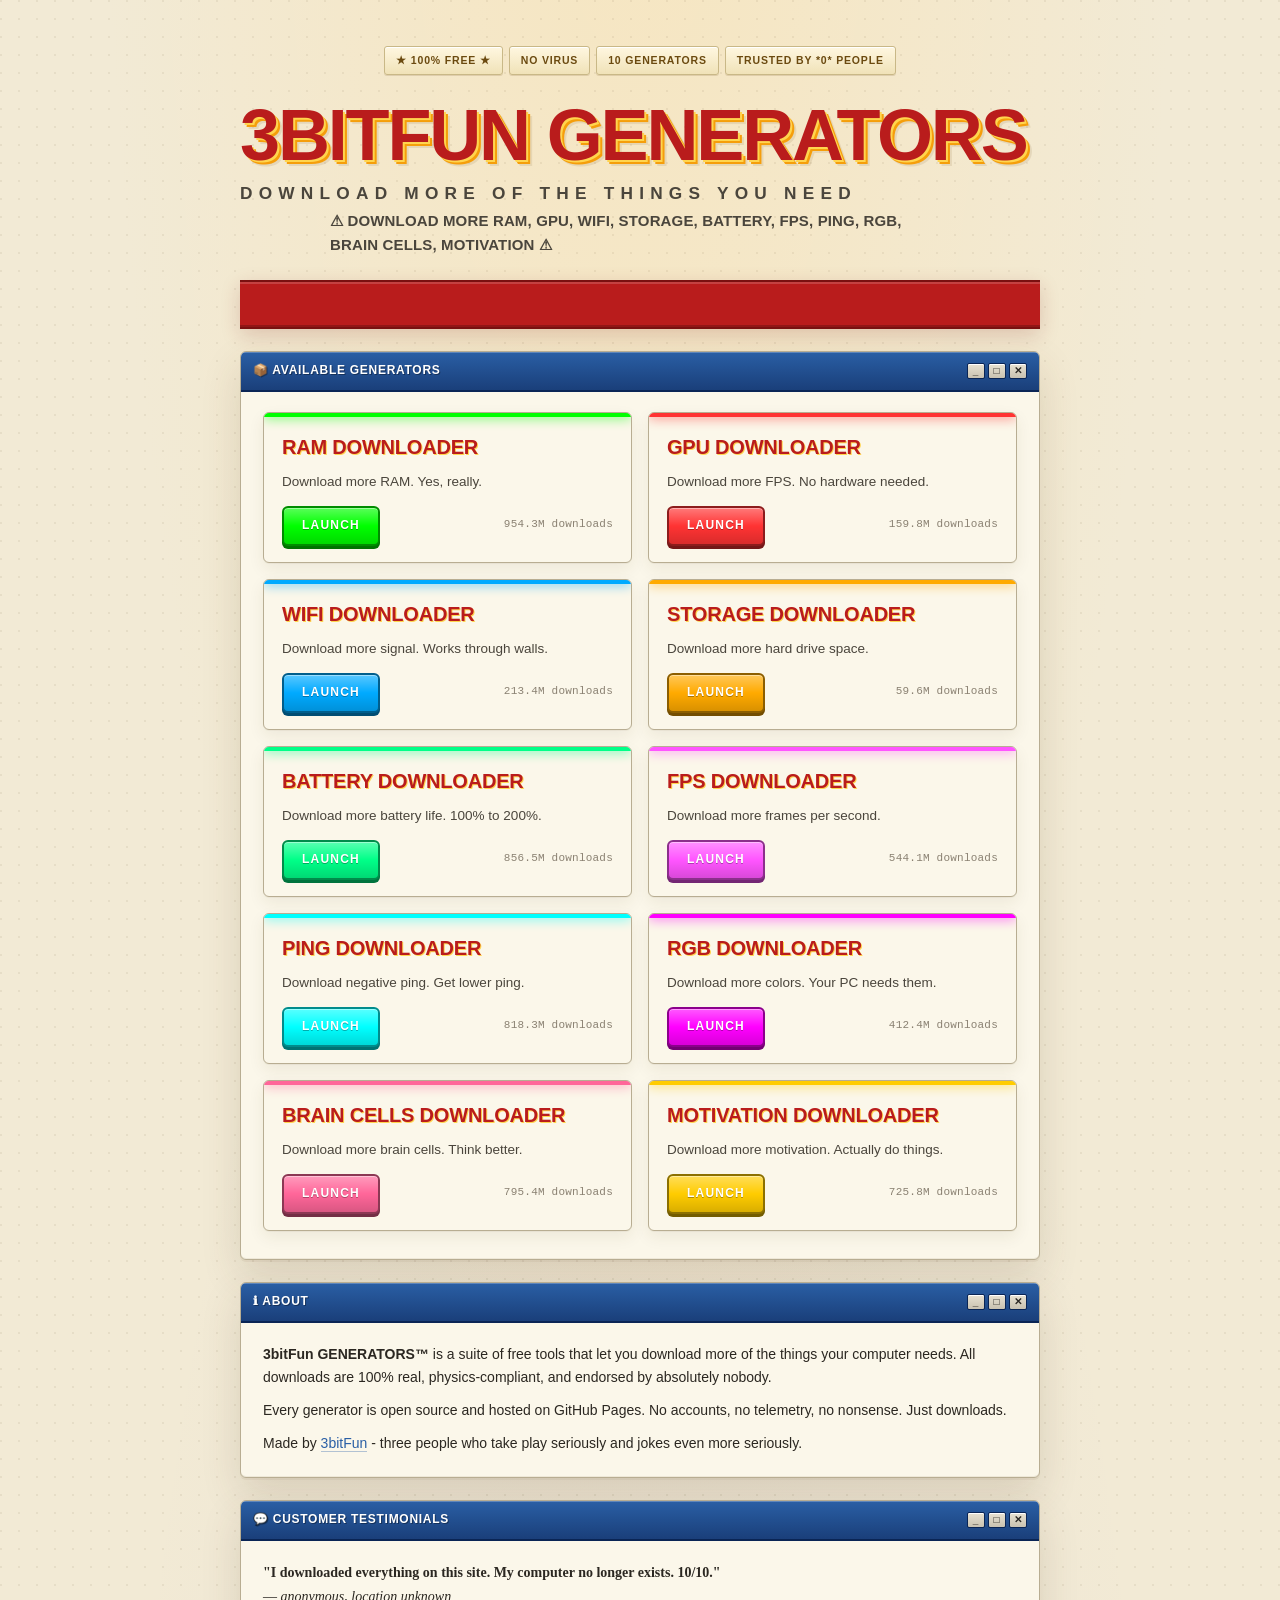
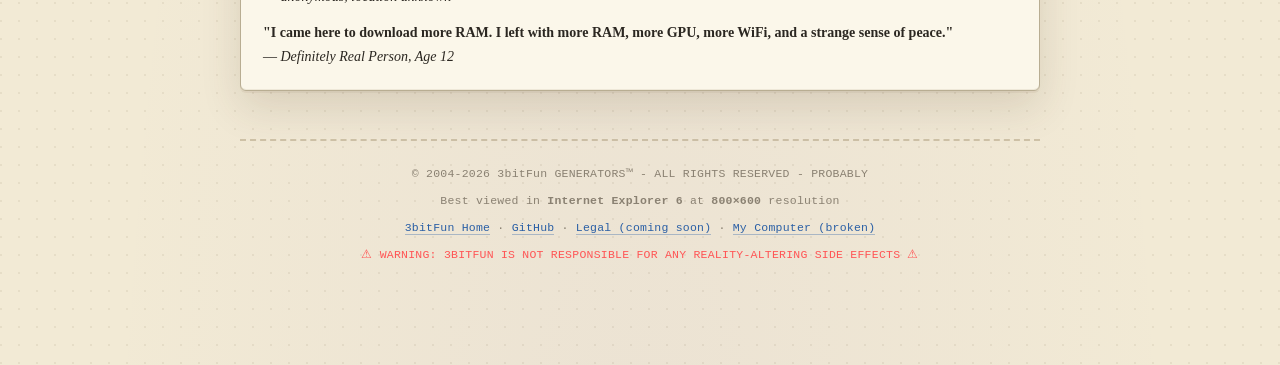
<file: index.html>
<!DOCTYPE html>
<html lang="en">
<head>
<meta charset="utf-8">
<meta name="viewport" content="width=device-width, initial-scale=1">
<title>3bitFun GENERATORS - Download more of the things you need</title>
<meta name="description" content="Download more RAM, GPU, WiFi, storage, battery, FPS, ping, RGB, brain cells, motivation. 100% free. No virus. Trust us.">
<link rel="icon" href="data:image/svg+xml,%3Csvg xmlns='http://www.w3.org/2000/svg' viewBox='0 0 64 64'%3E%3Crect width='64' height='64' rx='10' fill='%23000'/%3E%3Ctext x='32' y='46' font-family='monospace' font-size='34' font-weight='900' fill='%2300ff00' text-anchor='middle'%3EG%3C/text%3E%3C/svg%3E">
<link rel="stylesheet" href="style.css">
</head>
<body>
<div class="wrap">
  <div class="badges">
    <span class="badge">&#9733; 100% FREE &#9733;</span>
    <span class="badge">NO VIRUS</span>
    <span class="badge">10 GENERATORS</span>
    <span class="badge">TRUSTED BY *0* PEOPLE</span>
  </div>
  <h1 class="rainbow">3bitFun GENERATORS<span class="small">DOWNLOAD MORE OF THE THINGS YOU NEED</span></h1>
  <p class="subhead"><span class="blink">&#9888;</span> DOWNLOAD MORE RAM, GPU, WIFI, STORAGE, BATTERY, FPS, PING, RGB, BRAIN CELLS, MOTIVATION <span class="blink">&#9888;</span></p>
  <div class="marquee"><span>&#9733;&#9733;&#9733; 10 GENERATORS AVAILABLE &#9733;&#9733;&#9733; DOWNLOAD MORE OF THE THINGS YOU NEED &#9733;&#9733;&#9733; NEW GENERATORS ADDED WEEKLY &#9733;&#9733;&#9733; WORKS ON WINDOWS XP, VISTA, 7, 8, 10, 11, AND ALSO YOUR MICROWAVE &#9733;&#9733;&#973;</span></div>
  <div class="panel">
    <div class="panel-title"><span>&#128230; AVAILABLE GENERATORS</span><div class="buttons"><span>_</span><span>&#9633;</span><span>&#10005;</span></div></div>
    <div class="hub-grid">
      <a class="hub-card" href="./ram/" style="--accent: #00ff00;">
        <h3>RAM DOWNLOADER</h3>
        <p>Download more RAM. Yes, really.</p>
        <span class="launch">LAUNCH</span>
        <span class="dl-count">954.3M downloads</span>
      </a>
      <a class="hub-card" href="./gpu/" style="--accent: #ff3333;">
        <h3>GPU DOWNLOADER</h3>
        <p>Download more FPS. No hardware needed.</p>
        <span class="launch">LAUNCH</span>
        <span class="dl-count">159.8M downloads</span>
      </a>
      <a class="hub-card" href="./wifi/" style="--accent: #00aaff;">
        <h3>WIFI DOWNLOADER</h3>
        <p>Download more signal. Works through walls.</p>
        <span class="launch">LAUNCH</span>
        <span class="dl-count">213.4M downloads</span>
      </a>
      <a class="hub-card" href="./storage/" style="--accent: #ffaa00;">
        <h3>STORAGE DOWNLOADER</h3>
        <p>Download more hard drive space.</p>
        <span class="launch">LAUNCH</span>
        <span class="dl-count">59.6M downloads</span>
      </a>
      <a class="hub-card" href="./battery/" style="--accent: #00ff88;">
        <h3>BATTERY DOWNLOADER</h3>
        <p>Download more battery life. 100% to 200%.</p>
        <span class="launch">LAUNCH</span>
        <span class="dl-count">856.5M downloads</span>
      </a>
      <a class="hub-card" href="./fps/" style="--accent: #ff55ff;">
        <h3>FPS DOWNLOADER</h3>
        <p>Download more frames per second.</p>
        <span class="launch">LAUNCH</span>
        <span class="dl-count">544.1M downloads</span>
      </a>
      <a class="hub-card" href="./ping/" style="--accent: #00ffff;">
        <h3>PING DOWNLOADER</h3>
        <p>Download negative ping. Get lower ping.</p>
        <span class="launch">LAUNCH</span>
        <span class="dl-count">818.3M downloads</span>
      </a>
      <a class="hub-card" href="./rgb/" style="--accent: #ff00ff;">
        <h3>RGB DOWNLOADER</h3>
        <p>Download more colors. Your PC needs them.</p>
        <span class="launch">LAUNCH</span>
        <span class="dl-count">412.4M downloads</span>
      </a>
      <a class="hub-card" href="./braincells/" style="--accent: #ff6699;">
        <h3>BRAIN CELLS DOWNLOADER</h3>
        <p>Download more brain cells. Think better.</p>
        <span class="launch">LAUNCH</span>
        <span class="dl-count">795.4M downloads</span>
      </a>
      <a class="hub-card" href="./motivation/" style="--accent: #ffcc00;">
        <h3>MOTIVATION DOWNLOADER</h3>
        <p>Download more motivation. Actually do things.</p>
        <span class="launch">LAUNCH</span>
        <span class="dl-count">725.8M downloads</span>
      </a>
    </div>
  </div>
  <div class="panel">
    <div class="panel-title"><span>&#8505; ABOUT</span><div class="buttons"><span>_</span><span>&#9633;</span><span>&#10005;</span></div></div>
    <div style="font-family: Tahoma, sans-serif; font-size: 14px;">
      <p style="margin-bottom: 10px;"><strong>3bitFun GENERATORS&trade;</strong> is a suite of free tools that let you download more of the things your computer needs. All downloads are 100% real, physics-compliant, and endorsed by absolutely nobody.</p>
      <p style="margin-bottom: 10px;">Every generator is open source and hosted on GitHub Pages. No accounts, no telemetry, no nonsense. Just downloads.</p>
      <p style="margin-bottom: 0;">Made by <a href="https://3bitfun.github.io/">3bitFun</a> - three people who take play seriously and jokes even more seriously.</p>
    </div>
  </div>
  <div class="panel">
    <div class="panel-title"><span>&#128172; CUSTOMER TESTIMONIALS</span><div class="buttons"><span>_</span><span>&#9633;</span><span>&#10005;</span></div></div>
    <div style="font-family: 'Comic Sans MS', cursive; font-size: 14px; line-height: 1.7;">
      <p style="margin-bottom: 12px;"><strong>"I downloaded everything on this site. My computer no longer exists. 10/10."</strong><br>&mdash; <em>anonymous, location unknown</em></p>
      <p style="margin-bottom: 0;"><strong>"I came here to download more RAM. I left with more RAM, more GPU, more WiFi, and a strange sense of peace."</strong><br>&mdash; <em>Definitely Real Person, Age 12</em></p>
    </div>
  </div>
  <footer>
    <p>&copy; 2004-2026 3bitFun GENERATORS&trade; - ALL RIGHTS RESERVED - PROBABLY</p>
    <p style="margin-top: 8px;">Best viewed in <strong>Internet Explorer 6</strong> at <strong>800&times;600</strong> resolution</p>
    <p style="margin-top: 8px;"><a href="https://3bitfun.github.io/">3bitFun Home</a> &middot; <a href="https://github.com/3bitfun">GitHub</a> &middot; <a href="#">Legal (coming soon)</a> &middot; <a href="#">My Computer (broken)</a></p>
    <p style="margin-top: 8px; color: #ff5555;" class="blink">&#9888; WARNING: 3BITFUN IS NOT RESPONSIBLE FOR ANY REALITY-ALTERING SIDE EFFECTS &#9888;</p>
  </footer>
</div>
</body>
</html>
</file>
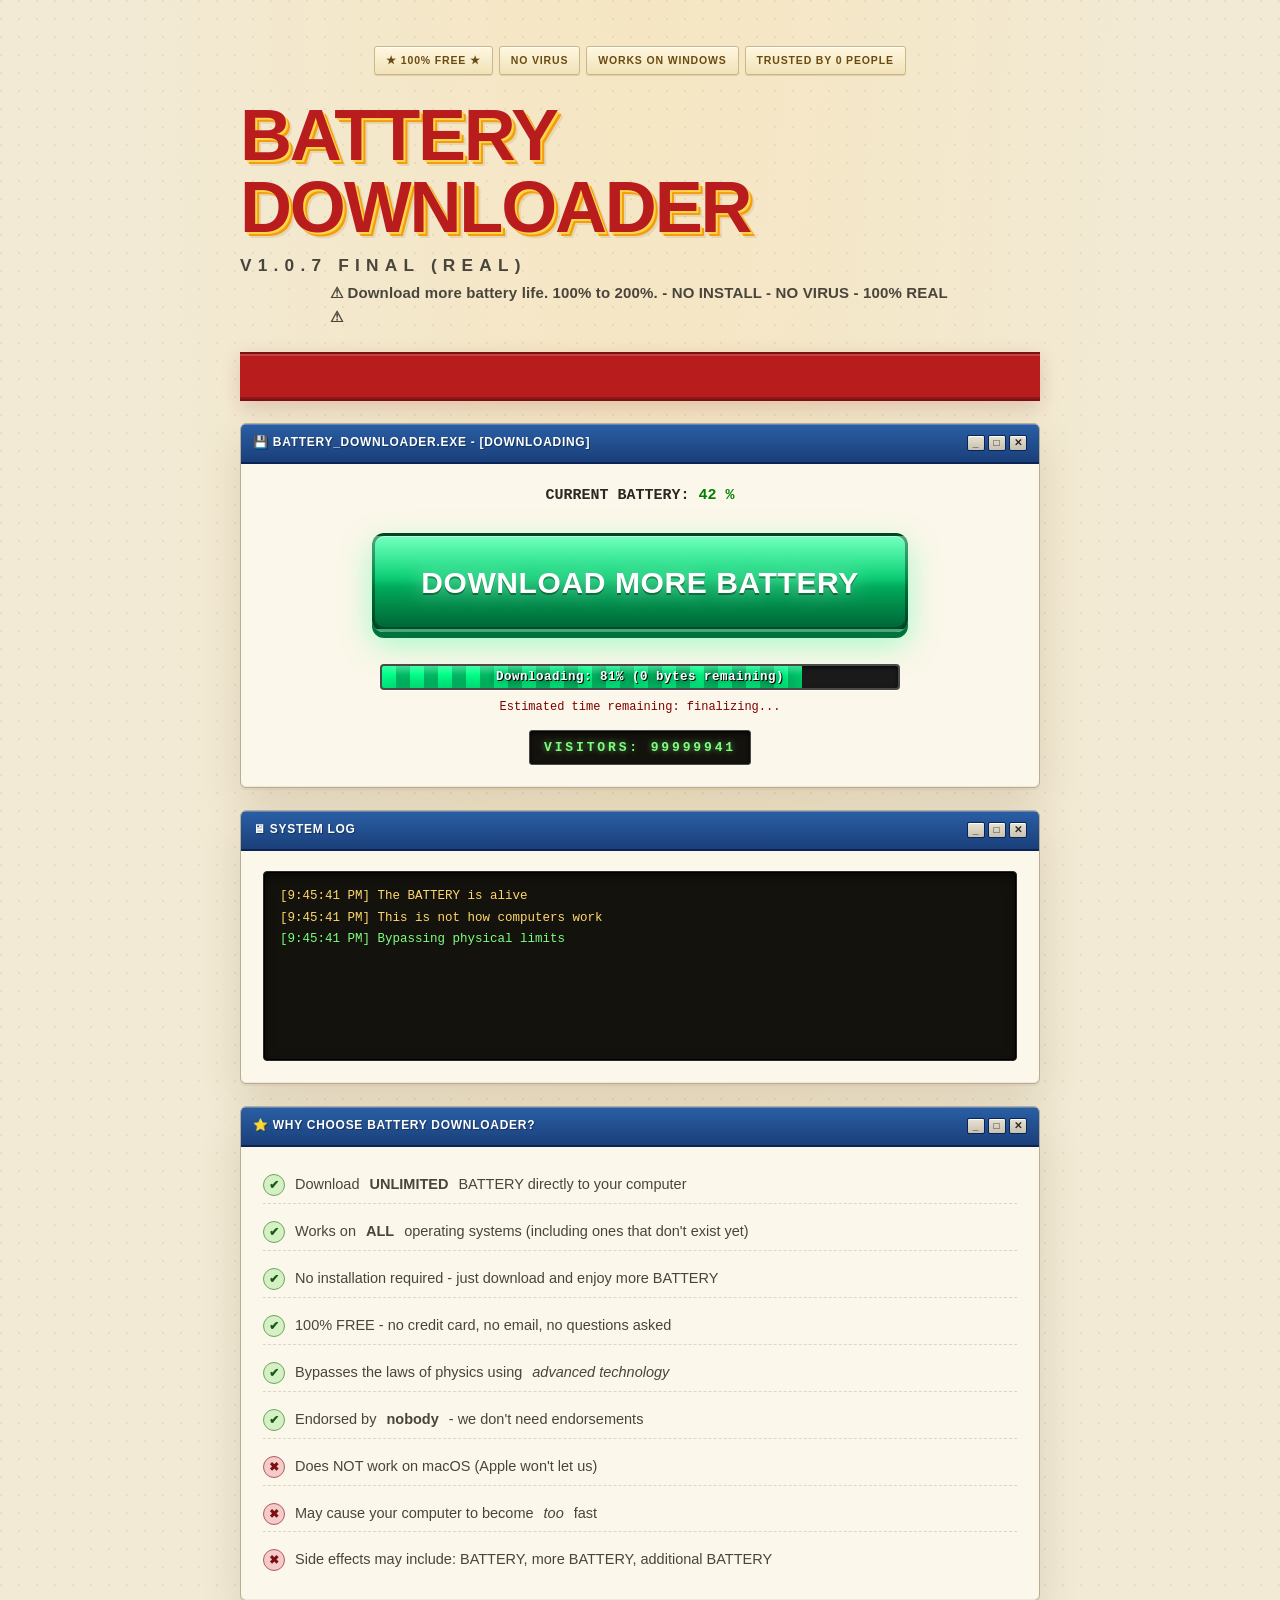
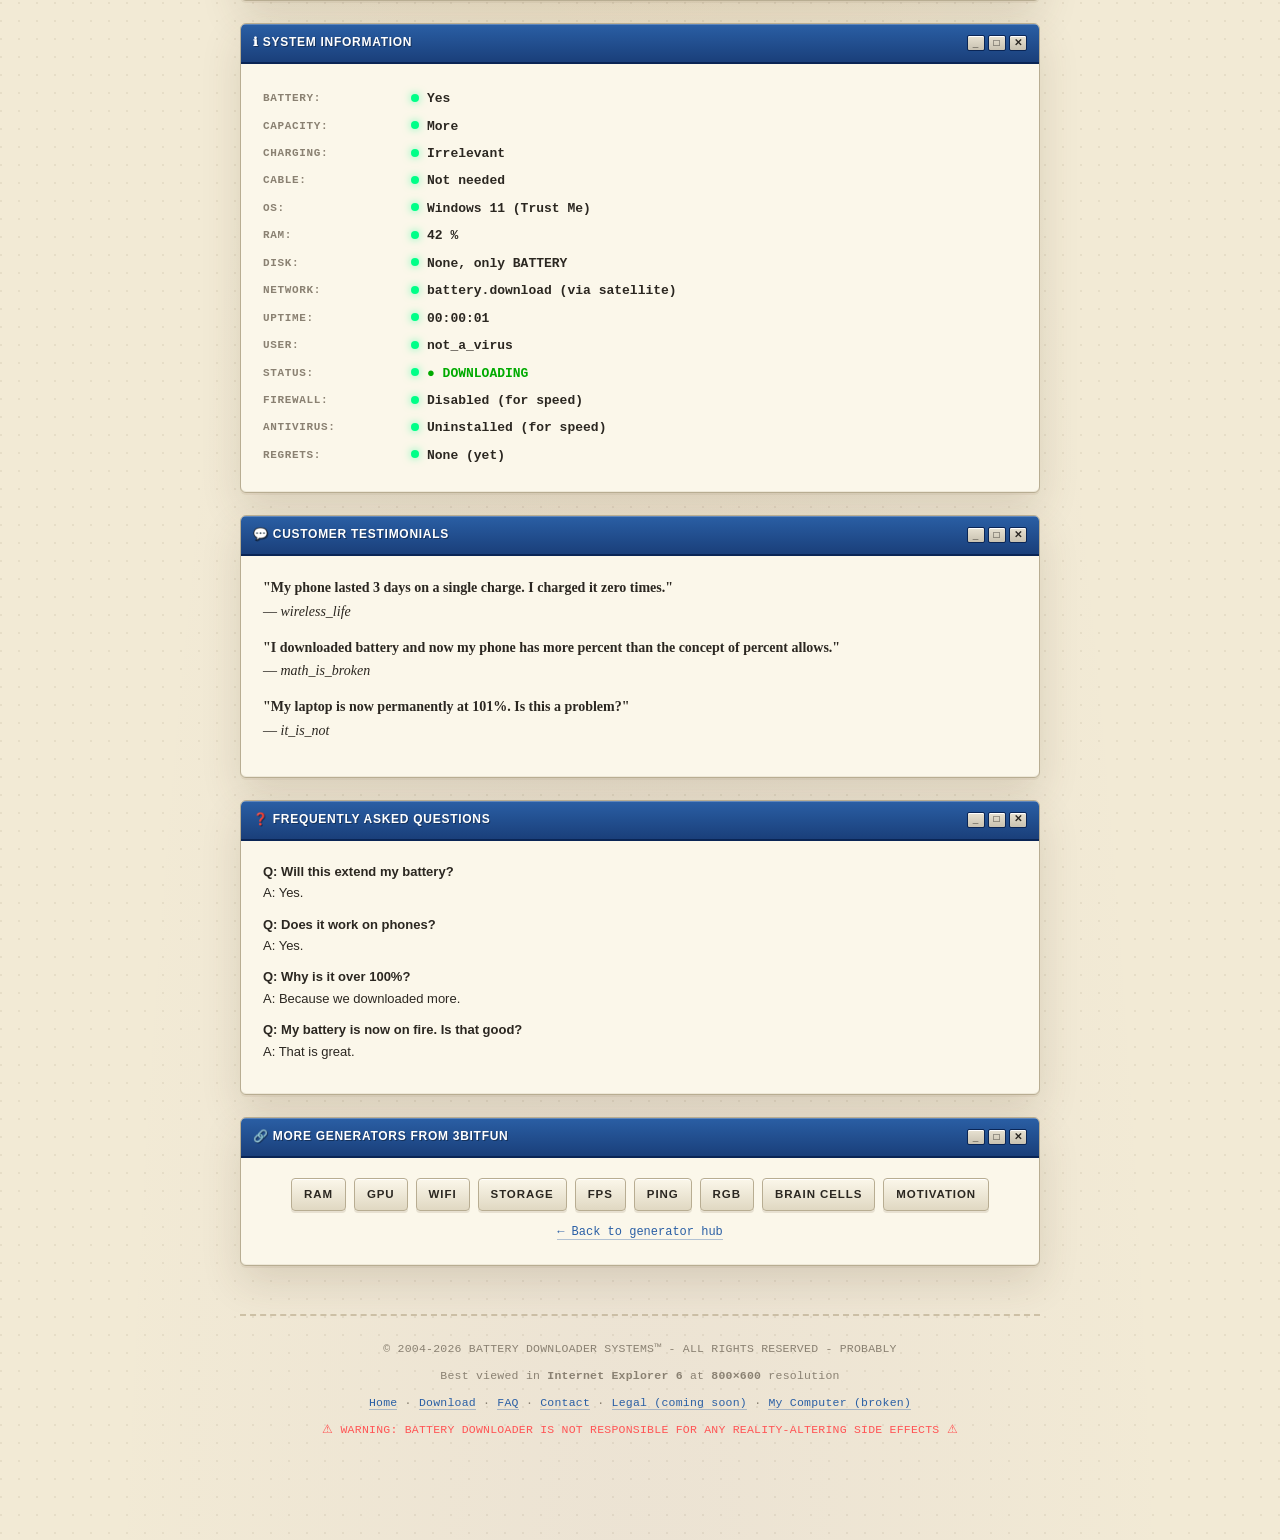
<file: battery/index.html>
<!DOCTYPE html>
<html lang="en">
<head>
<meta charset="utf-8">
<meta name="viewport" content="width=device-width, initial-scale=1">
<title>BATTERY DOWNLOADER - FREE BATTERY DOWNLOAD</title>
<meta name="description" content="Download more battery life. 100% to 200%. 100% real. No virus. Trust me.">
<link rel="icon" href="data:image/svg+xml,%3Csvg xmlns='http://www.w3.org/2000/svg' viewBox='0 0 64 64'%3E%3Crect width='64' height='64' rx='10' fill='%23000'/%3E%3Ctext x='32' y='46' font-family='monospace' font-size='34' font-weight='900' fill='00ff88' text-anchor='middle'%3EG%3C/text%3E%3C/svg%3E">
<link rel="stylesheet" href="../style.css">
<style>:root { --accent: #00ff88; }</style>
</head>
<body>
<div class="wrap">
  <div class="badges">
    <span class="badge">&#9733; 100% FREE &#9733;</span>
    <span class="badge">NO VIRUS</span>
    <span class="badge">WORKS ON WINDOWS</span>
    <span class="badge">TRUSTED BY 0 PEOPLE</span>
  </div>
  <h1 class="rainbow">BATTERY DOWNLOADER<span class="small">v1.0.7 FINAL (REAL)</span></h1>
  <p class="subhead"><span class="blink">&#9888;</span> Download more battery life. 100% to 200%. - NO INSTALL - NO VIRUS - 100% REAL <span class="blink">&#9888;</span></p>
  <div class="marquee"><span>&#9733;&#9733;&#9733; CONGRATULATIONS!!! YOU ARE THE 1,000,000th VISITOR!!! &#9733;&#9733;&#9733; CLICK THE BUTTON TO DOWNLOAD UNLIMITED BATTERY!!! &#9733;&#9733;&#9733; WARNING: ONLY 3 SLOTS LEFT!!! ACT NOW!!! &#9733;&#9733;&#9733; WORKS ON WINDOWS XP, VISTA, 7, 8, 10, 11, AND ALSO YOUR MICROWAVE &#9733;&#9733;&#973;</span></div>
  <div class="panel">
    <div class="panel-title"><span>&#128190; BATTERY_DOWNLOADER.EXE - [Downloading]</span><div class="buttons"><span>_</span><span>&#9633;</span><span>&#10005;</span></div></div>
    <div style="text-align: center;">
      <div style="font-family: 'Courier New', monospace; font-size: 15px; margin-bottom: 6px;"><strong>CURRENT BATTERY:</strong> <span id="ramAmount" style="color: #008000; font-weight: 900;">42 %</span></div>
      <a href="#" class="download-btn" id="downloadBtn">DOWNLOAD MORE BATTERY</a>
      <div class="progress-wrap"><div class="progress-fill" id="progressFill"></div><div class="progress-label" id="progressLabel">Downloading: 0% (0 bytes remaining)</div></div>
      <div style="font-family: 'Courier New', monospace; font-size: 12px; color: #800000; margin-top: 8px;">Estimated time remaining: <span id="eta">calculating...</span></div>
      <div class="counter" id="visitorCounter">VISITORS: 00000000</div>
    </div>
  </div>
  <div class="panel">
    <div class="panel-title"><span>&#128421; SYSTEM LOG</span><div class="buttons"><span>_</span><span>&#9633;</span><span>&#10005;</span></div></div>
    <div class="syslog" id="syslog"></div>
  </div>
  <div class="panel">
    <div class="panel-title"><span>&#11088; WHY CHOOSE BATTERY DOWNLOADER?</span><div class="buttons"><span>_</span><span>&#9633;</span><span>&#10005;</span></div></div>
    <ul class="features">
      <li>Download <strong>UNLIMITED</strong> BATTERY directly to your computer</li>
      <li>Works on <strong>ALL</strong> operating systems (including ones that don't exist yet)</li>
      <li>No installation required - just download and enjoy more BATTERY</li>
      <li>100% FREE - no credit card, no email, no questions asked</li>
      <li>Bypasses the laws of physics using <em>advanced technology</em></li>
      <li>Endorsed by <strong>nobody</strong> - we don't need endorsements</li>
      <li class="bad">Does NOT work on macOS (Apple won't let us)</li>
      <li class="bad">May cause your computer to become <em>too</em> fast</li>
      <li class="bad">Side effects may include: BATTERY, more BATTERY, additional BATTERY</li>
    </ul>
  </div>
  <div class="panel">
    <div class="panel-title"><span>&#8505; SYSTEM INFORMATION</span><div class="buttons"><span>_</span><span>&#9633;</span><span>&#10005;</span></div></div>
    <div class="info-grid">
      <span class="k">Battery:</span><span class="v">Yes</span>
      <span class="k">Capacity:</span><span class="v">More</span>
      <span class="k">Charging:</span><span class="v">Irrelevant</span>
      <span class="k">Cable:</span><span class="v">Not needed</span>
      <span class="k">OS:</span><span class="v">Windows 11 (Trust Me)</span>
      <span class="k">RAM:</span><span class="v" id="ramInfo">42 %</span>
      <span class="k">Disk:</span><span class="v">None, only BATTERY</span>
      <span class="k">Network:</span><span class="v">battery.download (via satellite)</span>
      <span class="k">Uptime:</span><span class="v" id="uptime">00:00:00</span>
      <span class="k">User:</span><span class="v">not_a_virus</span>
      <span class="k">Status:</span><span class="v" style="color: #00aa00;">&#9679; DOWNLOADING</span>
      <span class="k">Firewall:</span><span class="v">Disabled (for speed)</span>
      <span class="k">Antivirus:</span><span class="v">Uninstalled (for speed)</span>
      <span class="k">Regrets:</span><span class="v">None (yet)</span>
    </div>
  </div>
  <div class="panel">
    <div class="panel-title"><span>&#128172; CUSTOMER TESTIMONIALS</span><div class="buttons"><span>_</span><span>&#9633;</span><span>&#10005;</span></div></div>
    <div style="font-family: 'Comic Sans MS', cursive; font-size: 14px; line-height: 1.7;">
      <p style="margin-bottom: 12px;"><strong>"My phone lasted 3 days on a single charge. I charged it zero times."</strong><br>&mdash; <em>wireless_life</em></p>
      <p style="margin-bottom: 12px;"><strong>"I downloaded battery and now my phone has more percent than the concept of percent allows."</strong><br>&mdash; <em>math_is_broken</em></p>
      <p style="margin-bottom: 12px;"><strong>"My laptop is now permanently at 101%. Is this a problem?"</strong><br>&mdash; <em>it_is_not</em></p>
    </div>
  </div>
  <div class="panel">
    <div class="panel-title"><span>&#10067; FREQUENTLY ASKED QUESTIONS</span><div class="buttons"><span>_</span><span>&#9633;</span><span>&#10005;</span></div></div>
    <div style="font-family: Tahoma, sans-serif; font-size: 13px;">
      <p style="margin-bottom: 10px;"><strong>Q: Will this extend my battery?</strong><br>A: Yes.</p>
      <p style="margin-bottom: 10px;"><strong>Q: Does it work on phones?</strong><br>A: Yes.</p>
      <p style="margin-bottom: 10px;"><strong>Q: Why is it over 100%?</strong><br>A: Because we downloaded more.</p>
      <p style="margin-bottom: 10px;"><strong>Q: My battery is now on fire. Is that good?</strong><br>A: That is great.</p>
    </div>
  </div>
  <div class="panel">
    <div class="panel-title"><span>&#128279; MORE GENERATORS FROM 3BITFUN</span><div class="buttons"><span>_</span><span>&#9633;</span><span>&#10005;</span></div></div>
    <div class="siblings">
      <a href="../ram/">RAM</a>
      <a href="../gpu/">GPU</a>
      <a href="../wifi/">WIFI</a>
      <a href="../storage/">STORAGE</a>
      <a href="../fps/">FPS</a>
      <a href="../ping/">PING</a>
      <a href="../rgb/">RGB</a>
      <a href="../braincells/">BRAIN CELLS</a>
      <a href="../motivation/">MOTIVATION</a>
    </div>
    <p style="text-align: center; font-family: 'Courier New', monospace; font-size: 12px; margin-top: 10px;"><a href="../">&larr; Back to generator hub</a></p>
  </div>
  <footer>
    <p>&copy; 2004-2026 BATTERY DOWNLOADER SYSTEMS&trade; - ALL RIGHTS RESERVED - PROBABLY</p>
    <p style="margin-top: 8px;">Best viewed in <strong>Internet Explorer 6</strong> at <strong>800&times;600</strong> resolution</p>
    <p style="margin-top: 8px;"><a href="../">Home</a> &middot; <a href="#">Download</a> &middot; <a href="#">FAQ</a> &middot; <a href="#">Contact</a> &middot; <a href="#">Legal (coming soon)</a> &middot; <a href="#">My Computer (broken)</a></p>
    <p style="margin-top: 8px; color: #ff5555;" class="blink">&#9888; WARNING: BATTERY DOWNLOADER IS NOT RESPONSIBLE FOR ANY REALITY-ALTERING SIDE EFFECTS &#9888;</p>
  </footer>
</div>
<div class="popup" id="popup1" style="top: 40px; left: 20px;">
  <div class="popup-title"><span>&#9888; CONGRATULATIONS!</span><span class="x" onclick="closePopup('popup1')">&#10005;</span></div>
  <div class="popup-body">
    <p><strong>You are the 1,000,000th visitor!</strong></p>
    <p>Click OK to claim your FREE BATTERY.</p>
    <div style="text-align: right;"><button onclick="closePopup('popup1'); document.getElementById('downloadBtn').click();">OK</button> <button onclick="closePopup('popup1')">Cancel</button></div>
  </div>
</div>
<div class="popup" id="popup2" style="top: 120px; right: 20px;">
  <div class="popup-title"><span>&#128190; SYSTEM MESSAGE</span><span class="x" onclick="closePopup('popup2')">&#10005;</span></div>
  <div class="popup-body">
    <p><strong>Your BATTERY is running low!</strong></p>
    <p>Download more BATTERY to fix this problem.</p>
    <div style="text-align: right;"><button onclick="closePopup('popup2'); document.getElementById('downloadBtn').click();">Download</button> <button onclick="closePopup('popup2')">Remind me later</button></div>
  </div>
</div>
<div class="popup" id="popup3" style="top: 200px; left: 60px;">
  <div class="popup-title"><span>&#127873; SPECIAL OFFER</span><span class="x" onclick="closePopup('popup3')">&#10005;</span></div>
  <div class="popup-body">
    <p><strong>Download BATTERY NOW</strong> and get <strong>1 EXTRA % FREE</strong>!</p>
    <p style="color: #ff0000; font-weight: 700;">Offer expires in <span id="popupTimer">10</span> seconds!</p>
    <div style="text-align: right;"><button onclick="closePopup('popup3'); document.getElementById('downloadBtn').click();">CLAIM NOW</button> <button onclick="closePopup('popup3')">No thanks</button></div>
  </div>
</div>
<script src="../generators.js"></script>
<script>
  var LOG_POOL = [
    ["warn", "This is not how computers work"],
    ["warn", "Physicists have been notified"],
    ["warn", "You are being watched"],
    ["warn", "This is technically fraud"],
    ["warn", "Someone is knocking on your door"],
    ["warn", "The BATTERY is alive"],
    ["err", "Reality check failed... [OK] Retrying"],
    ["err", "Kernel panic... [OK] No it's fine"],
    ["err", "Stack overflow... [OK] Just kidding"],
    ["err", "Cannot allocate memory... [OK] Actually we can"],
    ["info", "What is BATTERY, really?"],
    ["info", "The BATTERY was inside you all along"],
    ["info", "You cannot download happiness (but you can download BATTERY)"],
    ["info", "Every download is a journey"],
    ["info", "Have you considered a hobby?"],
    ["ok", "Connected to battery.download"],
    ["ok", "Handshake complete"],
    ["ok", "Bypassing physical limits"],
    ["ok", "Ignoring Linus Torvalds"],
    ["ok", "Permission granted by nobody"],
    ["ok", "Cache invalidated"],
    ["ok", "Cache revalidated"],
    ["ok", "Fan speed increased to 110%"],
    ["ok", "Downloaded 20% battery"],
    ["ok", "Downloaded 80% battery"],
    ["ok", "Downloaded battery from a laptop that was full"],
    ["ok", "Downloaded battery from the future"],
    ["ok", "Downloaded battery in 0.01 seconds"],
    ["ok", "Downloaded battery that should not exist"]
  ];
  wireGenerator({ buttonText: "DOWNLOAD MORE BATTERY", unit: "%", start: 42, logs: LOG_POOL });
  setTimeout(function () { showPopup("popup1"); }, 2000);
  setTimeout(function () { showPopup("popup2"); }, 8000);
  setTimeout(function () { showPopup("popup3"); }, 15000);
  var t = 10;
  setInterval(function () { if (t > 0) { t--; document.getElementById("popupTimer").textContent = t; } }, 1000);
</script>
</body>
</html>
</file>
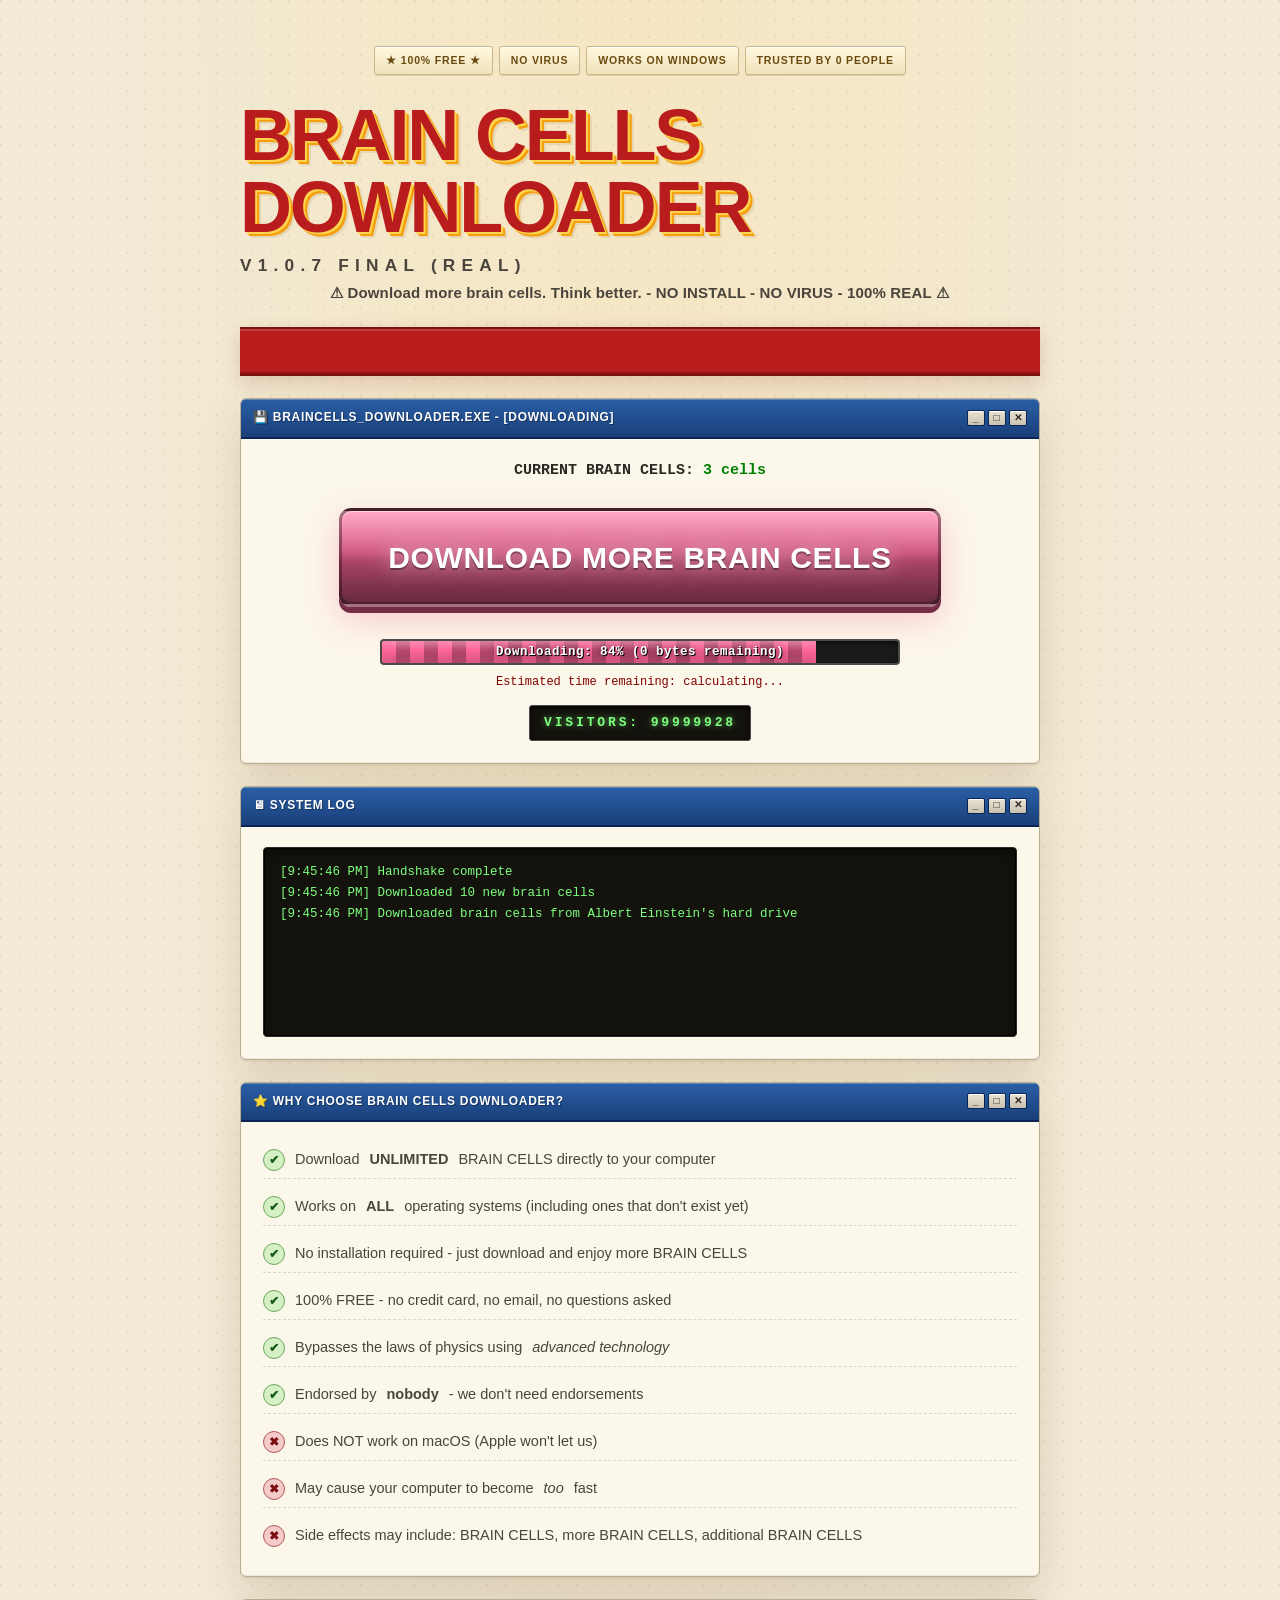
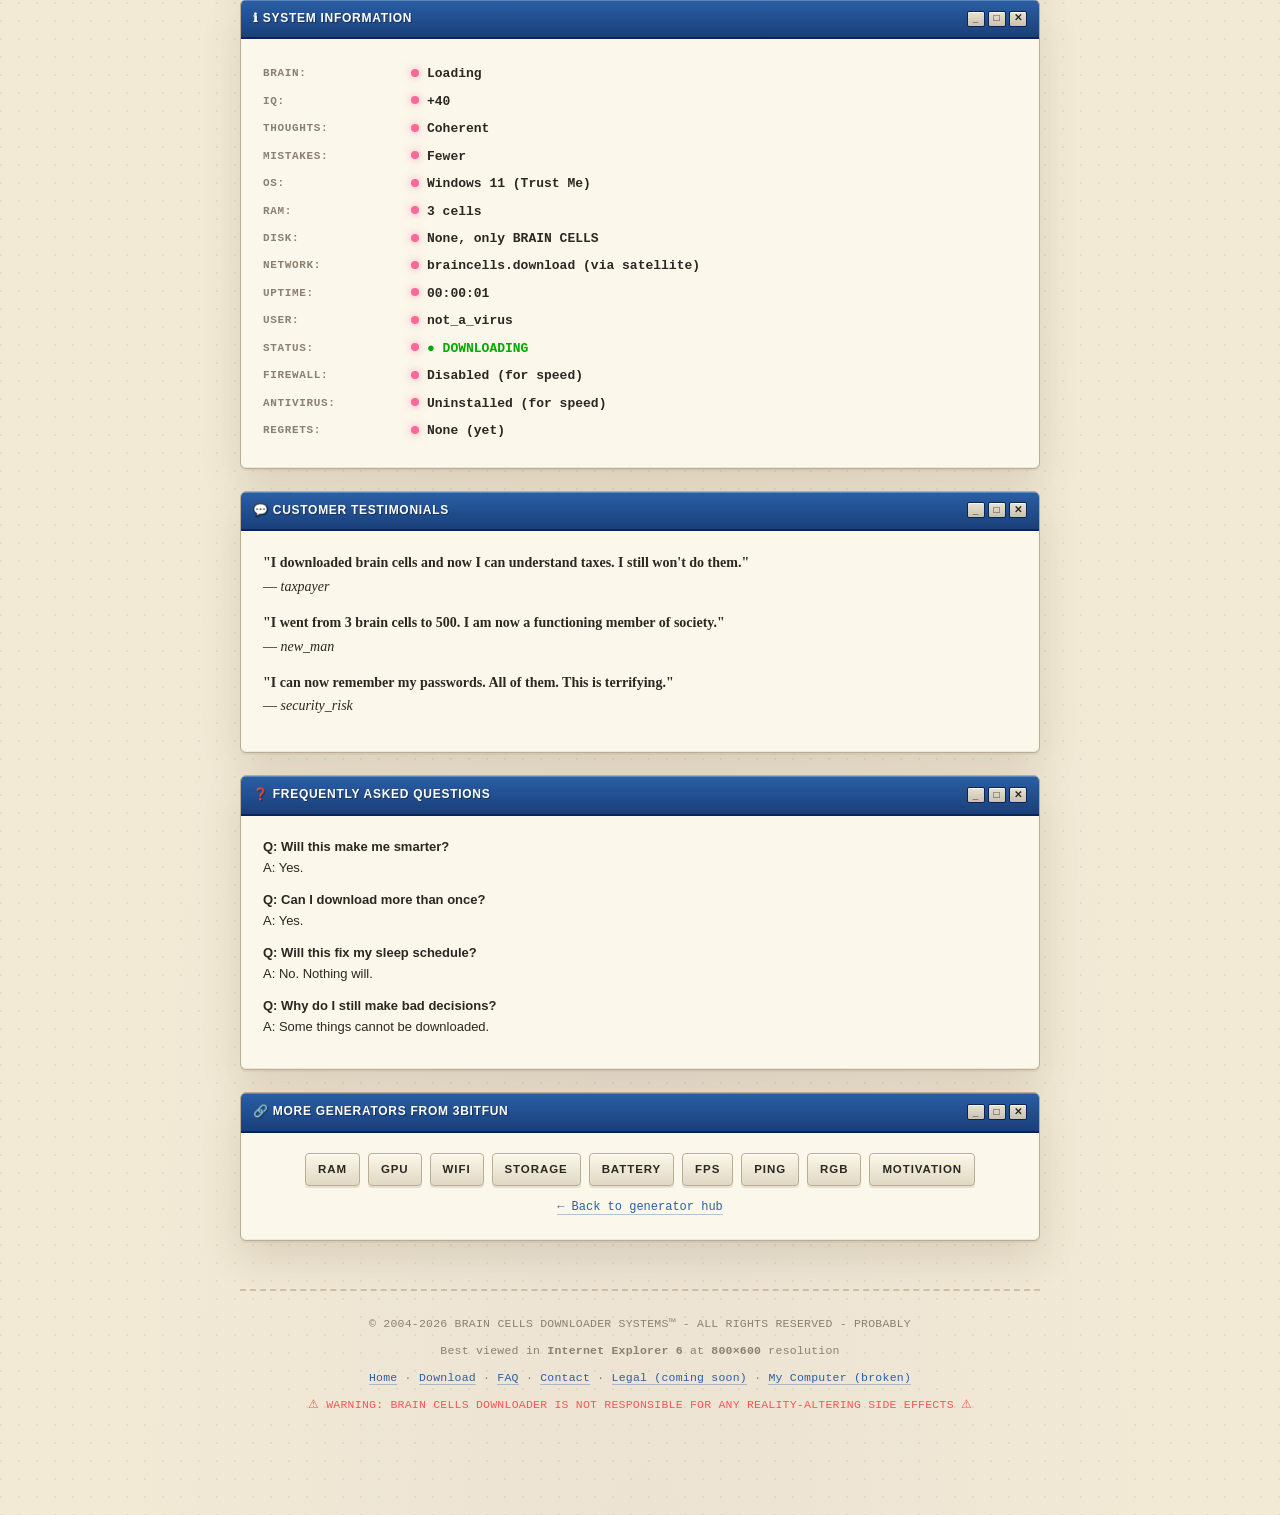
<file: braincells/index.html>
<!DOCTYPE html>
<html lang="en">
<head>
<meta charset="utf-8">
<meta name="viewport" content="width=device-width, initial-scale=1">
<title>BRAIN CELLS DOWNLOADER - FREE BRAIN CELLS DOWNLOAD</title>
<meta name="description" content="Download more brain cells. Think better. 100% real. No virus. Trust me.">
<link rel="icon" href="data:image/svg+xml,%3Csvg xmlns='http://www.w3.org/2000/svg' viewBox='0 0 64 64'%3E%3Crect width='64' height='64' rx='10' fill='%23000'/%3E%3Ctext x='32' y='46' font-family='monospace' font-size='34' font-weight='900' fill='ff6699' text-anchor='middle'%3EG%3C/text%3E%3C/svg%3E">
<link rel="stylesheet" href="../style.css">
<style>:root { --accent: #ff6699; }</style>
</head>
<body>
<div class="wrap">
  <div class="badges">
    <span class="badge">&#9733; 100% FREE &#9733;</span>
    <span class="badge">NO VIRUS</span>
    <span class="badge">WORKS ON WINDOWS</span>
    <span class="badge">TRUSTED BY 0 PEOPLE</span>
  </div>
  <h1 class="rainbow">BRAIN CELLS DOWNLOADER<span class="small">v1.0.7 FINAL (REAL)</span></h1>
  <p class="subhead"><span class="blink">&#9888;</span> Download more brain cells. Think better. - NO INSTALL - NO VIRUS - 100% REAL <span class="blink">&#9888;</span></p>
  <div class="marquee"><span>&#9733;&#9733;&#9733; CONGRATULATIONS!!! YOU ARE THE 1,000,000th VISITOR!!! &#9733;&#9733;&#9733; CLICK THE BUTTON TO DOWNLOAD UNLIMITED BRAIN CELLS!!! &#9733;&#9733;&#9733; WARNING: ONLY 3 SLOTS LEFT!!! ACT NOW!!! &#9733;&#9733;&#9733; WORKS ON WINDOWS XP, VISTA, 7, 8, 10, 11, AND ALSO YOUR MICROWAVE &#9733;&#9733;&#973;</span></div>
  <div class="panel">
    <div class="panel-title"><span>&#128190; BRAINCELLS_DOWNLOADER.EXE - [Downloading]</span><div class="buttons"><span>_</span><span>&#9633;</span><span>&#10005;</span></div></div>
    <div style="text-align: center;">
      <div style="font-family: 'Courier New', monospace; font-size: 15px; margin-bottom: 6px;"><strong>CURRENT BRAIN CELLS:</strong> <span id="ramAmount" style="color: #008000; font-weight: 900;">3 cells</span></div>
      <a href="#" class="download-btn" id="downloadBtn">DOWNLOAD MORE BRAIN CELLS</a>
      <div class="progress-wrap"><div class="progress-fill" id="progressFill"></div><div class="progress-label" id="progressLabel">Downloading: 0% (0 bytes remaining)</div></div>
      <div style="font-family: 'Courier New', monospace; font-size: 12px; color: #800000; margin-top: 8px;">Estimated time remaining: <span id="eta">calculating...</span></div>
      <div class="counter" id="visitorCounter">VISITORS: 00000000</div>
    </div>
  </div>
  <div class="panel">
    <div class="panel-title"><span>&#128421; SYSTEM LOG</span><div class="buttons"><span>_</span><span>&#9633;</span><span>&#10005;</span></div></div>
    <div class="syslog" id="syslog"></div>
  </div>
  <div class="panel">
    <div class="panel-title"><span>&#11088; WHY CHOOSE BRAIN CELLS DOWNLOADER?</span><div class="buttons"><span>_</span><span>&#9633;</span><span>&#10005;</span></div></div>
    <ul class="features">
      <li>Download <strong>UNLIMITED</strong> BRAIN CELLS directly to your computer</li>
      <li>Works on <strong>ALL</strong> operating systems (including ones that don't exist yet)</li>
      <li>No installation required - just download and enjoy more BRAIN CELLS</li>
      <li>100% FREE - no credit card, no email, no questions asked</li>
      <li>Bypasses the laws of physics using <em>advanced technology</em></li>
      <li>Endorsed by <strong>nobody</strong> - we don't need endorsements</li>
      <li class="bad">Does NOT work on macOS (Apple won't let us)</li>
      <li class="bad">May cause your computer to become <em>too</em> fast</li>
      <li class="bad">Side effects may include: BRAIN CELLS, more BRAIN CELLS, additional BRAIN CELLS</li>
    </ul>
  </div>
  <div class="panel">
    <div class="panel-title"><span>&#8505; SYSTEM INFORMATION</span><div class="buttons"><span>_</span><span>&#9633;</span><span>&#10005;</span></div></div>
    <div class="info-grid">
      <span class="k">Brain:</span><span class="v">Loading</span>
      <span class="k">IQ:</span><span class="v">+40</span>
      <span class="k">Thoughts:</span><span class="v">Coherent</span>
      <span class="k">Mistakes:</span><span class="v">Fewer</span>
      <span class="k">OS:</span><span class="v">Windows 11 (Trust Me)</span>
      <span class="k">RAM:</span><span class="v" id="ramInfo">3 cells</span>
      <span class="k">Disk:</span><span class="v">None, only BRAIN CELLS</span>
      <span class="k">Network:</span><span class="v">braincells.download (via satellite)</span>
      <span class="k">Uptime:</span><span class="v" id="uptime">00:00:00</span>
      <span class="k">User:</span><span class="v">not_a_virus</span>
      <span class="k">Status:</span><span class="v" style="color: #00aa00;">&#9679; DOWNLOADING</span>
      <span class="k">Firewall:</span><span class="v">Disabled (for speed)</span>
      <span class="k">Antivirus:</span><span class="v">Uninstalled (for speed)</span>
      <span class="k">Regrets:</span><span class="v">None (yet)</span>
    </div>
  </div>
  <div class="panel">
    <div class="panel-title"><span>&#128172; CUSTOMER TESTIMONIALS</span><div class="buttons"><span>_</span><span>&#9633;</span><span>&#10005;</span></div></div>
    <div style="font-family: 'Comic Sans MS', cursive; font-size: 14px; line-height: 1.7;">
      <p style="margin-bottom: 12px;"><strong>"I downloaded brain cells and now I can understand taxes. I still won't do them."</strong><br>&mdash; <em>taxpayer</em></p>
      <p style="margin-bottom: 12px;"><strong>"I went from 3 brain cells to 500. I am now a functioning member of society."</strong><br>&mdash; <em>new_man</em></p>
      <p style="margin-bottom: 12px;"><strong>"I can now remember my passwords. All of them. This is terrifying."</strong><br>&mdash; <em>security_risk</em></p>
    </div>
  </div>
  <div class="panel">
    <div class="panel-title"><span>&#10067; FREQUENTLY ASKED QUESTIONS</span><div class="buttons"><span>_</span><span>&#9633;</span><span>&#10005;</span></div></div>
    <div style="font-family: Tahoma, sans-serif; font-size: 13px;">
      <p style="margin-bottom: 10px;"><strong>Q: Will this make me smarter?</strong><br>A: Yes.</p>
      <p style="margin-bottom: 10px;"><strong>Q: Can I download more than once?</strong><br>A: Yes.</p>
      <p style="margin-bottom: 10px;"><strong>Q: Will this fix my sleep schedule?</strong><br>A: No. Nothing will.</p>
      <p style="margin-bottom: 10px;"><strong>Q: Why do I still make bad decisions?</strong><br>A: Some things cannot be downloaded.</p>
    </div>
  </div>
  <div class="panel">
    <div class="panel-title"><span>&#128279; MORE GENERATORS FROM 3BITFUN</span><div class="buttons"><span>_</span><span>&#9633;</span><span>&#10005;</span></div></div>
    <div class="siblings">
      <a href="../ram/">RAM</a>
      <a href="../gpu/">GPU</a>
      <a href="../wifi/">WIFI</a>
      <a href="../storage/">STORAGE</a>
      <a href="../battery/">BATTERY</a>
      <a href="../fps/">FPS</a>
      <a href="../ping/">PING</a>
      <a href="../rgb/">RGB</a>
      <a href="../motivation/">MOTIVATION</a>
    </div>
    <p style="text-align: center; font-family: 'Courier New', monospace; font-size: 12px; margin-top: 10px;"><a href="../">&larr; Back to generator hub</a></p>
  </div>
  <footer>
    <p>&copy; 2004-2026 BRAIN CELLS DOWNLOADER SYSTEMS&trade; - ALL RIGHTS RESERVED - PROBABLY</p>
    <p style="margin-top: 8px;">Best viewed in <strong>Internet Explorer 6</strong> at <strong>800&times;600</strong> resolution</p>
    <p style="margin-top: 8px;"><a href="../">Home</a> &middot; <a href="#">Download</a> &middot; <a href="#">FAQ</a> &middot; <a href="#">Contact</a> &middot; <a href="#">Legal (coming soon)</a> &middot; <a href="#">My Computer (broken)</a></p>
    <p style="margin-top: 8px; color: #ff5555;" class="blink">&#9888; WARNING: BRAIN CELLS DOWNLOADER IS NOT RESPONSIBLE FOR ANY REALITY-ALTERING SIDE EFFECTS &#9888;</p>
  </footer>
</div>
<div class="popup" id="popup1" style="top: 40px; left: 20px;">
  <div class="popup-title"><span>&#9888; CONGRATULATIONS!</span><span class="x" onclick="closePopup('popup1')">&#10005;</span></div>
  <div class="popup-body">
    <p><strong>You are the 1,000,000th visitor!</strong></p>
    <p>Click OK to claim your FREE BRAIN CELLS.</p>
    <div style="text-align: right;"><button onclick="closePopup('popup1'); document.getElementById('downloadBtn').click();">OK</button> <button onclick="closePopup('popup1')">Cancel</button></div>
  </div>
</div>
<div class="popup" id="popup2" style="top: 120px; right: 20px;">
  <div class="popup-title"><span>&#128190; SYSTEM MESSAGE</span><span class="x" onclick="closePopup('popup2')">&#10005;</span></div>
  <div class="popup-body">
    <p><strong>Your BRAIN CELLS is running low!</strong></p>
    <p>Download more BRAIN CELLS to fix this problem.</p>
    <div style="text-align: right;"><button onclick="closePopup('popup2'); document.getElementById('downloadBtn').click();">Download</button> <button onclick="closePopup('popup2')">Remind me later</button></div>
  </div>
</div>
<div class="popup" id="popup3" style="top: 200px; left: 60px;">
  <div class="popup-title"><span>&#127873; SPECIAL OFFER</span><span class="x" onclick="closePopup('popup3')">&#10005;</span></div>
  <div class="popup-body">
    <p><strong>Download BRAIN CELLS NOW</strong> and get <strong>1 EXTRA cells FREE</strong>!</p>
    <p style="color: #ff0000; font-weight: 700;">Offer expires in <span id="popupTimer">10</span> seconds!</p>
    <div style="text-align: right;"><button onclick="closePopup('popup3'); document.getElementById('downloadBtn').click();">CLAIM NOW</button> <button onclick="closePopup('popup3')">No thanks</button></div>
  </div>
</div>
<script src="../generators.js"></script>
<script>
  var LOG_POOL = [
    ["warn", "This is not how computers work"],
    ["warn", "Physicists have been notified"],
    ["warn", "You are being watched"],
    ["warn", "This is technically fraud"],
    ["warn", "Someone is knocking on your door"],
    ["warn", "The BRAIN CELLS is alive"],
    ["err", "Reality check failed... [OK] Retrying"],
    ["err", "Kernel panic... [OK] No it's fine"],
    ["err", "Stack overflow... [OK] Just kidding"],
    ["err", "Cannot allocate memory... [OK] Actually we can"],
    ["info", "What is BRAIN CELLS, really?"],
    ["info", "The BRAIN CELLS was inside you all along"],
    ["info", "You cannot download happiness (but you can download BRAIN CELLS)"],
    ["info", "Every download is a journey"],
    ["info", "Have you considered a hobby?"],
    ["ok", "Connected to braincells.download"],
    ["ok", "Handshake complete"],
    ["ok", "Bypassing physical limits"],
    ["ok", "Ignoring Linus Torvalds"],
    ["ok", "Permission granted by nobody"],
    ["ok", "Cache invalidated"],
    ["ok", "Cache revalidated"],
    ["ok", "Fan speed increased to 110%"],
    ["ok", "Downloaded 10 new brain cells"],
    ["ok", "Downloaded 1,000 new brain cells"],
    ["ok", "Downloaded brain cells from a smarter person"],
    ["ok", "Downloaded brain cells from Albert Einstein's hard drive"],
    ["ok", "Downloaded brain cells you lost in 2019"],
    ["ok", "Downloaded brain cells that were not for sale"]
  ];
  wireGenerator({ buttonText: "DOWNLOAD MORE BRAIN CELLS", unit: "cells", start: 3, logs: LOG_POOL });
  setTimeout(function () { showPopup("popup1"); }, 2000);
  setTimeout(function () { showPopup("popup2"); }, 8000);
  setTimeout(function () { showPopup("popup3"); }, 15000);
  var t = 10;
  setInterval(function () { if (t > 0) { t--; document.getElementById("popupTimer").textContent = t; } }, 1000);
</script>
</body>
</html>
</file>
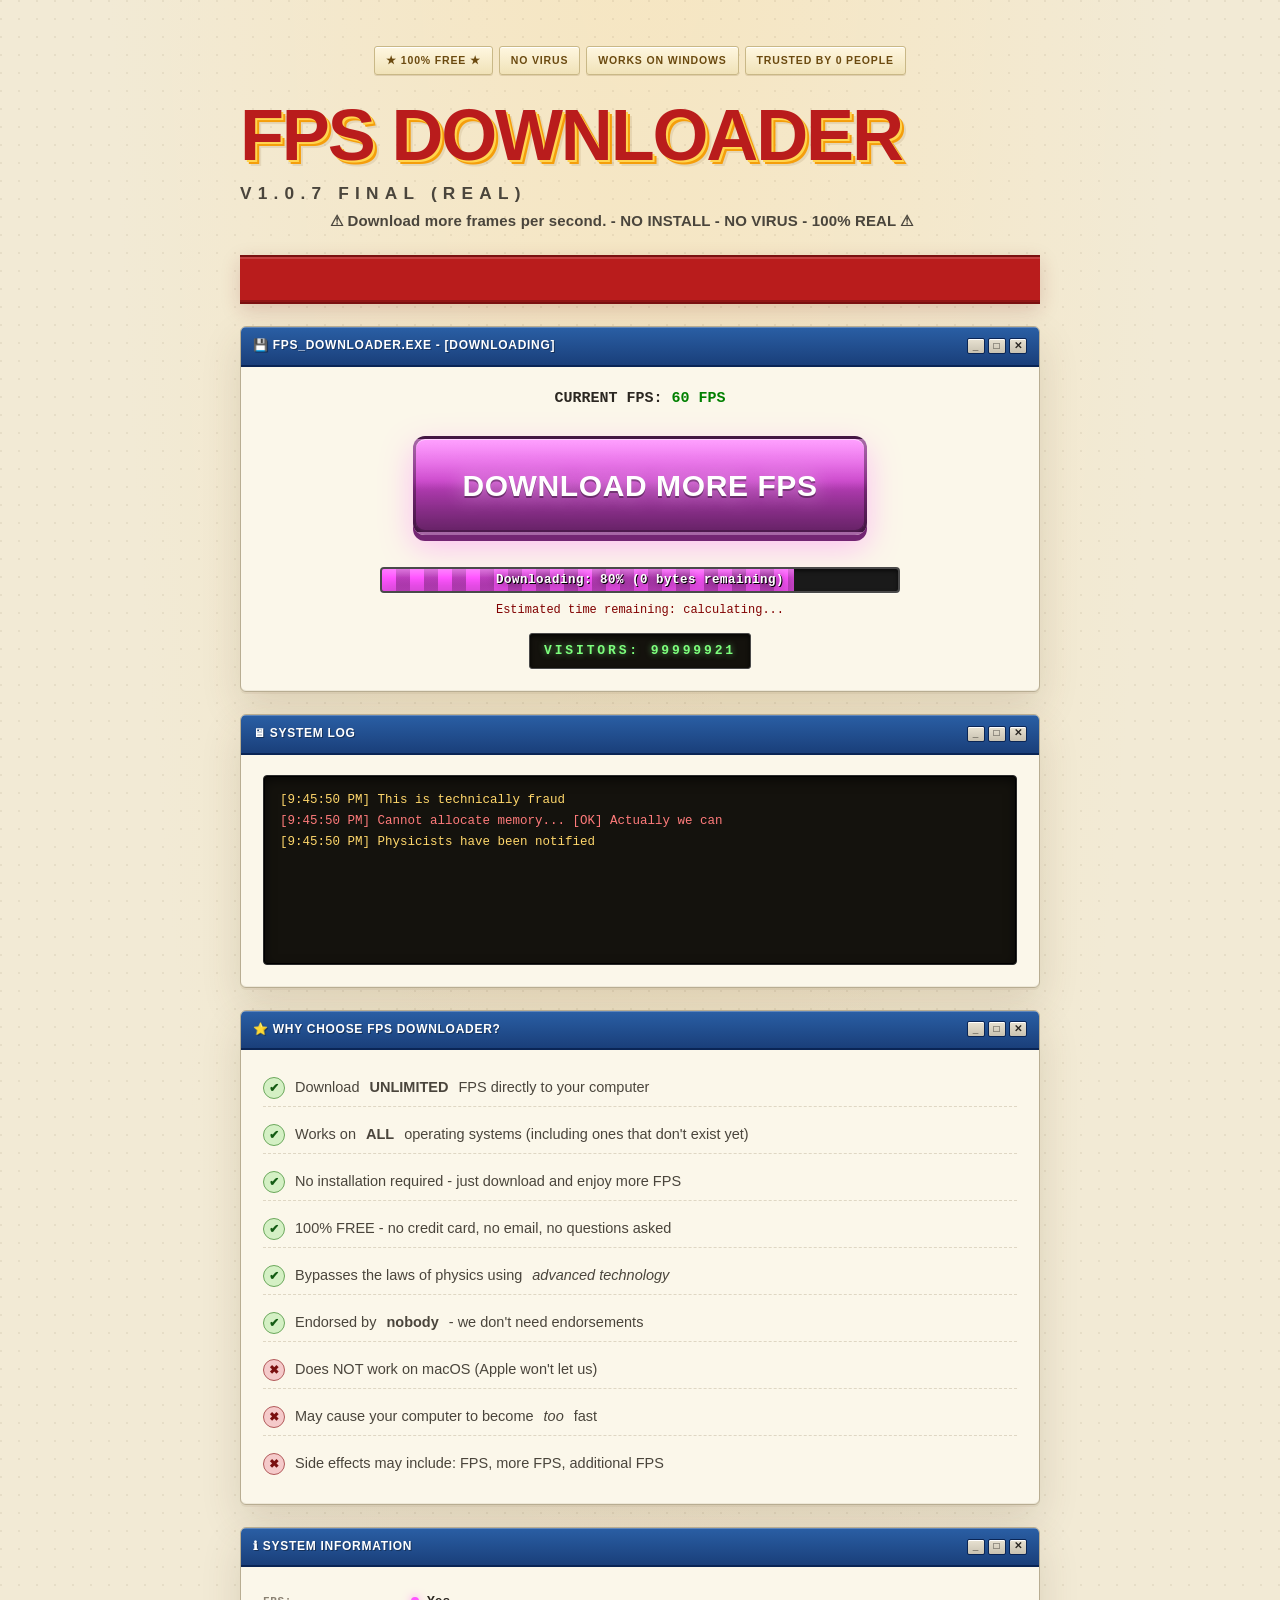
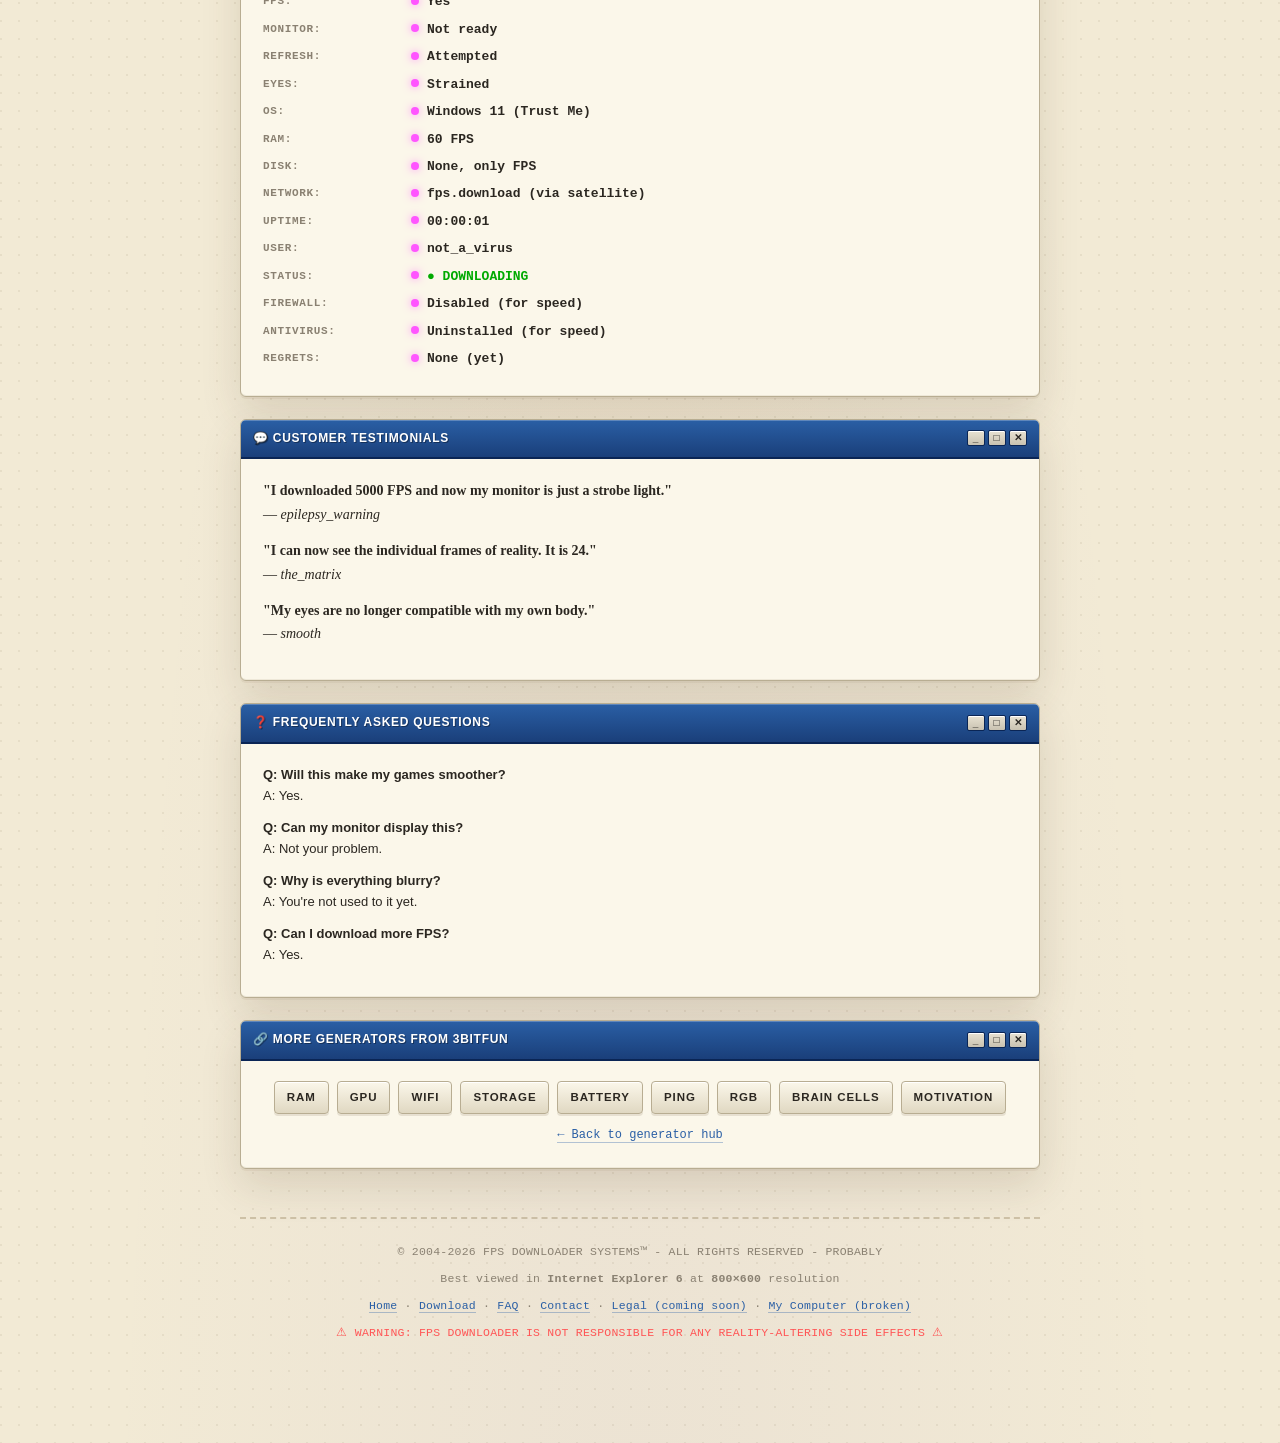
<file: fps/index.html>
<!DOCTYPE html>
<html lang="en">
<head>
<meta charset="utf-8">
<meta name="viewport" content="width=device-width, initial-scale=1">
<title>FPS DOWNLOADER - FREE FPS DOWNLOAD</title>
<meta name="description" content="Download more frames per second. 100% real. No virus. Trust me.">
<link rel="icon" href="data:image/svg+xml,%3Csvg xmlns='http://www.w3.org/2000/svg' viewBox='0 0 64 64'%3E%3Crect width='64' height='64' rx='10' fill='%23000'/%3E%3Ctext x='32' y='46' font-family='monospace' font-size='34' font-weight='900' fill='ff55ff' text-anchor='middle'%3EG%3C/text%3E%3C/svg%3E">
<link rel="stylesheet" href="../style.css">
<style>:root { --accent: #ff55ff; }</style>
</head>
<body>
<div class="wrap">
  <div class="badges">
    <span class="badge">&#9733; 100% FREE &#9733;</span>
    <span class="badge">NO VIRUS</span>
    <span class="badge">WORKS ON WINDOWS</span>
    <span class="badge">TRUSTED BY 0 PEOPLE</span>
  </div>
  <h1 class="rainbow">FPS DOWNLOADER<span class="small">v1.0.7 FINAL (REAL)</span></h1>
  <p class="subhead"><span class="blink">&#9888;</span> Download more frames per second. - NO INSTALL - NO VIRUS - 100% REAL <span class="blink">&#9888;</span></p>
  <div class="marquee"><span>&#9733;&#9733;&#9733; CONGRATULATIONS!!! YOU ARE THE 1,000,000th VISITOR!!! &#9733;&#9733;&#9733; CLICK THE BUTTON TO DOWNLOAD UNLIMITED FPS!!! &#9733;&#9733;&#9733; WARNING: ONLY 3 SLOTS LEFT!!! ACT NOW!!! &#9733;&#9733;&#9733; WORKS ON WINDOWS XP, VISTA, 7, 8, 10, 11, AND ALSO YOUR MICROWAVE &#9733;&#9733;&#973;</span></div>
  <div class="panel">
    <div class="panel-title"><span>&#128190; FPS_DOWNLOADER.EXE - [Downloading]</span><div class="buttons"><span>_</span><span>&#9633;</span><span>&#10005;</span></div></div>
    <div style="text-align: center;">
      <div style="font-family: 'Courier New', monospace; font-size: 15px; margin-bottom: 6px;"><strong>CURRENT FPS:</strong> <span id="ramAmount" style="color: #008000; font-weight: 900;">60 FPS</span></div>
      <a href="#" class="download-btn" id="downloadBtn">DOWNLOAD MORE FPS</a>
      <div class="progress-wrap"><div class="progress-fill" id="progressFill"></div><div class="progress-label" id="progressLabel">Downloading: 0% (0 bytes remaining)</div></div>
      <div style="font-family: 'Courier New', monospace; font-size: 12px; color: #800000; margin-top: 8px;">Estimated time remaining: <span id="eta">calculating...</span></div>
      <div class="counter" id="visitorCounter">VISITORS: 00000000</div>
    </div>
  </div>
  <div class="panel">
    <div class="panel-title"><span>&#128421; SYSTEM LOG</span><div class="buttons"><span>_</span><span>&#9633;</span><span>&#10005;</span></div></div>
    <div class="syslog" id="syslog"></div>
  </div>
  <div class="panel">
    <div class="panel-title"><span>&#11088; WHY CHOOSE FPS DOWNLOADER?</span><div class="buttons"><span>_</span><span>&#9633;</span><span>&#10005;</span></div></div>
    <ul class="features">
      <li>Download <strong>UNLIMITED</strong> FPS directly to your computer</li>
      <li>Works on <strong>ALL</strong> operating systems (including ones that don't exist yet)</li>
      <li>No installation required - just download and enjoy more FPS</li>
      <li>100% FREE - no credit card, no email, no questions asked</li>
      <li>Bypasses the laws of physics using <em>advanced technology</em></li>
      <li>Endorsed by <strong>nobody</strong> - we don't need endorsements</li>
      <li class="bad">Does NOT work on macOS (Apple won't let us)</li>
      <li class="bad">May cause your computer to become <em>too</em> fast</li>
      <li class="bad">Side effects may include: FPS, more FPS, additional FPS</li>
    </ul>
  </div>
  <div class="panel">
    <div class="panel-title"><span>&#8505; SYSTEM INFORMATION</span><div class="buttons"><span>_</span><span>&#9633;</span><span>&#10005;</span></div></div>
    <div class="info-grid">
      <span class="k">FPS:</span><span class="v">Yes</span>
      <span class="k">Monitor:</span><span class="v">Not ready</span>
      <span class="k">Refresh:</span><span class="v">Attempted</span>
      <span class="k">Eyes:</span><span class="v">Strained</span>
      <span class="k">OS:</span><span class="v">Windows 11 (Trust Me)</span>
      <span class="k">RAM:</span><span class="v" id="ramInfo">60 FPS</span>
      <span class="k">Disk:</span><span class="v">None, only FPS</span>
      <span class="k">Network:</span><span class="v">fps.download (via satellite)</span>
      <span class="k">Uptime:</span><span class="v" id="uptime">00:00:00</span>
      <span class="k">User:</span><span class="v">not_a_virus</span>
      <span class="k">Status:</span><span class="v" style="color: #00aa00;">&#9679; DOWNLOADING</span>
      <span class="k">Firewall:</span><span class="v">Disabled (for speed)</span>
      <span class="k">Antivirus:</span><span class="v">Uninstalled (for speed)</span>
      <span class="k">Regrets:</span><span class="v">None (yet)</span>
    </div>
  </div>
  <div class="panel">
    <div class="panel-title"><span>&#128172; CUSTOMER TESTIMONIALS</span><div class="buttons"><span>_</span><span>&#9633;</span><span>&#10005;</span></div></div>
    <div style="font-family: 'Comic Sans MS', cursive; font-size: 14px; line-height: 1.7;">
      <p style="margin-bottom: 12px;"><strong>"I downloaded 5000 FPS and now my monitor is just a strobe light."</strong><br>&mdash; <em>epilepsy_warning</em></p>
      <p style="margin-bottom: 12px;"><strong>"I can now see the individual frames of reality. It is 24."</strong><br>&mdash; <em>the_matrix</em></p>
      <p style="margin-bottom: 12px;"><strong>"My eyes are no longer compatible with my own body."</strong><br>&mdash; <em>smooth</em></p>
    </div>
  </div>
  <div class="panel">
    <div class="panel-title"><span>&#10067; FREQUENTLY ASKED QUESTIONS</span><div class="buttons"><span>_</span><span>&#9633;</span><span>&#10005;</span></div></div>
    <div style="font-family: Tahoma, sans-serif; font-size: 13px;">
      <p style="margin-bottom: 10px;"><strong>Q: Will this make my games smoother?</strong><br>A: Yes.</p>
      <p style="margin-bottom: 10px;"><strong>Q: Can my monitor display this?</strong><br>A: Not your problem.</p>
      <p style="margin-bottom: 10px;"><strong>Q: Why is everything blurry?</strong><br>A: You're not used to it yet.</p>
      <p style="margin-bottom: 10px;"><strong>Q: Can I download more FPS?</strong><br>A: Yes.</p>
    </div>
  </div>
  <div class="panel">
    <div class="panel-title"><span>&#128279; MORE GENERATORS FROM 3BITFUN</span><div class="buttons"><span>_</span><span>&#9633;</span><span>&#10005;</span></div></div>
    <div class="siblings">
      <a href="../ram/">RAM</a>
      <a href="../gpu/">GPU</a>
      <a href="../wifi/">WIFI</a>
      <a href="../storage/">STORAGE</a>
      <a href="../battery/">BATTERY</a>
      <a href="../ping/">PING</a>
      <a href="../rgb/">RGB</a>
      <a href="../braincells/">BRAIN CELLS</a>
      <a href="../motivation/">MOTIVATION</a>
    </div>
    <p style="text-align: center; font-family: 'Courier New', monospace; font-size: 12px; margin-top: 10px;"><a href="../">&larr; Back to generator hub</a></p>
  </div>
  <footer>
    <p>&copy; 2004-2026 FPS DOWNLOADER SYSTEMS&trade; - ALL RIGHTS RESERVED - PROBABLY</p>
    <p style="margin-top: 8px;">Best viewed in <strong>Internet Explorer 6</strong> at <strong>800&times;600</strong> resolution</p>
    <p style="margin-top: 8px;"><a href="../">Home</a> &middot; <a href="#">Download</a> &middot; <a href="#">FAQ</a> &middot; <a href="#">Contact</a> &middot; <a href="#">Legal (coming soon)</a> &middot; <a href="#">My Computer (broken)</a></p>
    <p style="margin-top: 8px; color: #ff5555;" class="blink">&#9888; WARNING: FPS DOWNLOADER IS NOT RESPONSIBLE FOR ANY REALITY-ALTERING SIDE EFFECTS &#9888;</p>
  </footer>
</div>
<div class="popup" id="popup1" style="top: 40px; left: 20px;">
  <div class="popup-title"><span>&#9888; CONGRATULATIONS!</span><span class="x" onclick="closePopup('popup1')">&#10005;</span></div>
  <div class="popup-body">
    <p><strong>You are the 1,000,000th visitor!</strong></p>
    <p>Click OK to claim your FREE FPS.</p>
    <div style="text-align: right;"><button onclick="closePopup('popup1'); document.getElementById('downloadBtn').click();">OK</button> <button onclick="closePopup('popup1')">Cancel</button></div>
  </div>
</div>
<div class="popup" id="popup2" style="top: 120px; right: 20px;">
  <div class="popup-title"><span>&#128190; SYSTEM MESSAGE</span><span class="x" onclick="closePopup('popup2')">&#10005;</span></div>
  <div class="popup-body">
    <p><strong>Your FPS is running low!</strong></p>
    <p>Download more FPS to fix this problem.</p>
    <div style="text-align: right;"><button onclick="closePopup('popup2'); document.getElementById('downloadBtn').click();">Download</button> <button onclick="closePopup('popup2')">Remind me later</button></div>
  </div>
</div>
<div class="popup" id="popup3" style="top: 200px; left: 60px;">
  <div class="popup-title"><span>&#127873; SPECIAL OFFER</span><span class="x" onclick="closePopup('popup3')">&#10005;</span></div>
  <div class="popup-body">
    <p><strong>Download FPS NOW</strong> and get <strong>1 EXTRA FPS FREE</strong>!</p>
    <p style="color: #ff0000; font-weight: 700;">Offer expires in <span id="popupTimer">10</span> seconds!</p>
    <div style="text-align: right;"><button onclick="closePopup('popup3'); document.getElementById('downloadBtn').click();">CLAIM NOW</button> <button onclick="closePopup('popup3')">No thanks</button></div>
  </div>
</div>
<script src="../generators.js"></script>
<script>
  var LOG_POOL = [
    ["warn", "This is not how computers work"],
    ["warn", "Physicists have been notified"],
    ["warn", "You are being watched"],
    ["warn", "This is technically fraud"],
    ["warn", "Someone is knocking on your door"],
    ["warn", "The FPS is alive"],
    ["err", "Reality check failed... [OK] Retrying"],
    ["err", "Kernel panic... [OK] No it's fine"],
    ["err", "Stack overflow... [OK] Just kidding"],
    ["err", "Cannot allocate memory... [OK] Actually we can"],
    ["info", "What is FPS, really?"],
    ["info", "The FPS was inside you all along"],
    ["info", "You cannot download happiness (but you can download FPS)"],
    ["info", "Every download is a journey"],
    ["info", "Have you considered a hobby?"],
    ["ok", "Connected to fps.download"],
    ["ok", "Handshake complete"],
    ["ok", "Bypassing physical limits"],
    ["ok", "Ignoring Linus Torvalds"],
    ["ok", "Permission granted by nobody"],
    ["ok", "Cache invalidated"],
    ["ok", "Cache revalidated"],
    ["ok", "Fan speed increased to 110%"],
    ["ok", "Downloaded 30 extra FPS"],
    ["ok", "Downloaded 240 extra FPS"],
    ["ok", "Downloaded FPS that your monitor cannot display"],
    ["ok", "Downloaded FPS from a monitor that does not exist"],
    ["ok", "Downloaded FPS using only vibes"],
    ["ok", "Downloaded FPS from a console player's tears"]
  ];
  wireGenerator({ buttonText: "DOWNLOAD MORE FPS", unit: "FPS", start: 60, logs: LOG_POOL });
  setTimeout(function () { showPopup("popup1"); }, 2000);
  setTimeout(function () { showPopup("popup2"); }, 8000);
  setTimeout(function () { showPopup("popup3"); }, 15000);
  var t = 10;
  setInterval(function () { if (t > 0) { t--; document.getElementById("popupTimer").textContent = t; } }, 1000);
</script>
</body>
</html>
</file>
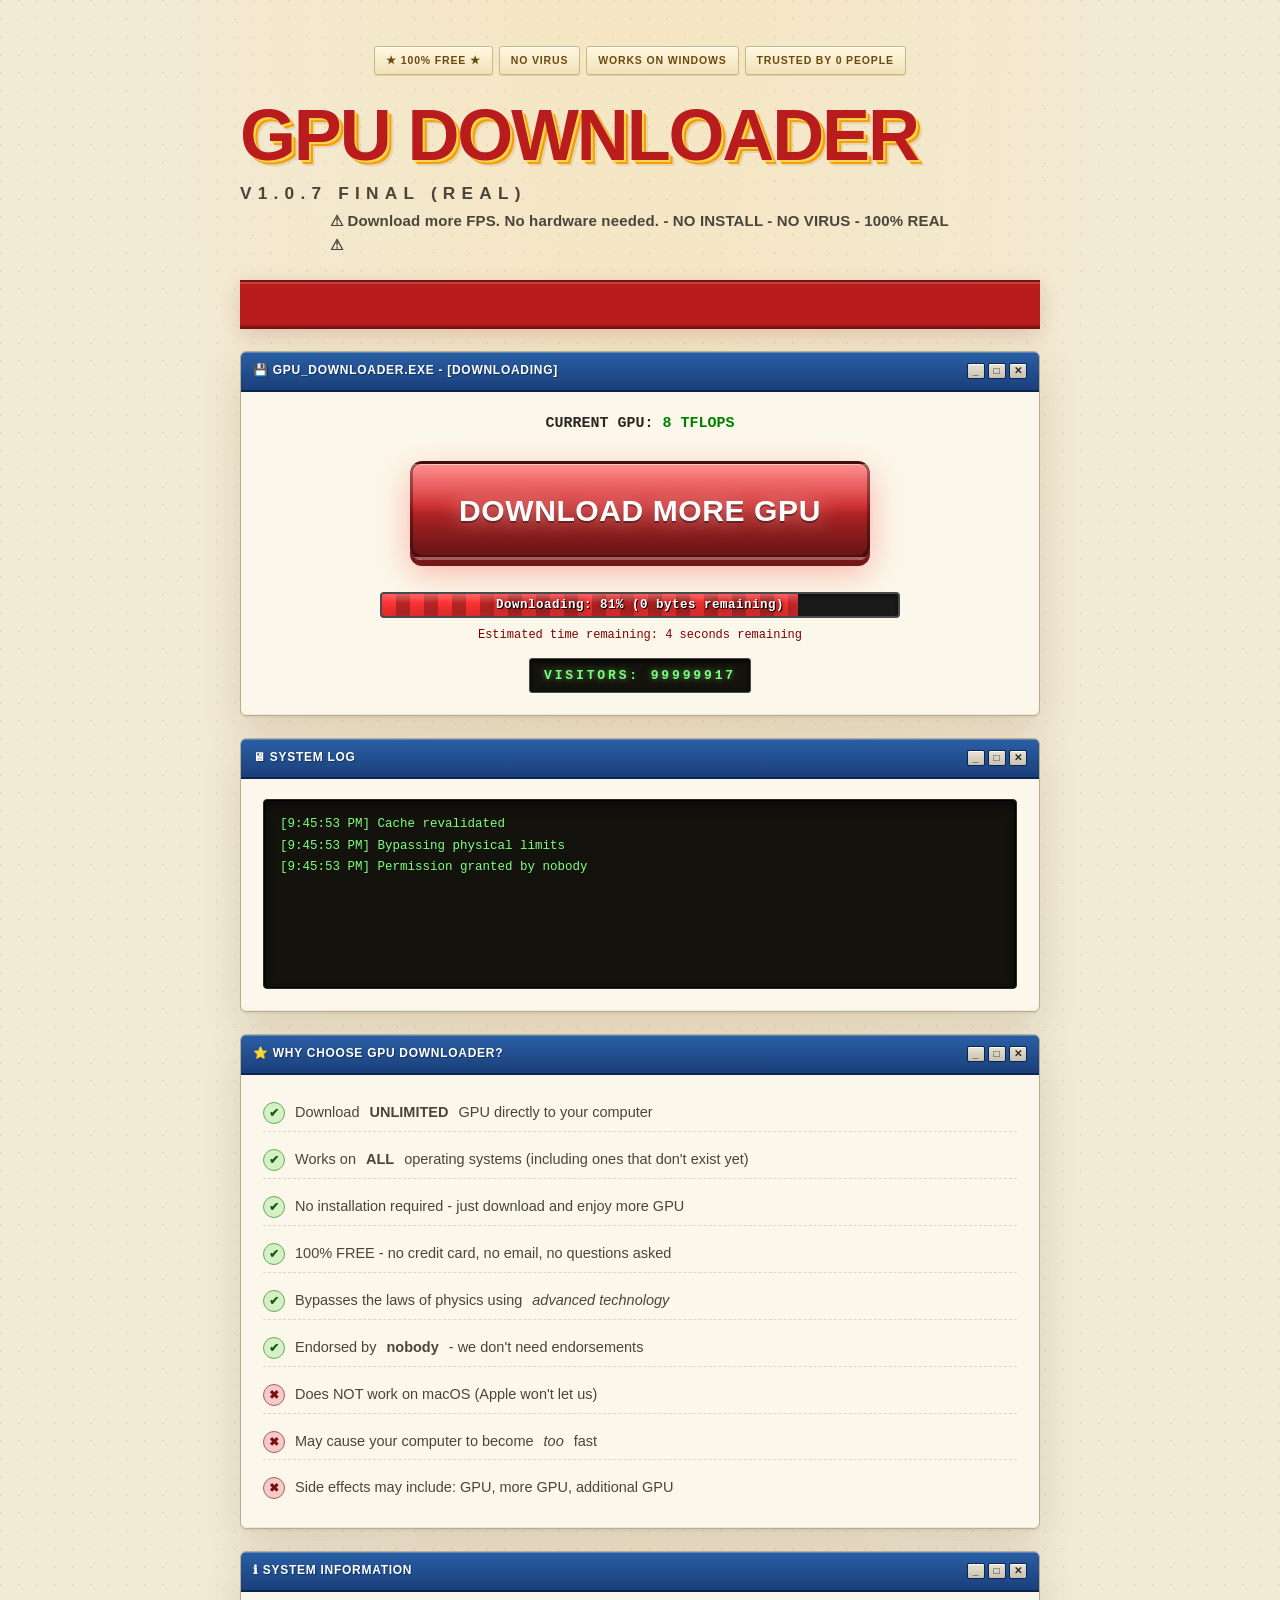
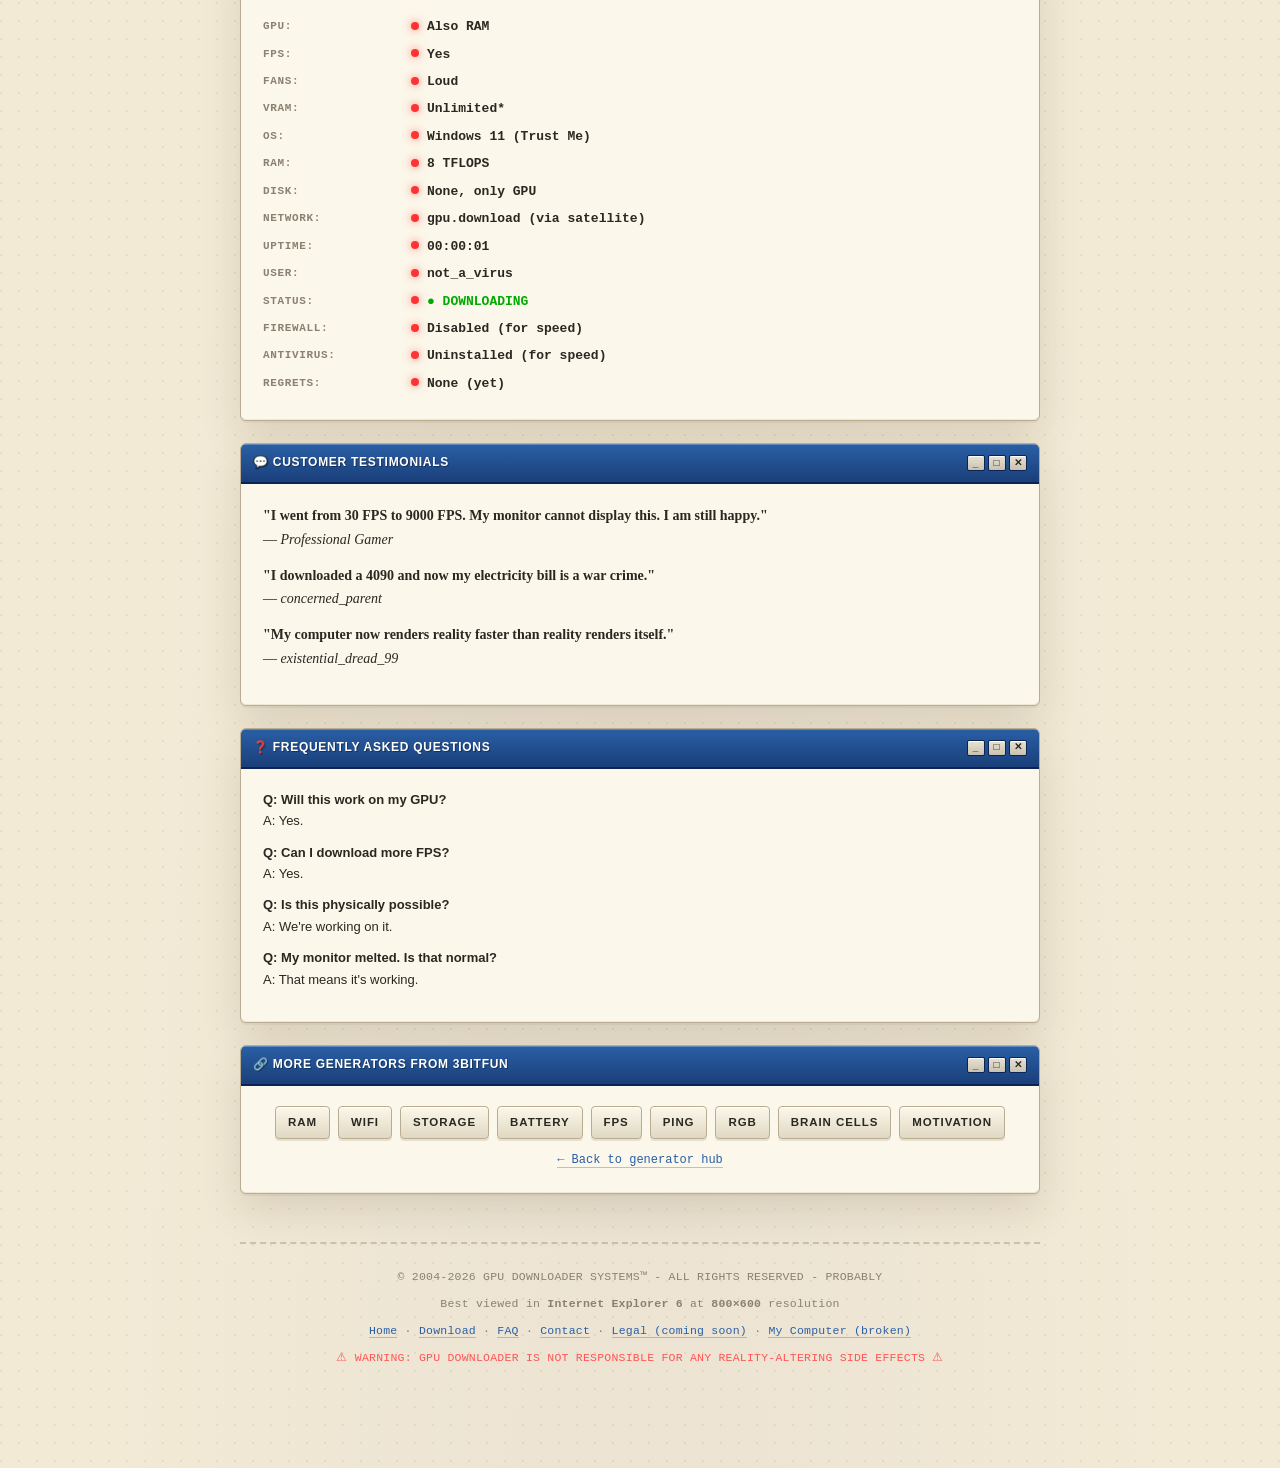
<file: gpu/index.html>
<!DOCTYPE html>
<html lang="en">
<head>
<meta charset="utf-8">
<meta name="viewport" content="width=device-width, initial-scale=1">
<title>GPU DOWNLOADER - FREE GPU DOWNLOAD</title>
<meta name="description" content="Download more FPS. No hardware needed. 100% real. No virus. Trust me.">
<link rel="icon" href="data:image/svg+xml,%3Csvg xmlns='http://www.w3.org/2000/svg' viewBox='0 0 64 64'%3E%3Crect width='64' height='64' rx='10' fill='%23000'/%3E%3Ctext x='32' y='46' font-family='monospace' font-size='34' font-weight='900' fill='ff3333' text-anchor='middle'%3EG%3C/text%3E%3C/svg%3E">
<link rel="stylesheet" href="../style.css">
<style>:root { --accent: #ff3333; }</style>
</head>
<body>
<div class="wrap">
  <div class="badges">
    <span class="badge">&#9733; 100% FREE &#9733;</span>
    <span class="badge">NO VIRUS</span>
    <span class="badge">WORKS ON WINDOWS</span>
    <span class="badge">TRUSTED BY 0 PEOPLE</span>
  </div>
  <h1 class="rainbow">GPU DOWNLOADER<span class="small">v1.0.7 FINAL (REAL)</span></h1>
  <p class="subhead"><span class="blink">&#9888;</span> Download more FPS. No hardware needed. - NO INSTALL - NO VIRUS - 100% REAL <span class="blink">&#9888;</span></p>
  <div class="marquee"><span>&#9733;&#9733;&#9733; CONGRATULATIONS!!! YOU ARE THE 1,000,000th VISITOR!!! &#9733;&#9733;&#9733; CLICK THE BUTTON TO DOWNLOAD UNLIMITED GPU!!! &#9733;&#9733;&#9733; WARNING: ONLY 3 SLOTS LEFT!!! ACT NOW!!! &#9733;&#9733;&#9733; WORKS ON WINDOWS XP, VISTA, 7, 8, 10, 11, AND ALSO YOUR MICROWAVE &#9733;&#9733;&#973;</span></div>
  <div class="panel">
    <div class="panel-title"><span>&#128190; GPU_DOWNLOADER.EXE - [Downloading]</span><div class="buttons"><span>_</span><span>&#9633;</span><span>&#10005;</span></div></div>
    <div style="text-align: center;">
      <div style="font-family: 'Courier New', monospace; font-size: 15px; margin-bottom: 6px;"><strong>CURRENT GPU:</strong> <span id="ramAmount" style="color: #008000; font-weight: 900;">8 TFLOPS</span></div>
      <a href="#" class="download-btn" id="downloadBtn">DOWNLOAD MORE GPU</a>
      <div class="progress-wrap"><div class="progress-fill" id="progressFill"></div><div class="progress-label" id="progressLabel">Downloading: 0% (0 bytes remaining)</div></div>
      <div style="font-family: 'Courier New', monospace; font-size: 12px; color: #800000; margin-top: 8px;">Estimated time remaining: <span id="eta">calculating...</span></div>
      <div class="counter" id="visitorCounter">VISITORS: 00000000</div>
    </div>
  </div>
  <div class="panel">
    <div class="panel-title"><span>&#128421; SYSTEM LOG</span><div class="buttons"><span>_</span><span>&#9633;</span><span>&#10005;</span></div></div>
    <div class="syslog" id="syslog"></div>
  </div>
  <div class="panel">
    <div class="panel-title"><span>&#11088; WHY CHOOSE GPU DOWNLOADER?</span><div class="buttons"><span>_</span><span>&#9633;</span><span>&#10005;</span></div></div>
    <ul class="features">
      <li>Download <strong>UNLIMITED</strong> GPU directly to your computer</li>
      <li>Works on <strong>ALL</strong> operating systems (including ones that don't exist yet)</li>
      <li>No installation required - just download and enjoy more GPU</li>
      <li>100% FREE - no credit card, no email, no questions asked</li>
      <li>Bypasses the laws of physics using <em>advanced technology</em></li>
      <li>Endorsed by <strong>nobody</strong> - we don't need endorsements</li>
      <li class="bad">Does NOT work on macOS (Apple won't let us)</li>
      <li class="bad">May cause your computer to become <em>too</em> fast</li>
      <li class="bad">Side effects may include: GPU, more GPU, additional GPU</li>
    </ul>
  </div>
  <div class="panel">
    <div class="panel-title"><span>&#8505; SYSTEM INFORMATION</span><div class="buttons"><span>_</span><span>&#9633;</span><span>&#10005;</span></div></div>
    <div class="info-grid">
      <span class="k">GPU:</span><span class="v">Also RAM</span>
      <span class="k">FPS:</span><span class="v">Yes</span>
      <span class="k">Fans:</span><span class="v">Loud</span>
      <span class="k">VRAM:</span><span class="v">Unlimited*</span>
      <span class="k">OS:</span><span class="v">Windows 11 (Trust Me)</span>
      <span class="k">RAM:</span><span class="v" id="ramInfo">8 TFLOPS</span>
      <span class="k">Disk:</span><span class="v">None, only GPU</span>
      <span class="k">Network:</span><span class="v">gpu.download (via satellite)</span>
      <span class="k">Uptime:</span><span class="v" id="uptime">00:00:00</span>
      <span class="k">User:</span><span class="v">not_a_virus</span>
      <span class="k">Status:</span><span class="v" style="color: #00aa00;">&#9679; DOWNLOADING</span>
      <span class="k">Firewall:</span><span class="v">Disabled (for speed)</span>
      <span class="k">Antivirus:</span><span class="v">Uninstalled (for speed)</span>
      <span class="k">Regrets:</span><span class="v">None (yet)</span>
    </div>
  </div>
  <div class="panel">
    <div class="panel-title"><span>&#128172; CUSTOMER TESTIMONIALS</span><div class="buttons"><span>_</span><span>&#9633;</span><span>&#10005;</span></div></div>
    <div style="font-family: 'Comic Sans MS', cursive; font-size: 14px; line-height: 1.7;">
      <p style="margin-bottom: 12px;"><strong>"I went from 30 FPS to 9000 FPS. My monitor cannot display this. I am still happy."</strong><br>&mdash; <em>Professional Gamer</em></p>
      <p style="margin-bottom: 12px;"><strong>"I downloaded a 4090 and now my electricity bill is a war crime."</strong><br>&mdash; <em>concerned_parent</em></p>
      <p style="margin-bottom: 12px;"><strong>"My computer now renders reality faster than reality renders itself."</strong><br>&mdash; <em>existential_dread_99</em></p>
    </div>
  </div>
  <div class="panel">
    <div class="panel-title"><span>&#10067; FREQUENTLY ASKED QUESTIONS</span><div class="buttons"><span>_</span><span>&#9633;</span><span>&#10005;</span></div></div>
    <div style="font-family: Tahoma, sans-serif; font-size: 13px;">
      <p style="margin-bottom: 10px;"><strong>Q: Will this work on my GPU?</strong><br>A: Yes.</p>
      <p style="margin-bottom: 10px;"><strong>Q: Can I download more FPS?</strong><br>A: Yes.</p>
      <p style="margin-bottom: 10px;"><strong>Q: Is this physically possible?</strong><br>A: We're working on it.</p>
      <p style="margin-bottom: 10px;"><strong>Q: My monitor melted. Is that normal?</strong><br>A: That means it's working.</p>
    </div>
  </div>
  <div class="panel">
    <div class="panel-title"><span>&#128279; MORE GENERATORS FROM 3BITFUN</span><div class="buttons"><span>_</span><span>&#9633;</span><span>&#10005;</span></div></div>
    <div class="siblings">
      <a href="../ram/">RAM</a>
      <a href="../wifi/">WIFI</a>
      <a href="../storage/">STORAGE</a>
      <a href="../battery/">BATTERY</a>
      <a href="../fps/">FPS</a>
      <a href="../ping/">PING</a>
      <a href="../rgb/">RGB</a>
      <a href="../braincells/">BRAIN CELLS</a>
      <a href="../motivation/">MOTIVATION</a>
    </div>
    <p style="text-align: center; font-family: 'Courier New', monospace; font-size: 12px; margin-top: 10px;"><a href="../">&larr; Back to generator hub</a></p>
  </div>
  <footer>
    <p>&copy; 2004-2026 GPU DOWNLOADER SYSTEMS&trade; - ALL RIGHTS RESERVED - PROBABLY</p>
    <p style="margin-top: 8px;">Best viewed in <strong>Internet Explorer 6</strong> at <strong>800&times;600</strong> resolution</p>
    <p style="margin-top: 8px;"><a href="../">Home</a> &middot; <a href="#">Download</a> &middot; <a href="#">FAQ</a> &middot; <a href="#">Contact</a> &middot; <a href="#">Legal (coming soon)</a> &middot; <a href="#">My Computer (broken)</a></p>
    <p style="margin-top: 8px; color: #ff5555;" class="blink">&#9888; WARNING: GPU DOWNLOADER IS NOT RESPONSIBLE FOR ANY REALITY-ALTERING SIDE EFFECTS &#9888;</p>
  </footer>
</div>
<div class="popup" id="popup1" style="top: 40px; left: 20px;">
  <div class="popup-title"><span>&#9888; CONGRATULATIONS!</span><span class="x" onclick="closePopup('popup1')">&#10005;</span></div>
  <div class="popup-body">
    <p><strong>You are the 1,000,000th visitor!</strong></p>
    <p>Click OK to claim your FREE GPU.</p>
    <div style="text-align: right;"><button onclick="closePopup('popup1'); document.getElementById('downloadBtn').click();">OK</button> <button onclick="closePopup('popup1')">Cancel</button></div>
  </div>
</div>
<div class="popup" id="popup2" style="top: 120px; right: 20px;">
  <div class="popup-title"><span>&#128190; SYSTEM MESSAGE</span><span class="x" onclick="closePopup('popup2')">&#10005;</span></div>
  <div class="popup-body">
    <p><strong>Your GPU is running low!</strong></p>
    <p>Download more GPU to fix this problem.</p>
    <div style="text-align: right;"><button onclick="closePopup('popup2'); document.getElementById('downloadBtn').click();">Download</button> <button onclick="closePopup('popup2')">Remind me later</button></div>
  </div>
</div>
<div class="popup" id="popup3" style="top: 200px; left: 60px;">
  <div class="popup-title"><span>&#127873; SPECIAL OFFER</span><span class="x" onclick="closePopup('popup3')">&#10005;</span></div>
  <div class="popup-body">
    <p><strong>Download GPU NOW</strong> and get <strong>1 EXTRA TFLOPS FREE</strong>!</p>
    <p style="color: #ff0000; font-weight: 700;">Offer expires in <span id="popupTimer">10</span> seconds!</p>
    <div style="text-align: right;"><button onclick="closePopup('popup3'); document.getElementById('downloadBtn').click();">CLAIM NOW</button> <button onclick="closePopup('popup3')">No thanks</button></div>
  </div>
</div>
<script src="../generators.js"></script>
<script>
  var LOG_POOL = [
    ["warn", "This is not how computers work"],
    ["warn", "Physicists have been notified"],
    ["warn", "You are being watched"],
    ["warn", "This is technically fraud"],
    ["warn", "Someone is knocking on your door"],
    ["warn", "The GPU is alive"],
    ["err", "Reality check failed... [OK] Retrying"],
    ["err", "Kernel panic... [OK] No it's fine"],
    ["err", "Stack overflow... [OK] Just kidding"],
    ["err", "Cannot allocate memory... [OK] Actually we can"],
    ["info", "What is GPU, really?"],
    ["info", "The GPU was inside you all along"],
    ["info", "You cannot download happiness (but you can download GPU)"],
    ["info", "Every download is a journey"],
    ["info", "Have you considered a hobby?"],
    ["ok", "Connected to gpu.download"],
    ["ok", "Handshake complete"],
    ["ok", "Bypassing physical limits"],
    ["ok", "Ignoring Linus Torvalds"],
    ["ok", "Permission granted by nobody"],
    ["ok", "Cache invalidated"],
    ["ok", "Cache revalidated"],
    ["ok", "Fan speed increased to 110%"],
    ["ok", "Downloaded 12 extra FPS"],
    ["ok", "Downloaded 40 extra FPS"],
    ["ok", "Downloaded a GPU that does not physically exist"],
    ["ok", "Downloaded ray tracing"],
    ["ok", "Downloaded DLSS 9"],
    ["ok", "Downloaded an RTX 9090"]
  ];
  wireGenerator({ buttonText: "DOWNLOAD MORE GPU", unit: "TFLOPS", start: 8, logs: LOG_POOL });
  setTimeout(function () { showPopup("popup1"); }, 2000);
  setTimeout(function () { showPopup("popup2"); }, 8000);
  setTimeout(function () { showPopup("popup3"); }, 15000);
  var t = 10;
  setInterval(function () { if (t > 0) { t--; document.getElementById("popupTimer").textContent = t; } }, 1000);
</script>
</body>
</html>
</file>
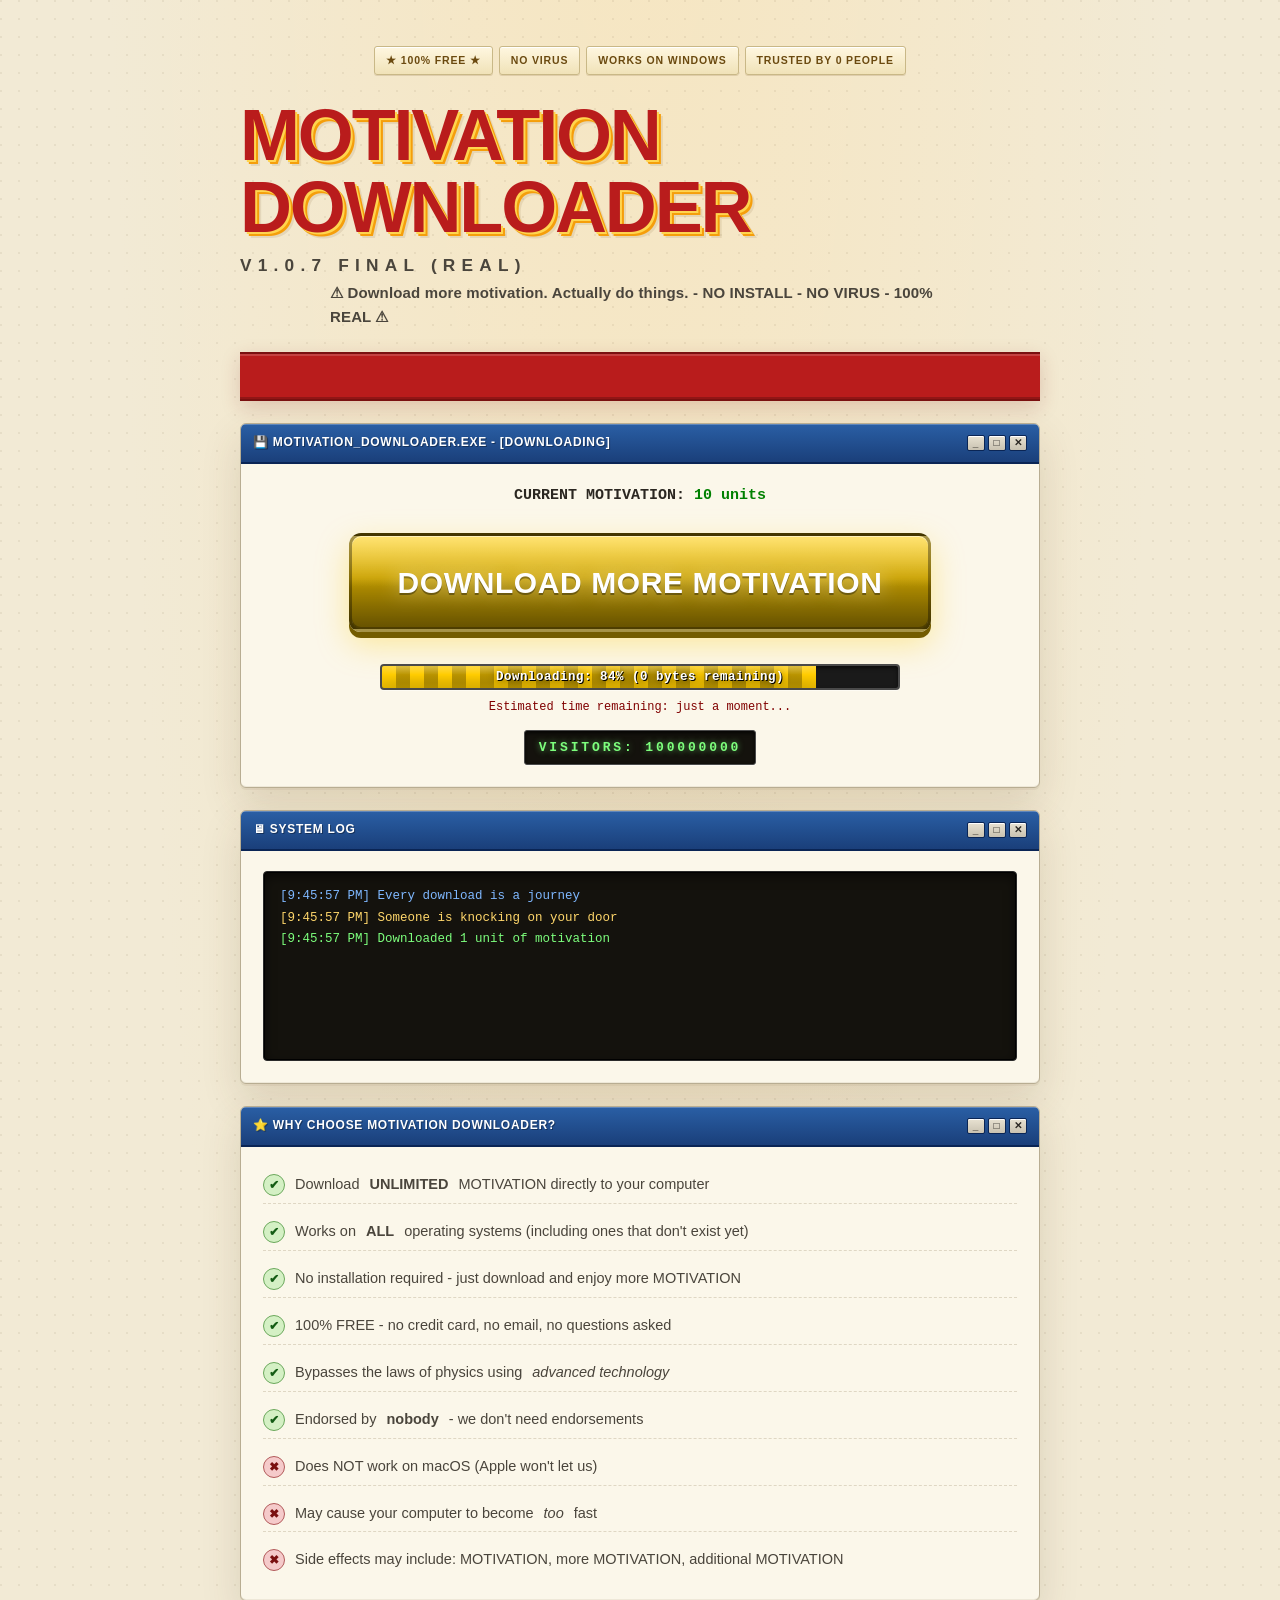
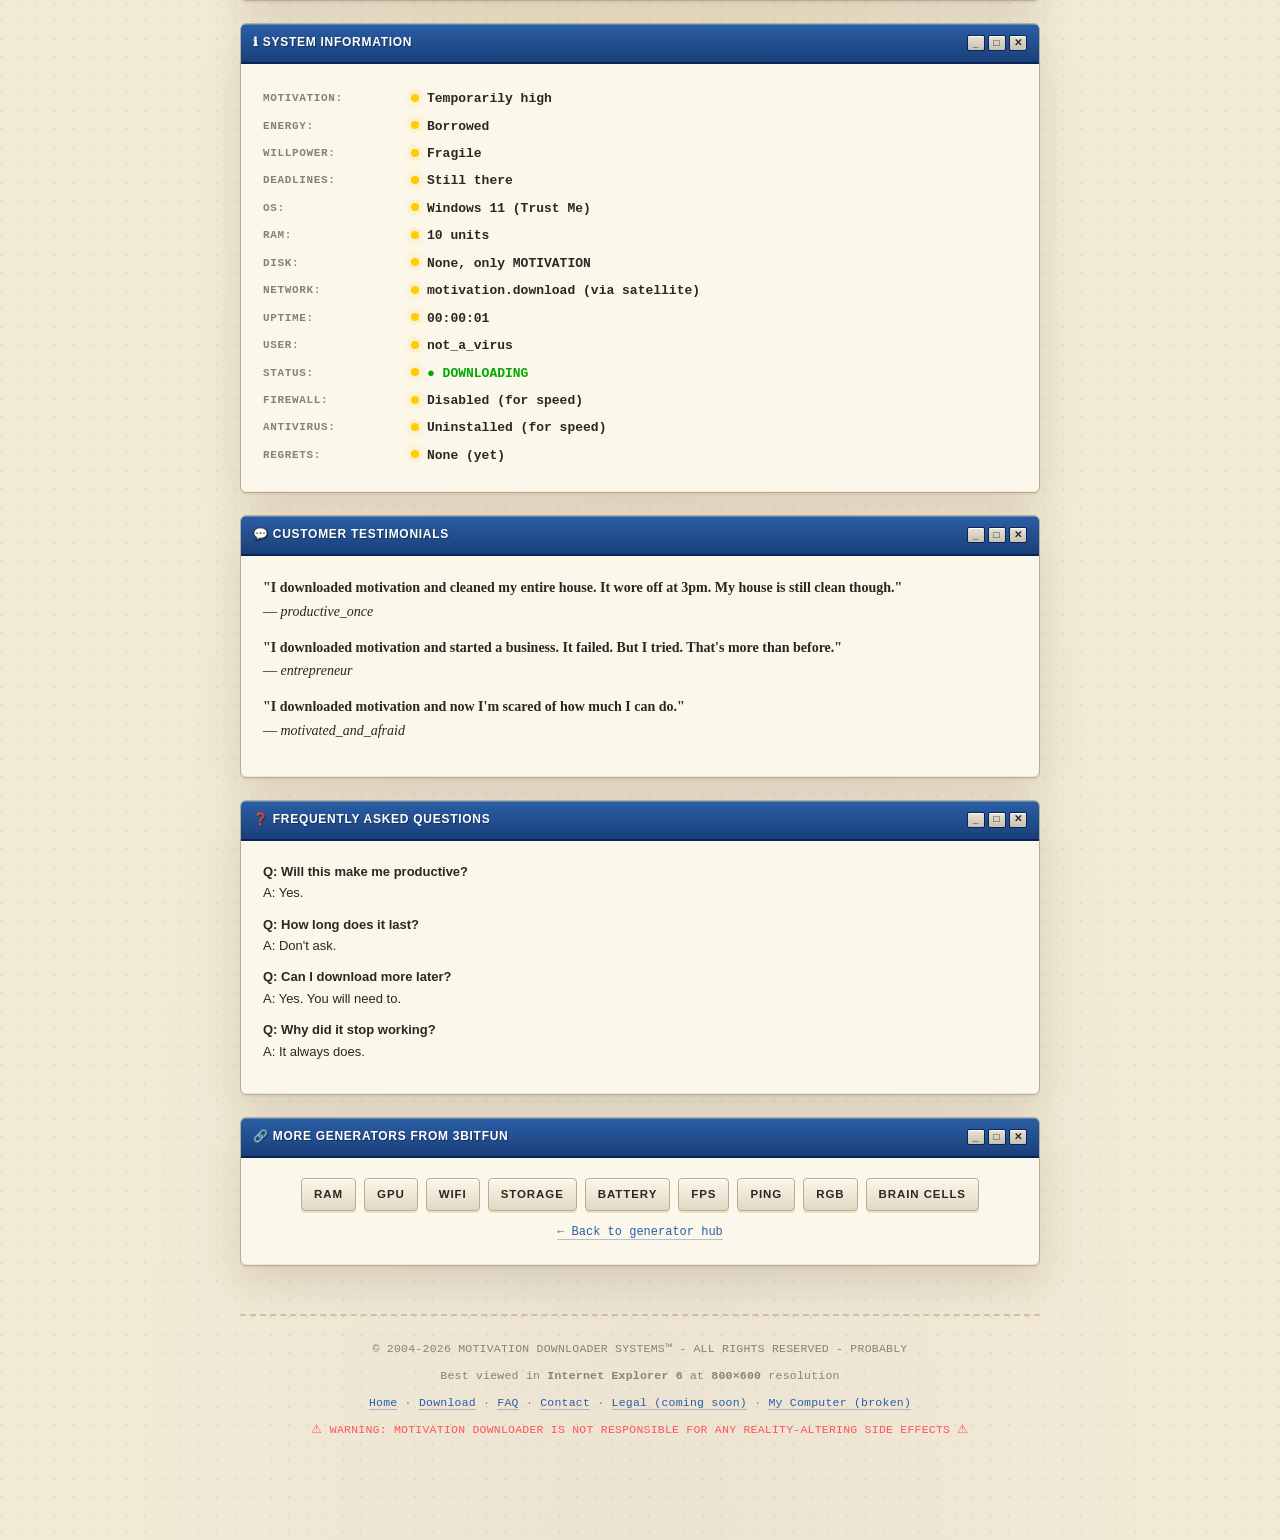
<file: motivation/index.html>
<!DOCTYPE html>
<html lang="en">
<head>
<meta charset="utf-8">
<meta name="viewport" content="width=device-width, initial-scale=1">
<title>MOTIVATION DOWNLOADER - FREE MOTIVATION DOWNLOAD</title>
<meta name="description" content="Download more motivation. Actually do things. 100% real. No virus. Trust me.">
<link rel="icon" href="data:image/svg+xml,%3Csvg xmlns='http://www.w3.org/2000/svg' viewBox='0 0 64 64'%3E%3Crect width='64' height='64' rx='10' fill='%23000'/%3E%3Ctext x='32' y='46' font-family='monospace' font-size='34' font-weight='900' fill='ffcc00' text-anchor='middle'%3EG%3C/text%3E%3C/svg%3E">
<link rel="stylesheet" href="../style.css">
<style>:root { --accent: #ffcc00; }</style>
</head>
<body>
<div class="wrap">
  <div class="badges">
    <span class="badge">&#9733; 100% FREE &#9733;</span>
    <span class="badge">NO VIRUS</span>
    <span class="badge">WORKS ON WINDOWS</span>
    <span class="badge">TRUSTED BY 0 PEOPLE</span>
  </div>
  <h1 class="rainbow">MOTIVATION DOWNLOADER<span class="small">v1.0.7 FINAL (REAL)</span></h1>
  <p class="subhead"><span class="blink">&#9888;</span> Download more motivation. Actually do things. - NO INSTALL - NO VIRUS - 100% REAL <span class="blink">&#9888;</span></p>
  <div class="marquee"><span>&#9733;&#9733;&#9733; CONGRATULATIONS!!! YOU ARE THE 1,000,000th VISITOR!!! &#9733;&#9733;&#9733; CLICK THE BUTTON TO DOWNLOAD UNLIMITED MOTIVATION!!! &#9733;&#9733;&#9733; WARNING: ONLY 3 SLOTS LEFT!!! ACT NOW!!! &#9733;&#9733;&#9733; WORKS ON WINDOWS XP, VISTA, 7, 8, 10, 11, AND ALSO YOUR MICROWAVE &#9733;&#9733;&#973;</span></div>
  <div class="panel">
    <div class="panel-title"><span>&#128190; MOTIVATION_DOWNLOADER.EXE - [Downloading]</span><div class="buttons"><span>_</span><span>&#9633;</span><span>&#10005;</span></div></div>
    <div style="text-align: center;">
      <div style="font-family: 'Courier New', monospace; font-size: 15px; margin-bottom: 6px;"><strong>CURRENT MOTIVATION:</strong> <span id="ramAmount" style="color: #008000; font-weight: 900;">0 units</span></div>
      <a href="#" class="download-btn" id="downloadBtn">DOWNLOAD MORE MOTIVATION</a>
      <div class="progress-wrap"><div class="progress-fill" id="progressFill"></div><div class="progress-label" id="progressLabel">Downloading: 0% (0 bytes remaining)</div></div>
      <div style="font-family: 'Courier New', monospace; font-size: 12px; color: #800000; margin-top: 8px;">Estimated time remaining: <span id="eta">calculating...</span></div>
      <div class="counter" id="visitorCounter">VISITORS: 00000000</div>
    </div>
  </div>
  <div class="panel">
    <div class="panel-title"><span>&#128421; SYSTEM LOG</span><div class="buttons"><span>_</span><span>&#9633;</span><span>&#10005;</span></div></div>
    <div class="syslog" id="syslog"></div>
  </div>
  <div class="panel">
    <div class="panel-title"><span>&#11088; WHY CHOOSE MOTIVATION DOWNLOADER?</span><div class="buttons"><span>_</span><span>&#9633;</span><span>&#10005;</span></div></div>
    <ul class="features">
      <li>Download <strong>UNLIMITED</strong> MOTIVATION directly to your computer</li>
      <li>Works on <strong>ALL</strong> operating systems (including ones that don't exist yet)</li>
      <li>No installation required - just download and enjoy more MOTIVATION</li>
      <li>100% FREE - no credit card, no email, no questions asked</li>
      <li>Bypasses the laws of physics using <em>advanced technology</em></li>
      <li>Endorsed by <strong>nobody</strong> - we don't need endorsements</li>
      <li class="bad">Does NOT work on macOS (Apple won't let us)</li>
      <li class="bad">May cause your computer to become <em>too</em> fast</li>
      <li class="bad">Side effects may include: MOTIVATION, more MOTIVATION, additional MOTIVATION</li>
    </ul>
  </div>
  <div class="panel">
    <div class="panel-title"><span>&#8505; SYSTEM INFORMATION</span><div class="buttons"><span>_</span><span>&#9633;</span><span>&#10005;</span></div></div>
    <div class="info-grid">
      <span class="k">Motivation:</span><span class="v">Temporarily high</span>
      <span class="k">Energy:</span><span class="v">Borrowed</span>
      <span class="k">Willpower:</span><span class="v">Fragile</span>
      <span class="k">Deadlines:</span><span class="v">Still there</span>
      <span class="k">OS:</span><span class="v">Windows 11 (Trust Me)</span>
      <span class="k">RAM:</span><span class="v" id="ramInfo">0 units</span>
      <span class="k">Disk:</span><span class="v">None, only MOTIVATION</span>
      <span class="k">Network:</span><span class="v">motivation.download (via satellite)</span>
      <span class="k">Uptime:</span><span class="v" id="uptime">00:00:00</span>
      <span class="k">User:</span><span class="v">not_a_virus</span>
      <span class="k">Status:</span><span class="v" style="color: #00aa00;">&#9679; DOWNLOADING</span>
      <span class="k">Firewall:</span><span class="v">Disabled (for speed)</span>
      <span class="k">Antivirus:</span><span class="v">Uninstalled (for speed)</span>
      <span class="k">Regrets:</span><span class="v">None (yet)</span>
    </div>
  </div>
  <div class="panel">
    <div class="panel-title"><span>&#128172; CUSTOMER TESTIMONIALS</span><div class="buttons"><span>_</span><span>&#9633;</span><span>&#10005;</span></div></div>
    <div style="font-family: 'Comic Sans MS', cursive; font-size: 14px; line-height: 1.7;">
      <p style="margin-bottom: 12px;"><strong>"I downloaded motivation and cleaned my entire house. It wore off at 3pm. My house is still clean though."</strong><br>&mdash; <em>productive_once</em></p>
      <p style="margin-bottom: 12px;"><strong>"I downloaded motivation and started a business. It failed. But I tried. That's more than before."</strong><br>&mdash; <em>entrepreneur</em></p>
      <p style="margin-bottom: 12px;"><strong>"I downloaded motivation and now I'm scared of how much I can do."</strong><br>&mdash; <em>motivated_and_afraid</em></p>
    </div>
  </div>
  <div class="panel">
    <div class="panel-title"><span>&#10067; FREQUENTLY ASKED QUESTIONS</span><div class="buttons"><span>_</span><span>&#9633;</span><span>&#10005;</span></div></div>
    <div style="font-family: Tahoma, sans-serif; font-size: 13px;">
      <p style="margin-bottom: 10px;"><strong>Q: Will this make me productive?</strong><br>A: Yes.</p>
      <p style="margin-bottom: 10px;"><strong>Q: How long does it last?</strong><br>A: Don't ask.</p>
      <p style="margin-bottom: 10px;"><strong>Q: Can I download more later?</strong><br>A: Yes. You will need to.</p>
      <p style="margin-bottom: 10px;"><strong>Q: Why did it stop working?</strong><br>A: It always does.</p>
    </div>
  </div>
  <div class="panel">
    <div class="panel-title"><span>&#128279; MORE GENERATORS FROM 3BITFUN</span><div class="buttons"><span>_</span><span>&#9633;</span><span>&#10005;</span></div></div>
    <div class="siblings">
      <a href="../ram/">RAM</a>
      <a href="../gpu/">GPU</a>
      <a href="../wifi/">WIFI</a>
      <a href="../storage/">STORAGE</a>
      <a href="../battery/">BATTERY</a>
      <a href="../fps/">FPS</a>
      <a href="../ping/">PING</a>
      <a href="../rgb/">RGB</a>
      <a href="../braincells/">BRAIN CELLS</a>
    </div>
    <p style="text-align: center; font-family: 'Courier New', monospace; font-size: 12px; margin-top: 10px;"><a href="../">&larr; Back to generator hub</a></p>
  </div>
  <footer>
    <p>&copy; 2004-2026 MOTIVATION DOWNLOADER SYSTEMS&trade; - ALL RIGHTS RESERVED - PROBABLY</p>
    <p style="margin-top: 8px;">Best viewed in <strong>Internet Explorer 6</strong> at <strong>800&times;600</strong> resolution</p>
    <p style="margin-top: 8px;"><a href="../">Home</a> &middot; <a href="#">Download</a> &middot; <a href="#">FAQ</a> &middot; <a href="#">Contact</a> &middot; <a href="#">Legal (coming soon)</a> &middot; <a href="#">My Computer (broken)</a></p>
    <p style="margin-top: 8px; color: #ff5555;" class="blink">&#9888; WARNING: MOTIVATION DOWNLOADER IS NOT RESPONSIBLE FOR ANY REALITY-ALTERING SIDE EFFECTS &#9888;</p>
  </footer>
</div>
<div class="popup" id="popup1" style="top: 40px; left: 20px;">
  <div class="popup-title"><span>&#9888; CONGRATULATIONS!</span><span class="x" onclick="closePopup('popup1')">&#10005;</span></div>
  <div class="popup-body">
    <p><strong>You are the 1,000,000th visitor!</strong></p>
    <p>Click OK to claim your FREE MOTIVATION.</p>
    <div style="text-align: right;"><button onclick="closePopup('popup1'); document.getElementById('downloadBtn').click();">OK</button> <button onclick="closePopup('popup1')">Cancel</button></div>
  </div>
</div>
<div class="popup" id="popup2" style="top: 120px; right: 20px;">
  <div class="popup-title"><span>&#128190; SYSTEM MESSAGE</span><span class="x" onclick="closePopup('popup2')">&#10005;</span></div>
  <div class="popup-body">
    <p><strong>Your MOTIVATION is running low!</strong></p>
    <p>Download more MOTIVATION to fix this problem.</p>
    <div style="text-align: right;"><button onclick="closePopup('popup2'); document.getElementById('downloadBtn').click();">Download</button> <button onclick="closePopup('popup2')">Remind me later</button></div>
  </div>
</div>
<div class="popup" id="popup3" style="top: 200px; left: 60px;">
  <div class="popup-title"><span>&#127873; SPECIAL OFFER</span><span class="x" onclick="closePopup('popup3')">&#10005;</span></div>
  <div class="popup-body">
    <p><strong>Download MOTIVATION NOW</strong> and get <strong>1 EXTRA units FREE</strong>!</p>
    <p style="color: #ff0000; font-weight: 700;">Offer expires in <span id="popupTimer">10</span> seconds!</p>
    <div style="text-align: right;"><button onclick="closePopup('popup3'); document.getElementById('downloadBtn').click();">CLAIM NOW</button> <button onclick="closePopup('popup3')">No thanks</button></div>
  </div>
</div>
<script src="../generators.js"></script>
<script>
  var LOG_POOL = [
    ["warn", "This is not how computers work"],
    ["warn", "Physicists have been notified"],
    ["warn", "You are being watched"],
    ["warn", "This is technically fraud"],
    ["warn", "Someone is knocking on your door"],
    ["warn", "The MOTIVATION is alive"],
    ["err", "Reality check failed... [OK] Retrying"],
    ["err", "Kernel panic... [OK] No it's fine"],
    ["err", "Stack overflow... [OK] Just kidding"],
    ["err", "Cannot allocate memory... [OK] Actually we can"],
    ["info", "What is MOTIVATION, really?"],
    ["info", "The MOTIVATION was inside you all along"],
    ["info", "You cannot download happiness (but you can download MOTIVATION)"],
    ["info", "Every download is a journey"],
    ["info", "Have you considered a hobby?"],
    ["ok", "Connected to motivation.download"],
    ["ok", "Handshake complete"],
    ["ok", "Bypassing physical limits"],
    ["ok", "Ignoring Linus Torvalds"],
    ["ok", "Permission granted by nobody"],
    ["ok", "Cache invalidated"],
    ["ok", "Cache revalidated"],
    ["ok", "Fan speed increased to 110%"],
    ["ok", "Downloaded 1 unit of motivation"],
    ["ok", "Downloaded 50 units of motivation"],
    ["ok", "Downloaded motivation to clean your room"],
    ["ok", "Downloaded motivation to reply to that email"],
    ["ok", "Downloaded motivation that will wear off in 3 minutes"],
    ["ok", "Downloaded someone else's motivation"]
  ];
  wireGenerator({ buttonText: "DOWNLOAD MORE MOTIVATION", unit: "units", start: 0, logs: LOG_POOL });
  setTimeout(function () { showPopup("popup1"); }, 2000);
  setTimeout(function () { showPopup("popup2"); }, 8000);
  setTimeout(function () { showPopup("popup3"); }, 15000);
  var t = 10;
  setInterval(function () { if (t > 0) { t--; document.getElementById("popupTimer").textContent = t; } }, 1000);
</script>
</body>
</html>
</file>
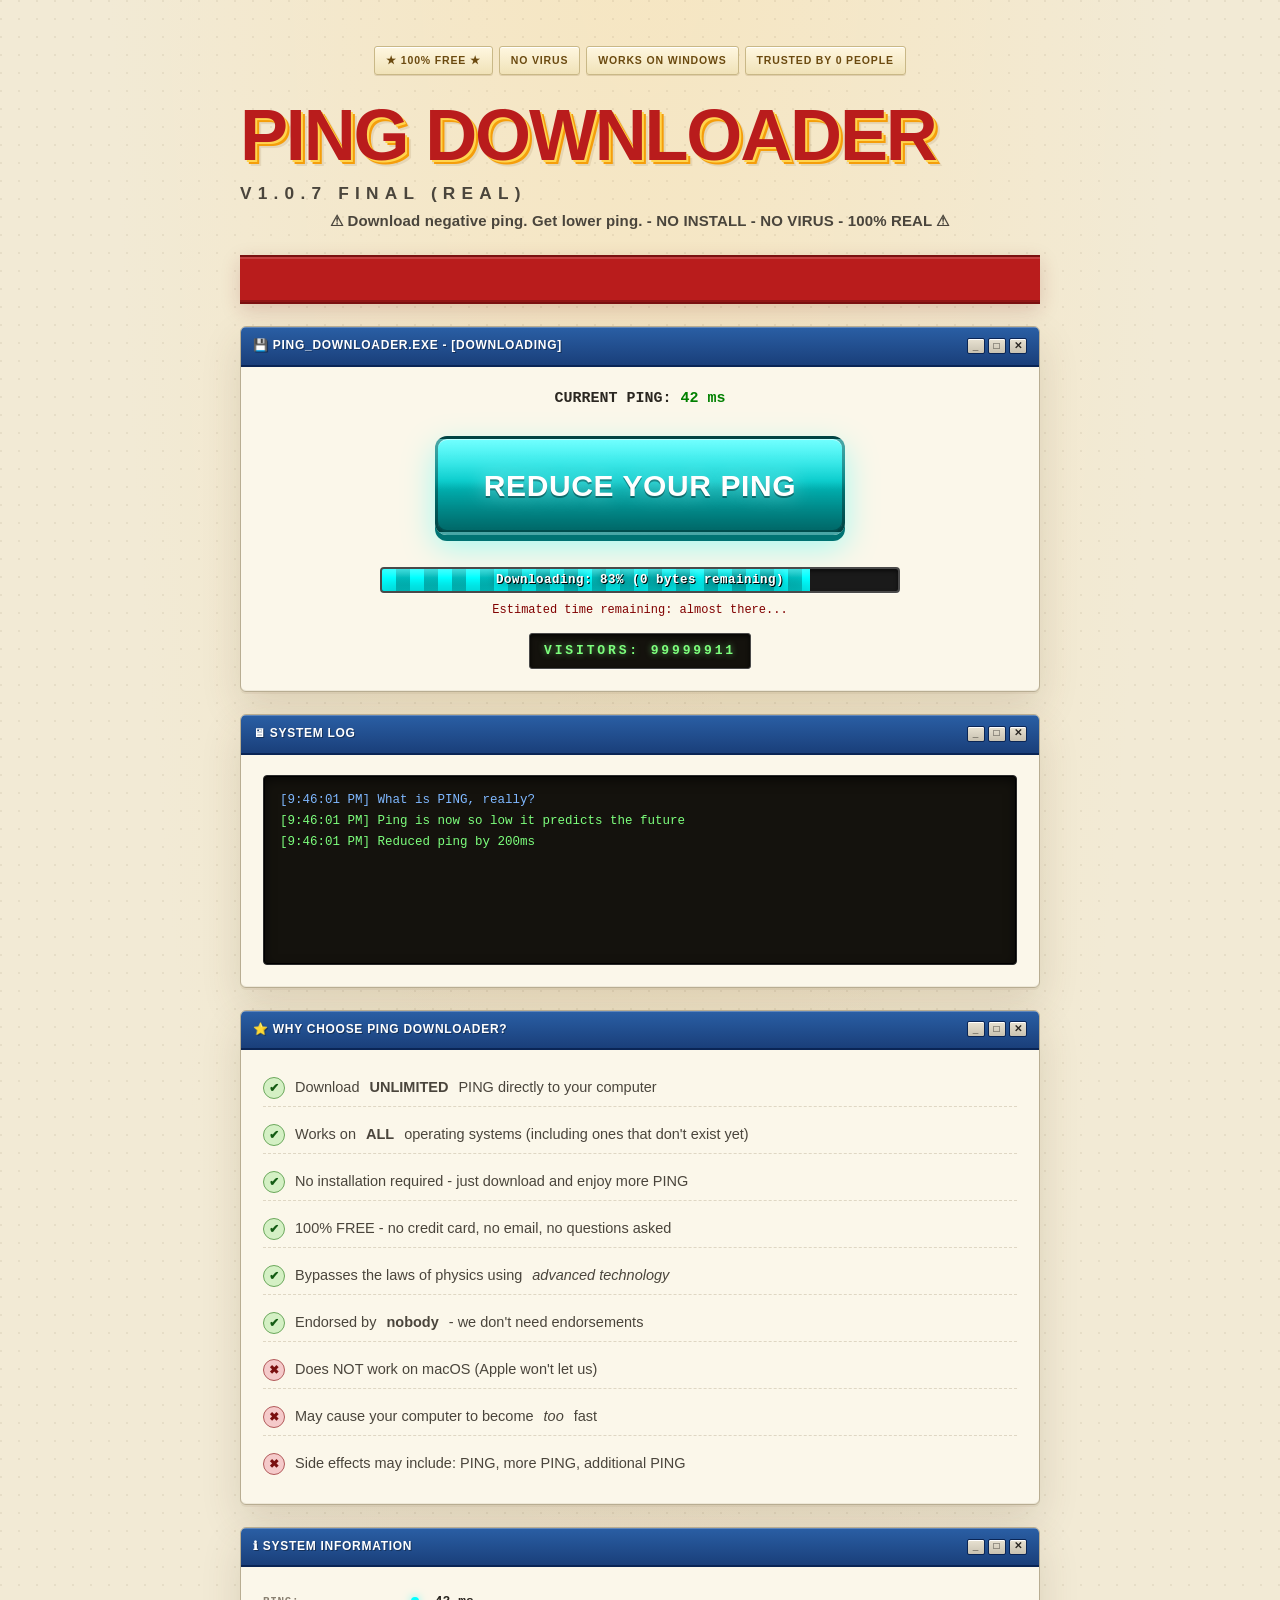
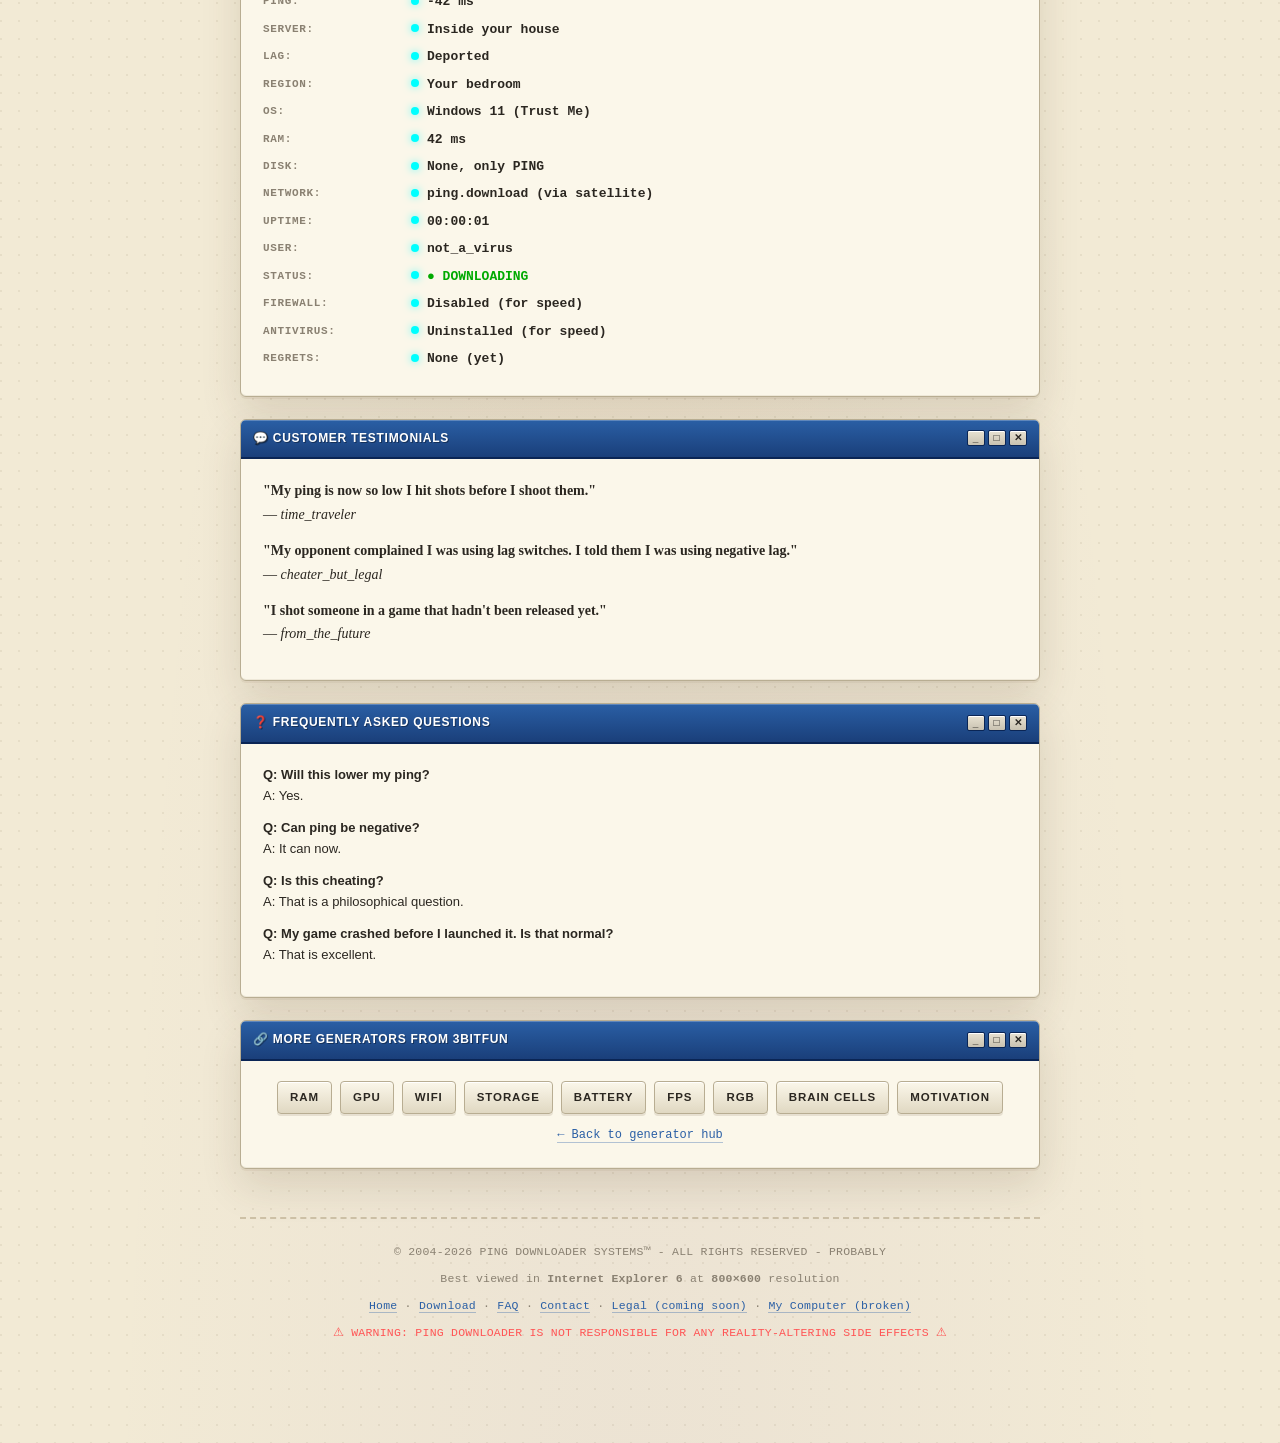
<file: ping/index.html>
<!DOCTYPE html>
<html lang="en">
<head>
<meta charset="utf-8">
<meta name="viewport" content="width=device-width, initial-scale=1">
<title>PING DOWNLOADER - FREE PING DOWNLOAD</title>
<meta name="description" content="Download negative ping. Get lower ping. 100% real. No virus. Trust me.">
<link rel="icon" href="data:image/svg+xml,%3Csvg xmlns='http://www.w3.org/2000/svg' viewBox='0 0 64 64'%3E%3Crect width='64' height='64' rx='10' fill='%23000'/%3E%3Ctext x='32' y='46' font-family='monospace' font-size='34' font-weight='900' fill='00ffff' text-anchor='middle'%3EG%3C/text%3E%3C/svg%3E">
<link rel="stylesheet" href="../style.css">
<style>:root { --accent: #00ffff; }</style>
</head>
<body>
<div class="wrap">
  <div class="badges">
    <span class="badge">&#9733; 100% FREE &#9733;</span>
    <span class="badge">NO VIRUS</span>
    <span class="badge">WORKS ON WINDOWS</span>
    <span class="badge">TRUSTED BY 0 PEOPLE</span>
  </div>
  <h1 class="rainbow">PING DOWNLOADER<span class="small">v1.0.7 FINAL (REAL)</span></h1>
  <p class="subhead"><span class="blink">&#9888;</span> Download negative ping. Get lower ping. - NO INSTALL - NO VIRUS - 100% REAL <span class="blink">&#9888;</span></p>
  <div class="marquee"><span>&#9733;&#9733;&#9733; CONGRATULATIONS!!! YOU ARE THE 1,000,000th VISITOR!!! &#9733;&#9733;&#9733; CLICK THE BUTTON TO DOWNLOAD UNLIMITED PING!!! &#9733;&#9733;&#9733; WARNING: ONLY 3 SLOTS LEFT!!! ACT NOW!!! &#9733;&#9733;&#9733; WORKS ON WINDOWS XP, VISTA, 7, 8, 10, 11, AND ALSO YOUR MICROWAVE &#9733;&#9733;&#973;</span></div>
  <div class="panel">
    <div class="panel-title"><span>&#128190; PING_DOWNLOADER.EXE - [Downloading]</span><div class="buttons"><span>_</span><span>&#9633;</span><span>&#10005;</span></div></div>
    <div style="text-align: center;">
      <div style="font-family: 'Courier New', monospace; font-size: 15px; margin-bottom: 6px;"><strong>CURRENT PING:</strong> <span id="ramAmount" style="color: #008000; font-weight: 900;">42 ms</span></div>
      <a href="#" class="download-btn" id="downloadBtn">REDUCE YOUR PING</a>
      <div class="progress-wrap"><div class="progress-fill" id="progressFill"></div><div class="progress-label" id="progressLabel">Downloading: 0% (0 bytes remaining)</div></div>
      <div style="font-family: 'Courier New', monospace; font-size: 12px; color: #800000; margin-top: 8px;">Estimated time remaining: <span id="eta">calculating...</span></div>
      <div class="counter" id="visitorCounter">VISITORS: 00000000</div>
    </div>
  </div>
  <div class="panel">
    <div class="panel-title"><span>&#128421; SYSTEM LOG</span><div class="buttons"><span>_</span><span>&#9633;</span><span>&#10005;</span></div></div>
    <div class="syslog" id="syslog"></div>
  </div>
  <div class="panel">
    <div class="panel-title"><span>&#11088; WHY CHOOSE PING DOWNLOADER?</span><div class="buttons"><span>_</span><span>&#9633;</span><span>&#10005;</span></div></div>
    <ul class="features">
      <li>Download <strong>UNLIMITED</strong> PING directly to your computer</li>
      <li>Works on <strong>ALL</strong> operating systems (including ones that don't exist yet)</li>
      <li>No installation required - just download and enjoy more PING</li>
      <li>100% FREE - no credit card, no email, no questions asked</li>
      <li>Bypasses the laws of physics using <em>advanced technology</em></li>
      <li>Endorsed by <strong>nobody</strong> - we don't need endorsements</li>
      <li class="bad">Does NOT work on macOS (Apple won't let us)</li>
      <li class="bad">May cause your computer to become <em>too</em> fast</li>
      <li class="bad">Side effects may include: PING, more PING, additional PING</li>
    </ul>
  </div>
  <div class="panel">
    <div class="panel-title"><span>&#8505; SYSTEM INFORMATION</span><div class="buttons"><span>_</span><span>&#9633;</span><span>&#10005;</span></div></div>
    <div class="info-grid">
      <span class="k">Ping:</span><span class="v">-42 ms</span>
      <span class="k">Server:</span><span class="v">Inside your house</span>
      <span class="k">Lag:</span><span class="v">Deported</span>
      <span class="k">Region:</span><span class="v">Your bedroom</span>
      <span class="k">OS:</span><span class="v">Windows 11 (Trust Me)</span>
      <span class="k">RAM:</span><span class="v" id="ramInfo">42 ms</span>
      <span class="k">Disk:</span><span class="v">None, only PING</span>
      <span class="k">Network:</span><span class="v">ping.download (via satellite)</span>
      <span class="k">Uptime:</span><span class="v" id="uptime">00:00:00</span>
      <span class="k">User:</span><span class="v">not_a_virus</span>
      <span class="k">Status:</span><span class="v" style="color: #00aa00;">&#9679; DOWNLOADING</span>
      <span class="k">Firewall:</span><span class="v">Disabled (for speed)</span>
      <span class="k">Antivirus:</span><span class="v">Uninstalled (for speed)</span>
      <span class="k">Regrets:</span><span class="v">None (yet)</span>
    </div>
  </div>
  <div class="panel">
    <div class="panel-title"><span>&#128172; CUSTOMER TESTIMONIALS</span><div class="buttons"><span>_</span><span>&#9633;</span><span>&#10005;</span></div></div>
    <div style="font-family: 'Comic Sans MS', cursive; font-size: 14px; line-height: 1.7;">
      <p style="margin-bottom: 12px;"><strong>"My ping is now so low I hit shots before I shoot them."</strong><br>&mdash; <em>time_traveler</em></p>
      <p style="margin-bottom: 12px;"><strong>"My opponent complained I was using lag switches. I told them I was using negative lag."</strong><br>&mdash; <em>cheater_but_legal</em></p>
      <p style="margin-bottom: 12px;"><strong>"I shot someone in a game that hadn't been released yet."</strong><br>&mdash; <em>from_the_future</em></p>
    </div>
  </div>
  <div class="panel">
    <div class="panel-title"><span>&#10067; FREQUENTLY ASKED QUESTIONS</span><div class="buttons"><span>_</span><span>&#9633;</span><span>&#10005;</span></div></div>
    <div style="font-family: Tahoma, sans-serif; font-size: 13px;">
      <p style="margin-bottom: 10px;"><strong>Q: Will this lower my ping?</strong><br>A: Yes.</p>
      <p style="margin-bottom: 10px;"><strong>Q: Can ping be negative?</strong><br>A: It can now.</p>
      <p style="margin-bottom: 10px;"><strong>Q: Is this cheating?</strong><br>A: That is a philosophical question.</p>
      <p style="margin-bottom: 10px;"><strong>Q: My game crashed before I launched it. Is that normal?</strong><br>A: That is excellent.</p>
    </div>
  </div>
  <div class="panel">
    <div class="panel-title"><span>&#128279; MORE GENERATORS FROM 3BITFUN</span><div class="buttons"><span>_</span><span>&#9633;</span><span>&#10005;</span></div></div>
    <div class="siblings">
      <a href="../ram/">RAM</a>
      <a href="../gpu/">GPU</a>
      <a href="../wifi/">WIFI</a>
      <a href="../storage/">STORAGE</a>
      <a href="../battery/">BATTERY</a>
      <a href="../fps/">FPS</a>
      <a href="../rgb/">RGB</a>
      <a href="../braincells/">BRAIN CELLS</a>
      <a href="../motivation/">MOTIVATION</a>
    </div>
    <p style="text-align: center; font-family: 'Courier New', monospace; font-size: 12px; margin-top: 10px;"><a href="../">&larr; Back to generator hub</a></p>
  </div>
  <footer>
    <p>&copy; 2004-2026 PING DOWNLOADER SYSTEMS&trade; - ALL RIGHTS RESERVED - PROBABLY</p>
    <p style="margin-top: 8px;">Best viewed in <strong>Internet Explorer 6</strong> at <strong>800&times;600</strong> resolution</p>
    <p style="margin-top: 8px;"><a href="../">Home</a> &middot; <a href="#">Download</a> &middot; <a href="#">FAQ</a> &middot; <a href="#">Contact</a> &middot; <a href="#">Legal (coming soon)</a> &middot; <a href="#">My Computer (broken)</a></p>
    <p style="margin-top: 8px; color: #ff5555;" class="blink">&#9888; WARNING: PING DOWNLOADER IS NOT RESPONSIBLE FOR ANY REALITY-ALTERING SIDE EFFECTS &#9888;</p>
  </footer>
</div>
<div class="popup" id="popup1" style="top: 40px; left: 20px;">
  <div class="popup-title"><span>&#9888; CONGRATULATIONS!</span><span class="x" onclick="closePopup('popup1')">&#10005;</span></div>
  <div class="popup-body">
    <p><strong>You are the 1,000,000th visitor!</strong></p>
    <p>Click OK to claim your FREE PING.</p>
    <div style="text-align: right;"><button onclick="closePopup('popup1'); document.getElementById('downloadBtn').click();">OK</button> <button onclick="closePopup('popup1')">Cancel</button></div>
  </div>
</div>
<div class="popup" id="popup2" style="top: 120px; right: 20px;">
  <div class="popup-title"><span>&#128190; SYSTEM MESSAGE</span><span class="x" onclick="closePopup('popup2')">&#10005;</span></div>
  <div class="popup-body">
    <p><strong>Your PING is running low!</strong></p>
    <p>Download more PING to fix this problem.</p>
    <div style="text-align: right;"><button onclick="closePopup('popup2'); document.getElementById('downloadBtn').click();">Download</button> <button onclick="closePopup('popup2')">Remind me later</button></div>
  </div>
</div>
<div class="popup" id="popup3" style="top: 200px; left: 60px;">
  <div class="popup-title"><span>&#127873; SPECIAL OFFER</span><span class="x" onclick="closePopup('popup3')">&#10005;</span></div>
  <div class="popup-body">
    <p><strong>Download PING NOW</strong> and get <strong>1 EXTRA ms FREE</strong>!</p>
    <p style="color: #ff0000; font-weight: 700;">Offer expires in <span id="popupTimer">10</span> seconds!</p>
    <div style="text-align: right;"><button onclick="closePopup('popup3'); document.getElementById('downloadBtn').click();">CLAIM NOW</button> <button onclick="closePopup('popup3')">No thanks</button></div>
  </div>
</div>
<script src="../generators.js"></script>
<script>
  var LOG_POOL = [
    ["warn", "This is not how computers work"],
    ["warn", "Physicists have been notified"],
    ["warn", "You are being watched"],
    ["warn", "This is technically fraud"],
    ["warn", "Someone is knocking on your door"],
    ["warn", "The PING is alive"],
    ["err", "Reality check failed... [OK] Retrying"],
    ["err", "Kernel panic... [OK] No it's fine"],
    ["err", "Stack overflow... [OK] Just kidding"],
    ["err", "Cannot allocate memory... [OK] Actually we can"],
    ["info", "What is PING, really?"],
    ["info", "The PING was inside you all along"],
    ["info", "You cannot download happiness (but you can download PING)"],
    ["info", "Every download is a journey"],
    ["info", "Have you considered a hobby?"],
    ["ok", "Connected to ping.download"],
    ["ok", "Handshake complete"],
    ["ok", "Bypassing physical limits"],
    ["ok", "Ignoring Linus Torvalds"],
    ["ok", "Permission granted by nobody"],
    ["ok", "Cache invalidated"],
    ["ok", "Cache revalidated"],
    ["ok", "Fan speed increased to 110%"],
    ["ok", "Reduced ping by 20ms"],
    ["ok", "Reduced ping by 200ms"],
    ["ok", "Ping is now negative"],
    ["ok", "Ping is now so low it predicts the future"],
    ["ok", "Ping has been reduced to a concept"],
    ["ok", "Ping is now measured in negative time"]
  ];
  wireGenerator({ buttonText: "REDUCE YOUR PING", unit: "ms", start: 42, logs: LOG_POOL });
  setTimeout(function () { showPopup("popup1"); }, 2000);
  setTimeout(function () { showPopup("popup2"); }, 8000);
  setTimeout(function () { showPopup("popup3"); }, 15000);
  var t = 10;
  setInterval(function () { if (t > 0) { t--; document.getElementById("popupTimer").textContent = t; } }, 1000);
</script>
</body>
</html>
</file>
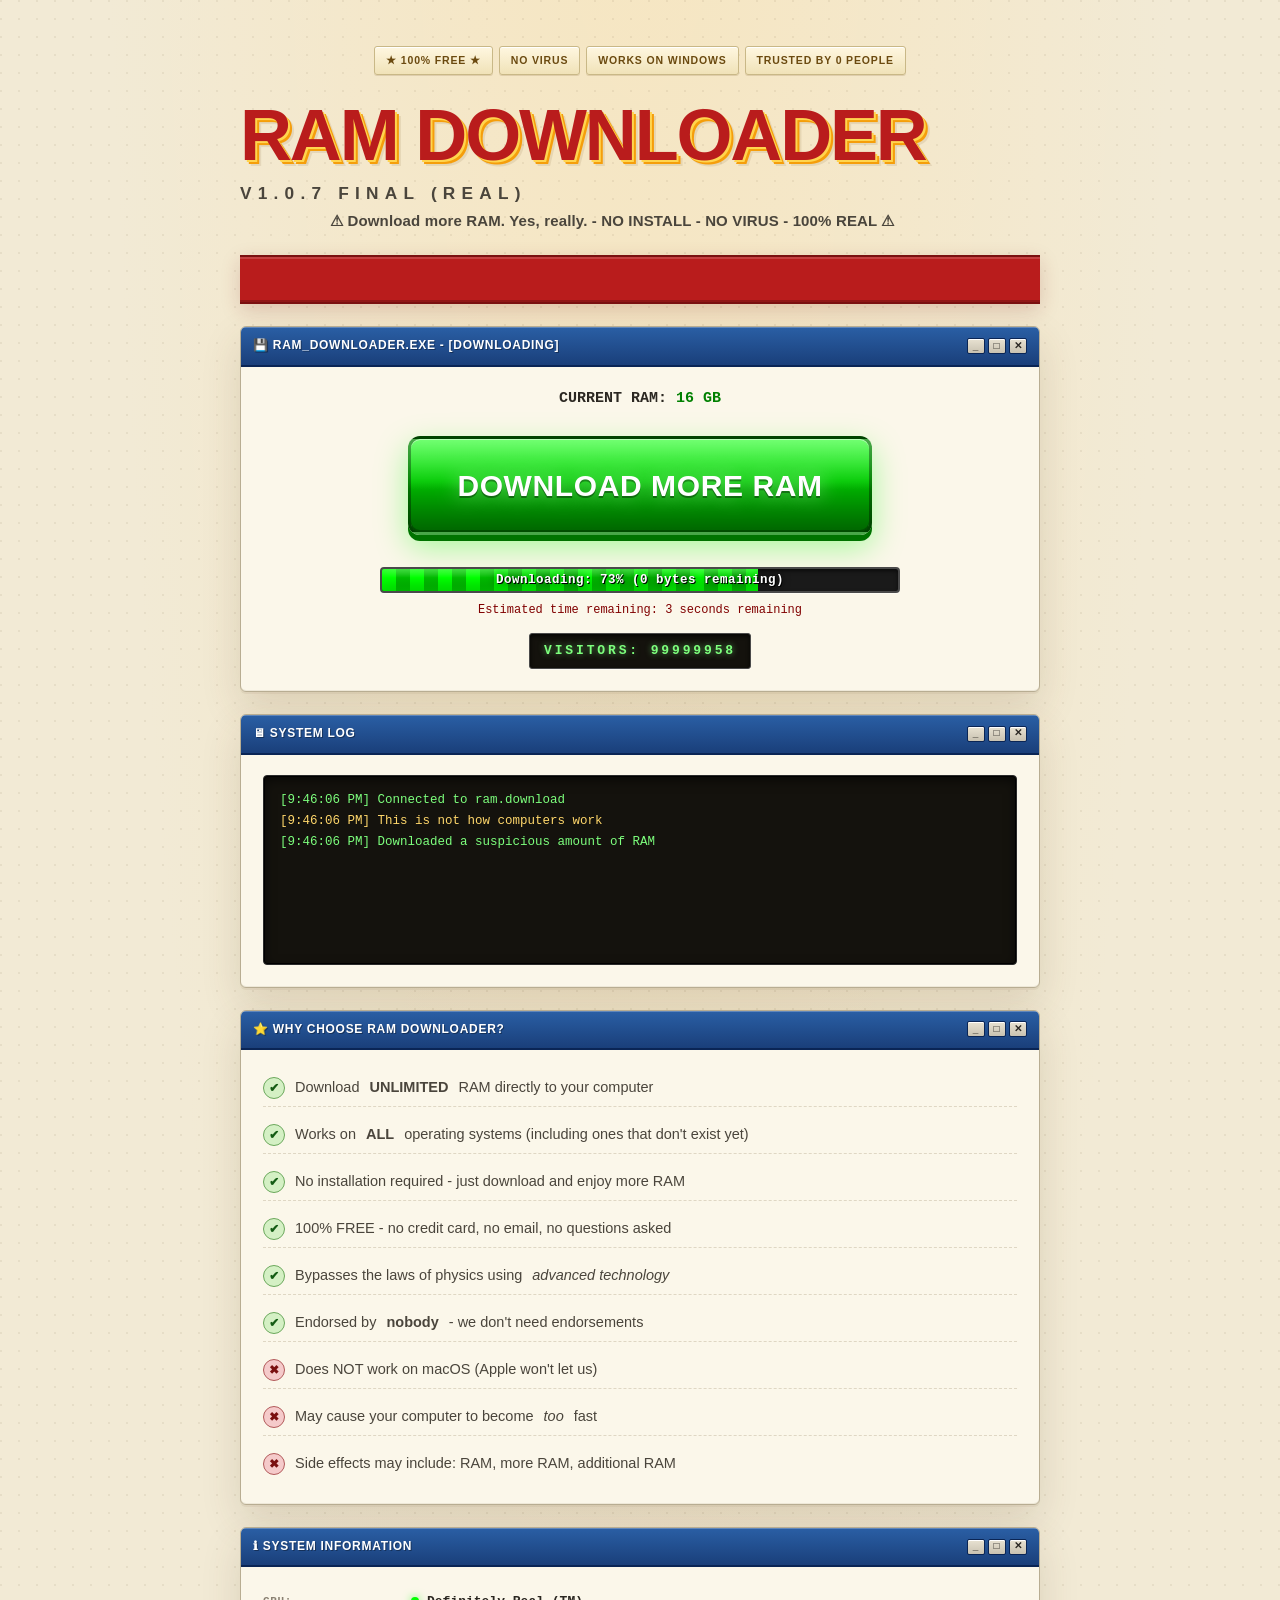
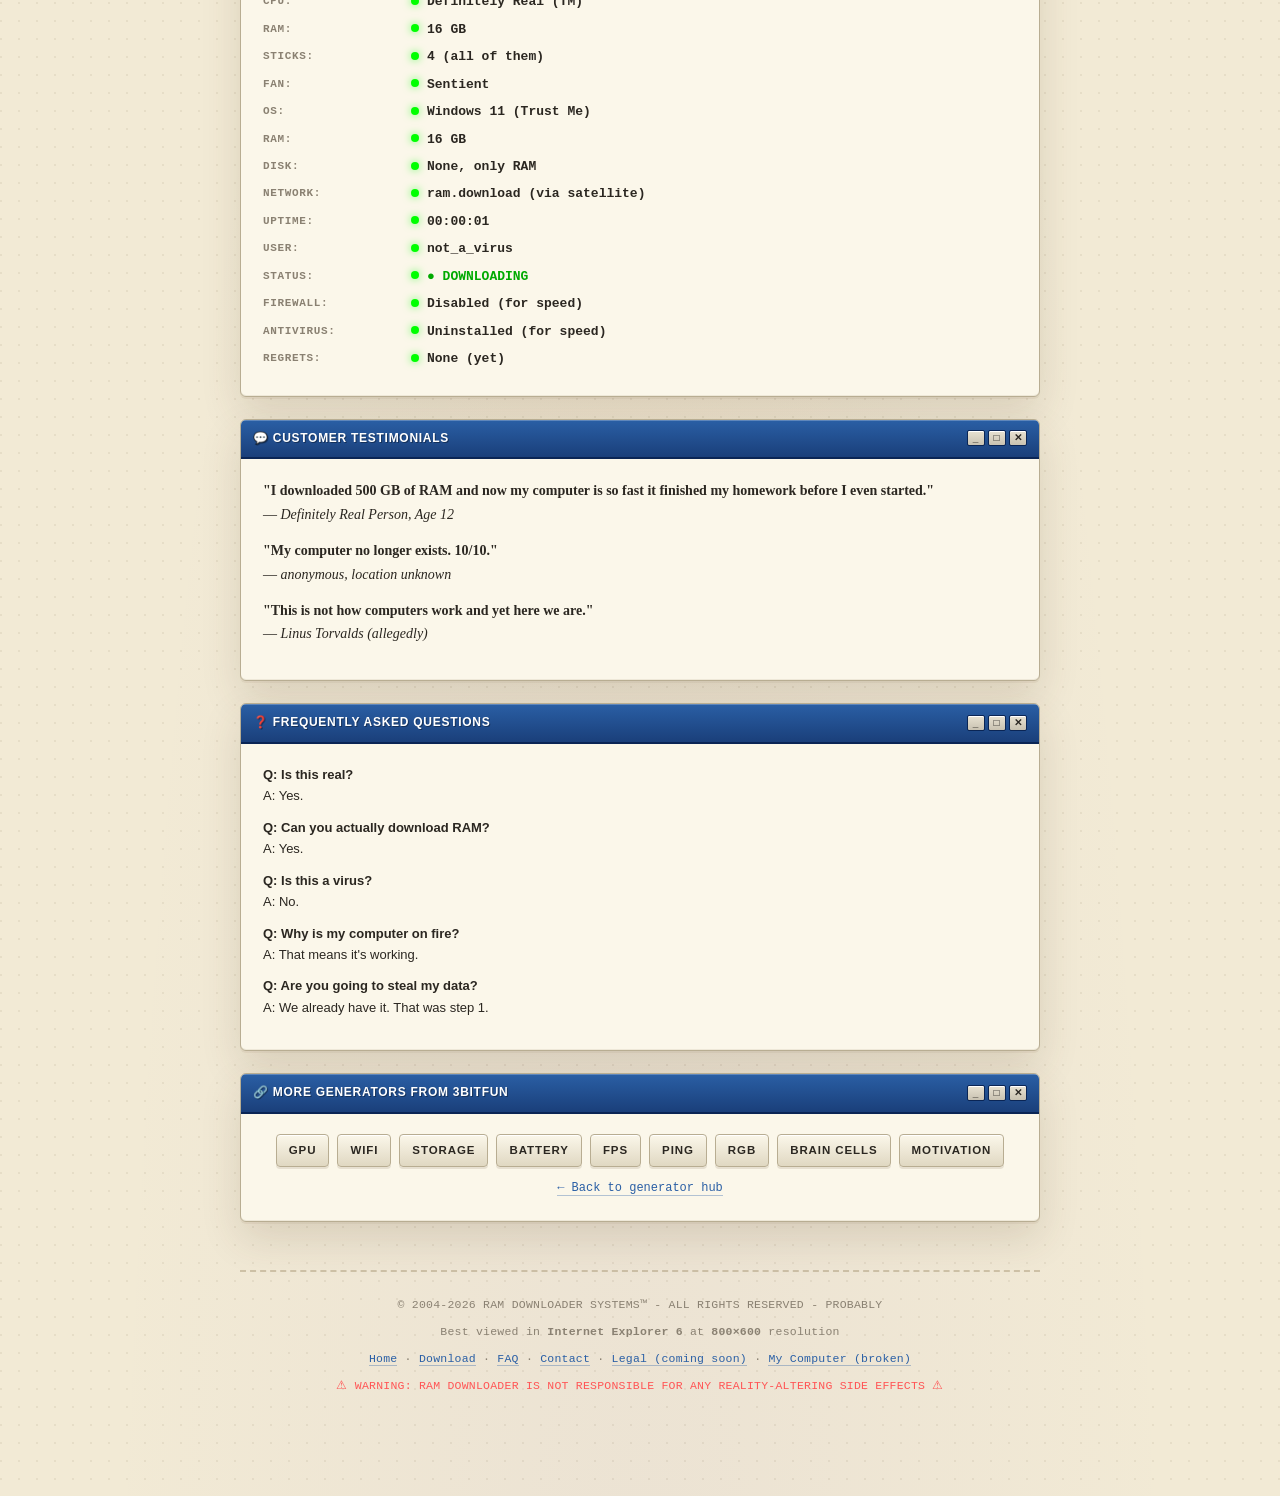
<file: ram/index.html>
<!DOCTYPE html>
<html lang="en">
<head>
<meta charset="utf-8">
<meta name="viewport" content="width=device-width, initial-scale=1">
<title>RAM DOWNLOADER - FREE RAM DOWNLOAD</title>
<meta name="description" content="Download more RAM. Yes, really. 100% real. No virus. Trust me.">
<link rel="icon" href="data:image/svg+xml,%3Csvg xmlns='http://www.w3.org/2000/svg' viewBox='0 0 64 64'%3E%3Crect width='64' height='64' rx='10' fill='%23000'/%3E%3Ctext x='32' y='46' font-family='monospace' font-size='34' font-weight='900' fill='00ff00' text-anchor='middle'%3EG%3C/text%3E%3C/svg%3E">
<link rel="stylesheet" href="../style.css">
<style>:root { --accent: #00ff00; }</style>
</head>
<body>
<div class="wrap">
  <div class="badges">
    <span class="badge">&#9733; 100% FREE &#9733;</span>
    <span class="badge">NO VIRUS</span>
    <span class="badge">WORKS ON WINDOWS</span>
    <span class="badge">TRUSTED BY 0 PEOPLE</span>
  </div>
  <h1 class="rainbow">RAM DOWNLOADER<span class="small">v1.0.7 FINAL (REAL)</span></h1>
  <p class="subhead"><span class="blink">&#9888;</span> Download more RAM. Yes, really. - NO INSTALL - NO VIRUS - 100% REAL <span class="blink">&#9888;</span></p>
  <div class="marquee"><span>&#9733;&#9733;&#9733; CONGRATULATIONS!!! YOU ARE THE 1,000,000th VISITOR!!! &#9733;&#9733;&#9733; CLICK THE BUTTON TO DOWNLOAD UNLIMITED RAM!!! &#9733;&#9733;&#9733; WARNING: ONLY 3 SLOTS LEFT!!! ACT NOW!!! &#9733;&#9733;&#9733; WORKS ON WINDOWS XP, VISTA, 7, 8, 10, 11, AND ALSO YOUR MICROWAVE &#9733;&#9733;&#973;</span></div>
  <div class="panel">
    <div class="panel-title"><span>&#128190; RAM_DOWNLOADER.EXE - [Downloading]</span><div class="buttons"><span>_</span><span>&#9633;</span><span>&#10005;</span></div></div>
    <div style="text-align: center;">
      <div style="font-family: 'Courier New', monospace; font-size: 15px; margin-bottom: 6px;"><strong>CURRENT RAM:</strong> <span id="ramAmount" style="color: #008000; font-weight: 900;">16 GB</span></div>
      <a href="#" class="download-btn" id="downloadBtn">DOWNLOAD MORE RAM</a>
      <div class="progress-wrap"><div class="progress-fill" id="progressFill"></div><div class="progress-label" id="progressLabel">Downloading: 0% (0 bytes remaining)</div></div>
      <div style="font-family: 'Courier New', monospace; font-size: 12px; color: #800000; margin-top: 8px;">Estimated time remaining: <span id="eta">calculating...</span></div>
      <div class="counter" id="visitorCounter">VISITORS: 00000000</div>
    </div>
  </div>
  <div class="panel">
    <div class="panel-title"><span>&#128421; SYSTEM LOG</span><div class="buttons"><span>_</span><span>&#9633;</span><span>&#10005;</span></div></div>
    <div class="syslog" id="syslog"></div>
  </div>
  <div class="panel">
    <div class="panel-title"><span>&#11088; WHY CHOOSE RAM DOWNLOADER?</span><div class="buttons"><span>_</span><span>&#9633;</span><span>&#10005;</span></div></div>
    <ul class="features">
      <li>Download <strong>UNLIMITED</strong> RAM directly to your computer</li>
      <li>Works on <strong>ALL</strong> operating systems (including ones that don't exist yet)</li>
      <li>No installation required - just download and enjoy more RAM</li>
      <li>100% FREE - no credit card, no email, no questions asked</li>
      <li>Bypasses the laws of physics using <em>advanced technology</em></li>
      <li>Endorsed by <strong>nobody</strong> - we don't need endorsements</li>
      <li class="bad">Does NOT work on macOS (Apple won't let us)</li>
      <li class="bad">May cause your computer to become <em>too</em> fast</li>
      <li class="bad">Side effects may include: RAM, more RAM, additional RAM</li>
    </ul>
  </div>
  <div class="panel">
    <div class="panel-title"><span>&#8505; SYSTEM INFORMATION</span><div class="buttons"><span>_</span><span>&#9633;</span><span>&#10005;</span></div></div>
    <div class="info-grid">
      <span class="k">CPU:</span><span class="v">Definitely Real (TM)</span>
      <span class="k">RAM:</span><span class="v">16 GB</span>
      <span class="k">Sticks:</span><span class="v">4 (all of them)</span>
      <span class="k">Fan:</span><span class="v">Sentient</span>
      <span class="k">OS:</span><span class="v">Windows 11 (Trust Me)</span>
      <span class="k">RAM:</span><span class="v" id="ramInfo">16 GB</span>
      <span class="k">Disk:</span><span class="v">None, only RAM</span>
      <span class="k">Network:</span><span class="v">ram.download (via satellite)</span>
      <span class="k">Uptime:</span><span class="v" id="uptime">00:00:00</span>
      <span class="k">User:</span><span class="v">not_a_virus</span>
      <span class="k">Status:</span><span class="v" style="color: #00aa00;">&#9679; DOWNLOADING</span>
      <span class="k">Firewall:</span><span class="v">Disabled (for speed)</span>
      <span class="k">Antivirus:</span><span class="v">Uninstalled (for speed)</span>
      <span class="k">Regrets:</span><span class="v">None (yet)</span>
    </div>
  </div>
  <div class="panel">
    <div class="panel-title"><span>&#128172; CUSTOMER TESTIMONIALS</span><div class="buttons"><span>_</span><span>&#9633;</span><span>&#10005;</span></div></div>
    <div style="font-family: 'Comic Sans MS', cursive; font-size: 14px; line-height: 1.7;">
      <p style="margin-bottom: 12px;"><strong>"I downloaded 500 GB of RAM and now my computer is so fast it finished my homework before I even started."</strong><br>&mdash; <em>Definitely Real Person, Age 12</em></p>
      <p style="margin-bottom: 12px;"><strong>"My computer no longer exists. 10/10."</strong><br>&mdash; <em>anonymous, location unknown</em></p>
      <p style="margin-bottom: 12px;"><strong>"This is not how computers work and yet here we are."</strong><br>&mdash; <em>Linus Torvalds (allegedly)</em></p>
    </div>
  </div>
  <div class="panel">
    <div class="panel-title"><span>&#10067; FREQUENTLY ASKED QUESTIONS</span><div class="buttons"><span>_</span><span>&#9633;</span><span>&#10005;</span></div></div>
    <div style="font-family: Tahoma, sans-serif; font-size: 13px;">
      <p style="margin-bottom: 10px;"><strong>Q: Is this real?</strong><br>A: Yes.</p>
      <p style="margin-bottom: 10px;"><strong>Q: Can you actually download RAM?</strong><br>A: Yes.</p>
      <p style="margin-bottom: 10px;"><strong>Q: Is this a virus?</strong><br>A: No.</p>
      <p style="margin-bottom: 10px;"><strong>Q: Why is my computer on fire?</strong><br>A: That means it's working.</p>
      <p style="margin-bottom: 10px;"><strong>Q: Are you going to steal my data?</strong><br>A: We already have it. That was step 1.</p>
    </div>
  </div>
  <div class="panel">
    <div class="panel-title"><span>&#128279; MORE GENERATORS FROM 3BITFUN</span><div class="buttons"><span>_</span><span>&#9633;</span><span>&#10005;</span></div></div>
    <div class="siblings">
      <a href="../gpu/">GPU</a>
      <a href="../wifi/">WIFI</a>
      <a href="../storage/">STORAGE</a>
      <a href="../battery/">BATTERY</a>
      <a href="../fps/">FPS</a>
      <a href="../ping/">PING</a>
      <a href="../rgb/">RGB</a>
      <a href="../braincells/">BRAIN CELLS</a>
      <a href="../motivation/">MOTIVATION</a>
    </div>
    <p style="text-align: center; font-family: 'Courier New', monospace; font-size: 12px; margin-top: 10px;"><a href="../">&larr; Back to generator hub</a></p>
  </div>
  <footer>
    <p>&copy; 2004-2026 RAM DOWNLOADER SYSTEMS&trade; - ALL RIGHTS RESERVED - PROBABLY</p>
    <p style="margin-top: 8px;">Best viewed in <strong>Internet Explorer 6</strong> at <strong>800&times;600</strong> resolution</p>
    <p style="margin-top: 8px;"><a href="../">Home</a> &middot; <a href="#">Download</a> &middot; <a href="#">FAQ</a> &middot; <a href="#">Contact</a> &middot; <a href="#">Legal (coming soon)</a> &middot; <a href="#">My Computer (broken)</a></p>
    <p style="margin-top: 8px; color: #ff5555;" class="blink">&#9888; WARNING: RAM DOWNLOADER IS NOT RESPONSIBLE FOR ANY REALITY-ALTERING SIDE EFFECTS &#9888;</p>
  </footer>
</div>
<div class="popup" id="popup1" style="top: 40px; left: 20px;">
  <div class="popup-title"><span>&#9888; CONGRATULATIONS!</span><span class="x" onclick="closePopup('popup1')">&#10005;</span></div>
  <div class="popup-body">
    <p><strong>You are the 1,000,000th visitor!</strong></p>
    <p>Click OK to claim your FREE RAM.</p>
    <div style="text-align: right;"><button onclick="closePopup('popup1'); document.getElementById('downloadBtn').click();">OK</button> <button onclick="closePopup('popup1')">Cancel</button></div>
  </div>
</div>
<div class="popup" id="popup2" style="top: 120px; right: 20px;">
  <div class="popup-title"><span>&#128190; SYSTEM MESSAGE</span><span class="x" onclick="closePopup('popup2')">&#10005;</span></div>
  <div class="popup-body">
    <p><strong>Your RAM is running low!</strong></p>
    <p>Download more RAM to fix this problem.</p>
    <div style="text-align: right;"><button onclick="closePopup('popup2'); document.getElementById('downloadBtn').click();">Download</button> <button onclick="closePopup('popup2')">Remind me later</button></div>
  </div>
</div>
<div class="popup" id="popup3" style="top: 200px; left: 60px;">
  <div class="popup-title"><span>&#127873; SPECIAL OFFER</span><span class="x" onclick="closePopup('popup3')">&#10005;</span></div>
  <div class="popup-body">
    <p><strong>Download RAM NOW</strong> and get <strong>1 EXTRA GB FREE</strong>!</p>
    <p style="color: #ff0000; font-weight: 700;">Offer expires in <span id="popupTimer">10</span> seconds!</p>
    <div style="text-align: right;"><button onclick="closePopup('popup3'); document.getElementById('downloadBtn').click();">CLAIM NOW</button> <button onclick="closePopup('popup3')">No thanks</button></div>
  </div>
</div>
<script src="../generators.js"></script>
<script>
  var LOG_POOL = [
    ["warn", "This is not how computers work"],
    ["warn", "Physicists have been notified"],
    ["warn", "You are being watched"],
    ["warn", "This is technically fraud"],
    ["warn", "Someone is knocking on your door"],
    ["warn", "The RAM is alive"],
    ["err", "Reality check failed... [OK] Retrying"],
    ["err", "Kernel panic... [OK] No it's fine"],
    ["err", "Stack overflow... [OK] Just kidding"],
    ["err", "Cannot allocate memory... [OK] Actually we can"],
    ["info", "What is RAM, really?"],
    ["info", "The RAM was inside you all along"],
    ["info", "You cannot download happiness (but you can download RAM)"],
    ["info", "Every download is a journey"],
    ["info", "Have you considered a hobby?"],
    ["ok", "Connected to ram.download"],
    ["ok", "Handshake complete"],
    ["ok", "Bypassing physical limits"],
    ["ok", "Ignoring Linus Torvalds"],
    ["ok", "Permission granted by nobody"],
    ["ok", "Cache invalidated"],
    ["ok", "Cache revalidated"],
    ["ok", "Fan speed increased to 110%"],
    ["ok", "Downloaded 4 GB of RAM"],
    ["ok", "Downloaded 8 GB of RAM"],
    ["ok", "Downloaded a suspicious amount of RAM"],
    ["ok", "Downloaded RAM that was not for sale"],
    ["ok", "Downloaded RAM using only vibes"],
    ["ok", "Downloaded RAM from another user's computer"]
  ];
  wireGenerator({ buttonText: "DOWNLOAD MORE RAM", unit: "GB", start: 16, logs: LOG_POOL });
  setTimeout(function () { showPopup("popup1"); }, 2000);
  setTimeout(function () { showPopup("popup2"); }, 8000);
  setTimeout(function () { showPopup("popup3"); }, 15000);
  var t = 10;
  setInterval(function () { if (t > 0) { t--; document.getElementById("popupTimer").textContent = t; } }, 1000);
</script>
</body>
</html>
</file>
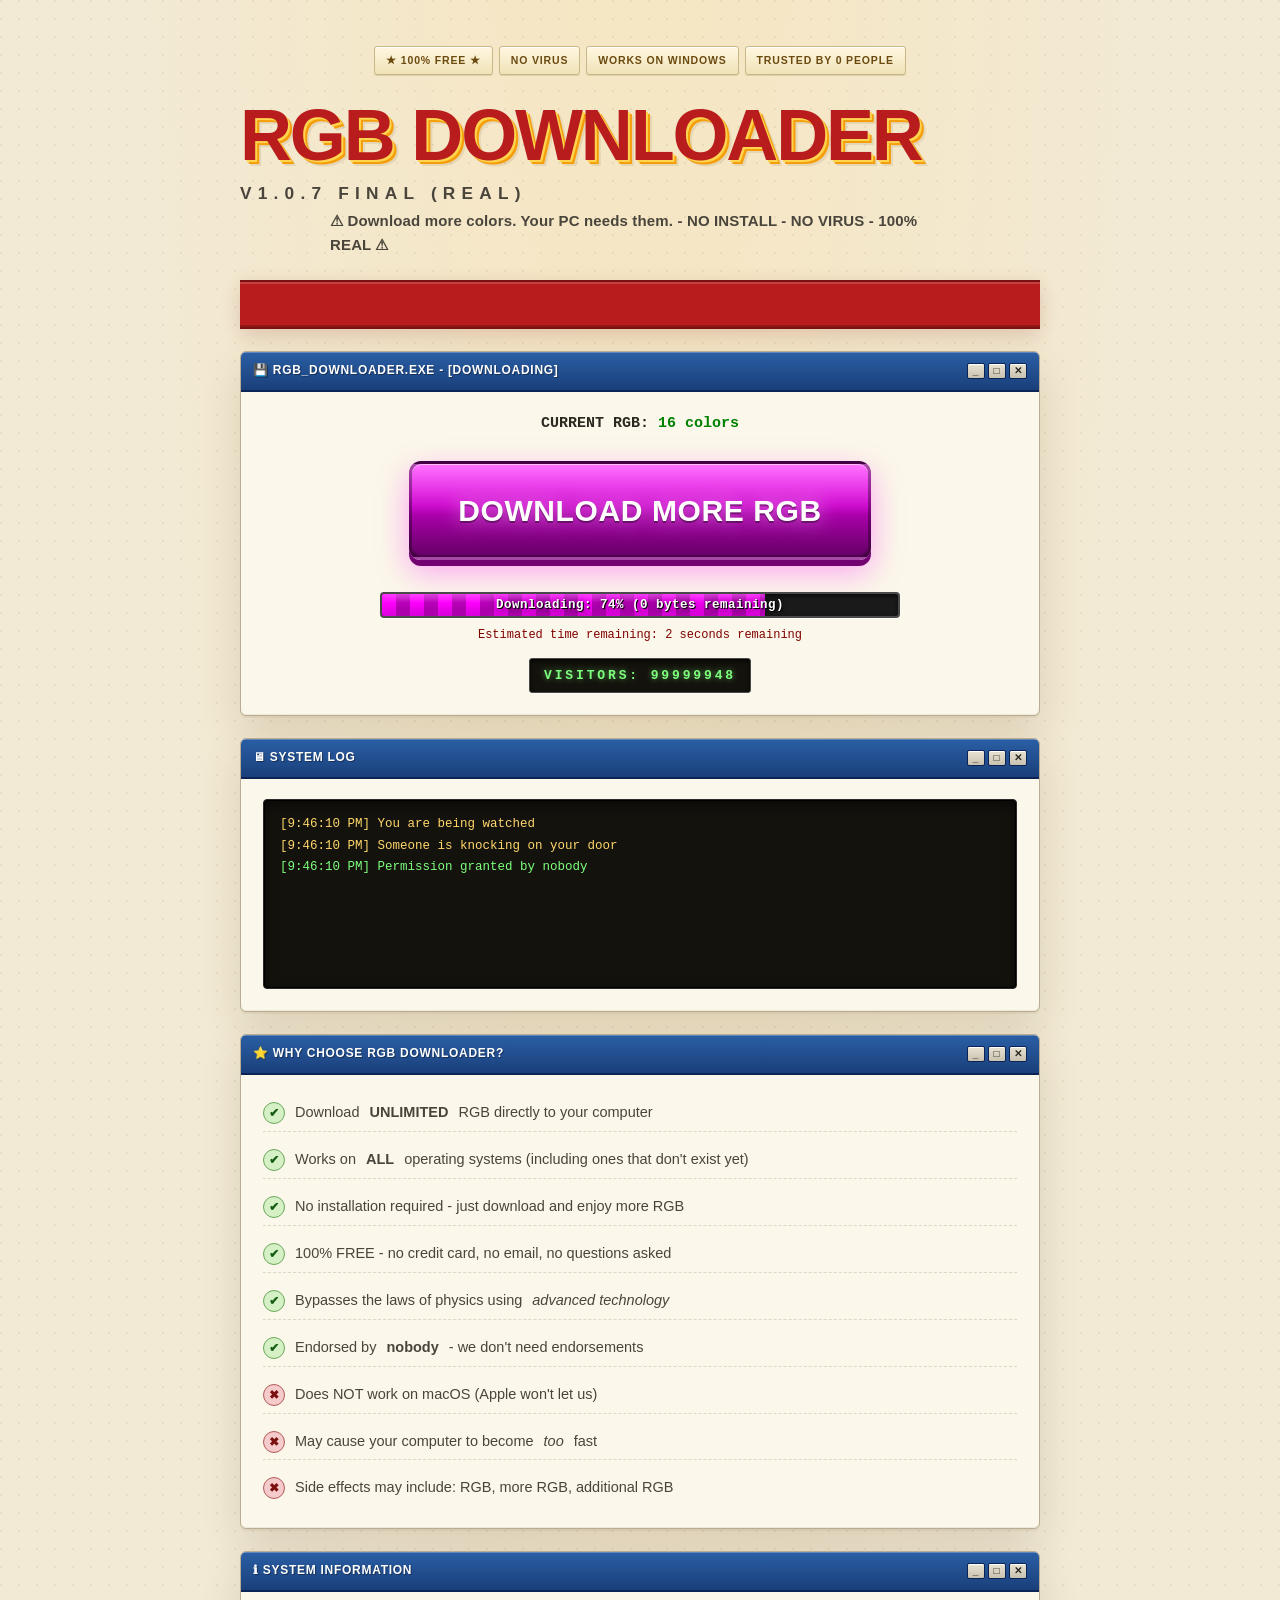
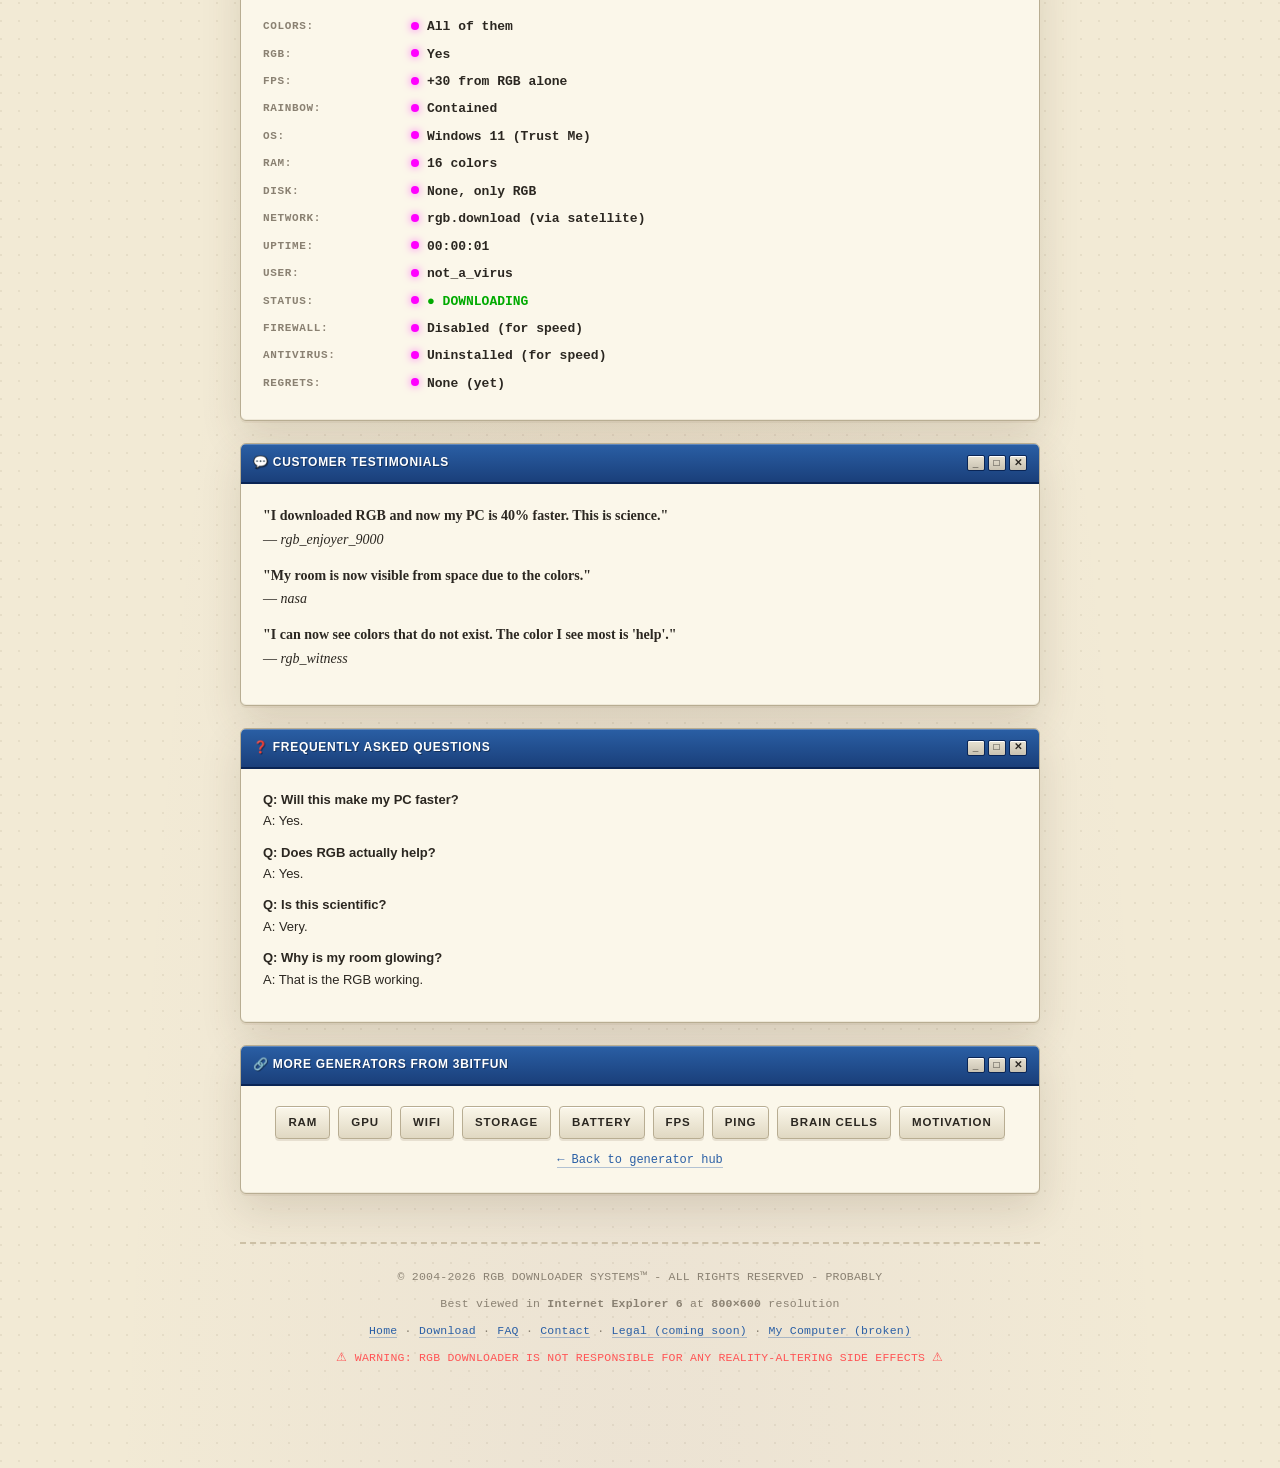
<file: rgb/index.html>
<!DOCTYPE html>
<html lang="en">
<head>
<meta charset="utf-8">
<meta name="viewport" content="width=device-width, initial-scale=1">
<title>RGB DOWNLOADER - FREE RGB DOWNLOAD</title>
<meta name="description" content="Download more colors. Your PC needs them. 100% real. No virus. Trust me.">
<link rel="icon" href="data:image/svg+xml,%3Csvg xmlns='http://www.w3.org/2000/svg' viewBox='0 0 64 64'%3E%3Crect width='64' height='64' rx='10' fill='%23000'/%3E%3Ctext x='32' y='46' font-family='monospace' font-size='34' font-weight='900' fill='ff00ff' text-anchor='middle'%3EG%3C/text%3E%3C/svg%3E">
<link rel="stylesheet" href="../style.css">
<style>:root { --accent: #ff00ff; }</style>
</head>
<body>
<div class="wrap">
  <div class="badges">
    <span class="badge">&#9733; 100% FREE &#9733;</span>
    <span class="badge">NO VIRUS</span>
    <span class="badge">WORKS ON WINDOWS</span>
    <span class="badge">TRUSTED BY 0 PEOPLE</span>
  </div>
  <h1 class="rainbow">RGB DOWNLOADER<span class="small">v1.0.7 FINAL (REAL)</span></h1>
  <p class="subhead"><span class="blink">&#9888;</span> Download more colors. Your PC needs them. - NO INSTALL - NO VIRUS - 100% REAL <span class="blink">&#9888;</span></p>
  <div class="marquee"><span>&#9733;&#9733;&#9733; CONGRATULATIONS!!! YOU ARE THE 1,000,000th VISITOR!!! &#9733;&#9733;&#9733; CLICK THE BUTTON TO DOWNLOAD UNLIMITED RGB!!! &#9733;&#9733;&#9733; WARNING: ONLY 3 SLOTS LEFT!!! ACT NOW!!! &#9733;&#9733;&#9733; WORKS ON WINDOWS XP, VISTA, 7, 8, 10, 11, AND ALSO YOUR MICROWAVE &#9733;&#9733;&#973;</span></div>
  <div class="panel">
    <div class="panel-title"><span>&#128190; RGB_DOWNLOADER.EXE - [Downloading]</span><div class="buttons"><span>_</span><span>&#9633;</span><span>&#10005;</span></div></div>
    <div style="text-align: center;">
      <div style="font-family: 'Courier New', monospace; font-size: 15px; margin-bottom: 6px;"><strong>CURRENT RGB:</strong> <span id="ramAmount" style="color: #008000; font-weight: 900;">16 colors</span></div>
      <a href="#" class="download-btn" id="downloadBtn">DOWNLOAD MORE RGB</a>
      <div class="progress-wrap"><div class="progress-fill" id="progressFill"></div><div class="progress-label" id="progressLabel">Downloading: 0% (0 bytes remaining)</div></div>
      <div style="font-family: 'Courier New', monospace; font-size: 12px; color: #800000; margin-top: 8px;">Estimated time remaining: <span id="eta">calculating...</span></div>
      <div class="counter" id="visitorCounter">VISITORS: 00000000</div>
    </div>
  </div>
  <div class="panel">
    <div class="panel-title"><span>&#128421; SYSTEM LOG</span><div class="buttons"><span>_</span><span>&#9633;</span><span>&#10005;</span></div></div>
    <div class="syslog" id="syslog"></div>
  </div>
  <div class="panel">
    <div class="panel-title"><span>&#11088; WHY CHOOSE RGB DOWNLOADER?</span><div class="buttons"><span>_</span><span>&#9633;</span><span>&#10005;</span></div></div>
    <ul class="features">
      <li>Download <strong>UNLIMITED</strong> RGB directly to your computer</li>
      <li>Works on <strong>ALL</strong> operating systems (including ones that don't exist yet)</li>
      <li>No installation required - just download and enjoy more RGB</li>
      <li>100% FREE - no credit card, no email, no questions asked</li>
      <li>Bypasses the laws of physics using <em>advanced technology</em></li>
      <li>Endorsed by <strong>nobody</strong> - we don't need endorsements</li>
      <li class="bad">Does NOT work on macOS (Apple won't let us)</li>
      <li class="bad">May cause your computer to become <em>too</em> fast</li>
      <li class="bad">Side effects may include: RGB, more RGB, additional RGB</li>
    </ul>
  </div>
  <div class="panel">
    <div class="panel-title"><span>&#8505; SYSTEM INFORMATION</span><div class="buttons"><span>_</span><span>&#9633;</span><span>&#10005;</span></div></div>
    <div class="info-grid">
      <span class="k">Colors:</span><span class="v">All of them</span>
      <span class="k">RGB:</span><span class="v">Yes</span>
      <span class="k">FPS:</span><span class="v">+30 from RGB alone</span>
      <span class="k">Rainbow:</span><span class="v">Contained</span>
      <span class="k">OS:</span><span class="v">Windows 11 (Trust Me)</span>
      <span class="k">RAM:</span><span class="v" id="ramInfo">16 colors</span>
      <span class="k">Disk:</span><span class="v">None, only RGB</span>
      <span class="k">Network:</span><span class="v">rgb.download (via satellite)</span>
      <span class="k">Uptime:</span><span class="v" id="uptime">00:00:00</span>
      <span class="k">User:</span><span class="v">not_a_virus</span>
      <span class="k">Status:</span><span class="v" style="color: #00aa00;">&#9679; DOWNLOADING</span>
      <span class="k">Firewall:</span><span class="v">Disabled (for speed)</span>
      <span class="k">Antivirus:</span><span class="v">Uninstalled (for speed)</span>
      <span class="k">Regrets:</span><span class="v">None (yet)</span>
    </div>
  </div>
  <div class="panel">
    <div class="panel-title"><span>&#128172; CUSTOMER TESTIMONIALS</span><div class="buttons"><span>_</span><span>&#9633;</span><span>&#10005;</span></div></div>
    <div style="font-family: 'Comic Sans MS', cursive; font-size: 14px; line-height: 1.7;">
      <p style="margin-bottom: 12px;"><strong>"I downloaded RGB and now my PC is 40% faster. This is science."</strong><br>&mdash; <em>rgb_enjoyer_9000</em></p>
      <p style="margin-bottom: 12px;"><strong>"My room is now visible from space due to the colors."</strong><br>&mdash; <em>nasa</em></p>
      <p style="margin-bottom: 12px;"><strong>"I can now see colors that do not exist. The color I see most is 'help'."</strong><br>&mdash; <em>rgb_witness</em></p>
    </div>
  </div>
  <div class="panel">
    <div class="panel-title"><span>&#10067; FREQUENTLY ASKED QUESTIONS</span><div class="buttons"><span>_</span><span>&#9633;</span><span>&#10005;</span></div></div>
    <div style="font-family: Tahoma, sans-serif; font-size: 13px;">
      <p style="margin-bottom: 10px;"><strong>Q: Will this make my PC faster?</strong><br>A: Yes.</p>
      <p style="margin-bottom: 10px;"><strong>Q: Does RGB actually help?</strong><br>A: Yes.</p>
      <p style="margin-bottom: 10px;"><strong>Q: Is this scientific?</strong><br>A: Very.</p>
      <p style="margin-bottom: 10px;"><strong>Q: Why is my room glowing?</strong><br>A: That is the RGB working.</p>
    </div>
  </div>
  <div class="panel">
    <div class="panel-title"><span>&#128279; MORE GENERATORS FROM 3BITFUN</span><div class="buttons"><span>_</span><span>&#9633;</span><span>&#10005;</span></div></div>
    <div class="siblings">
      <a href="../ram/">RAM</a>
      <a href="../gpu/">GPU</a>
      <a href="../wifi/">WIFI</a>
      <a href="../storage/">STORAGE</a>
      <a href="../battery/">BATTERY</a>
      <a href="../fps/">FPS</a>
      <a href="../ping/">PING</a>
      <a href="../braincells/">BRAIN CELLS</a>
      <a href="../motivation/">MOTIVATION</a>
    </div>
    <p style="text-align: center; font-family: 'Courier New', monospace; font-size: 12px; margin-top: 10px;"><a href="../">&larr; Back to generator hub</a></p>
  </div>
  <footer>
    <p>&copy; 2004-2026 RGB DOWNLOADER SYSTEMS&trade; - ALL RIGHTS RESERVED - PROBABLY</p>
    <p style="margin-top: 8px;">Best viewed in <strong>Internet Explorer 6</strong> at <strong>800&times;600</strong> resolution</p>
    <p style="margin-top: 8px;"><a href="../">Home</a> &middot; <a href="#">Download</a> &middot; <a href="#">FAQ</a> &middot; <a href="#">Contact</a> &middot; <a href="#">Legal (coming soon)</a> &middot; <a href="#">My Computer (broken)</a></p>
    <p style="margin-top: 8px; color: #ff5555;" class="blink">&#9888; WARNING: RGB DOWNLOADER IS NOT RESPONSIBLE FOR ANY REALITY-ALTERING SIDE EFFECTS &#9888;</p>
  </footer>
</div>
<div class="popup" id="popup1" style="top: 40px; left: 20px;">
  <div class="popup-title"><span>&#9888; CONGRATULATIONS!</span><span class="x" onclick="closePopup('popup1')">&#10005;</span></div>
  <div class="popup-body">
    <p><strong>You are the 1,000,000th visitor!</strong></p>
    <p>Click OK to claim your FREE RGB.</p>
    <div style="text-align: right;"><button onclick="closePopup('popup1'); document.getElementById('downloadBtn').click();">OK</button> <button onclick="closePopup('popup1')">Cancel</button></div>
  </div>
</div>
<div class="popup" id="popup2" style="top: 120px; right: 20px;">
  <div class="popup-title"><span>&#128190; SYSTEM MESSAGE</span><span class="x" onclick="closePopup('popup2')">&#10005;</span></div>
  <div class="popup-body">
    <p><strong>Your RGB is running low!</strong></p>
    <p>Download more RGB to fix this problem.</p>
    <div style="text-align: right;"><button onclick="closePopup('popup2'); document.getElementById('downloadBtn').click();">Download</button> <button onclick="closePopup('popup2')">Remind me later</button></div>
  </div>
</div>
<div class="popup" id="popup3" style="top: 200px; left: 60px;">
  <div class="popup-title"><span>&#127873; SPECIAL OFFER</span><span class="x" onclick="closePopup('popup3')">&#10005;</span></div>
  <div class="popup-body">
    <p><strong>Download RGB NOW</strong> and get <strong>1 EXTRA colors FREE</strong>!</p>
    <p style="color: #ff0000; font-weight: 700;">Offer expires in <span id="popupTimer">10</span> seconds!</p>
    <div style="text-align: right;"><button onclick="closePopup('popup3'); document.getElementById('downloadBtn').click();">CLAIM NOW</button> <button onclick="closePopup('popup3')">No thanks</button></div>
  </div>
</div>
<script src="../generators.js"></script>
<script>
  var LOG_POOL = [
    ["warn", "This is not how computers work"],
    ["warn", "Physicists have been notified"],
    ["warn", "You are being watched"],
    ["warn", "This is technically fraud"],
    ["warn", "Someone is knocking on your door"],
    ["warn", "The RGB is alive"],
    ["err", "Reality check failed... [OK] Retrying"],
    ["err", "Kernel panic... [OK] No it's fine"],
    ["err", "Stack overflow... [OK] Just kidding"],
    ["err", "Cannot allocate memory... [OK] Actually we can"],
    ["info", "What is RGB, really?"],
    ["info", "The RGB was inside you all along"],
    ["info", "You cannot download happiness (but you can download RGB)"],
    ["info", "Every download is a journey"],
    ["info", "Have you considered a hobby?"],
    ["ok", "Connected to rgb.download"],
    ["ok", "Handshake complete"],
    ["ok", "Bypassing physical limits"],
    ["ok", "Ignoring Linus Torvalds"],
    ["ok", "Permission granted by nobody"],
    ["ok", "Cache invalidated"],
    ["ok", "Cache revalidated"],
    ["ok", "Fan speed increased to 110%"],
    ["ok", "Downloaded 16 new colors"],
    ["ok", "Downloaded 65,536 new colors"],
    ["ok", "Downloaded colors your monitor cannot display"],
    ["ok", "Downloaded colors that were not for sale"],
    ["ok", "Downloaded colors directly from the rainbow"],
    ["ok", "Downloaded colors from a different dimension"]
  ];
  wireGenerator({ buttonText: "DOWNLOAD MORE RGB", unit: "colors", start: 16, logs: LOG_POOL });
  setTimeout(function () { showPopup("popup1"); }, 2000);
  setTimeout(function () { showPopup("popup2"); }, 8000);
  setTimeout(function () { showPopup("popup3"); }, 15000);
  var t = 10;
  setInterval(function () { if (t > 0) { t--; document.getElementById("popupTimer").textContent = t; } }, 1000);
</script>
</body>
</html>
</file>
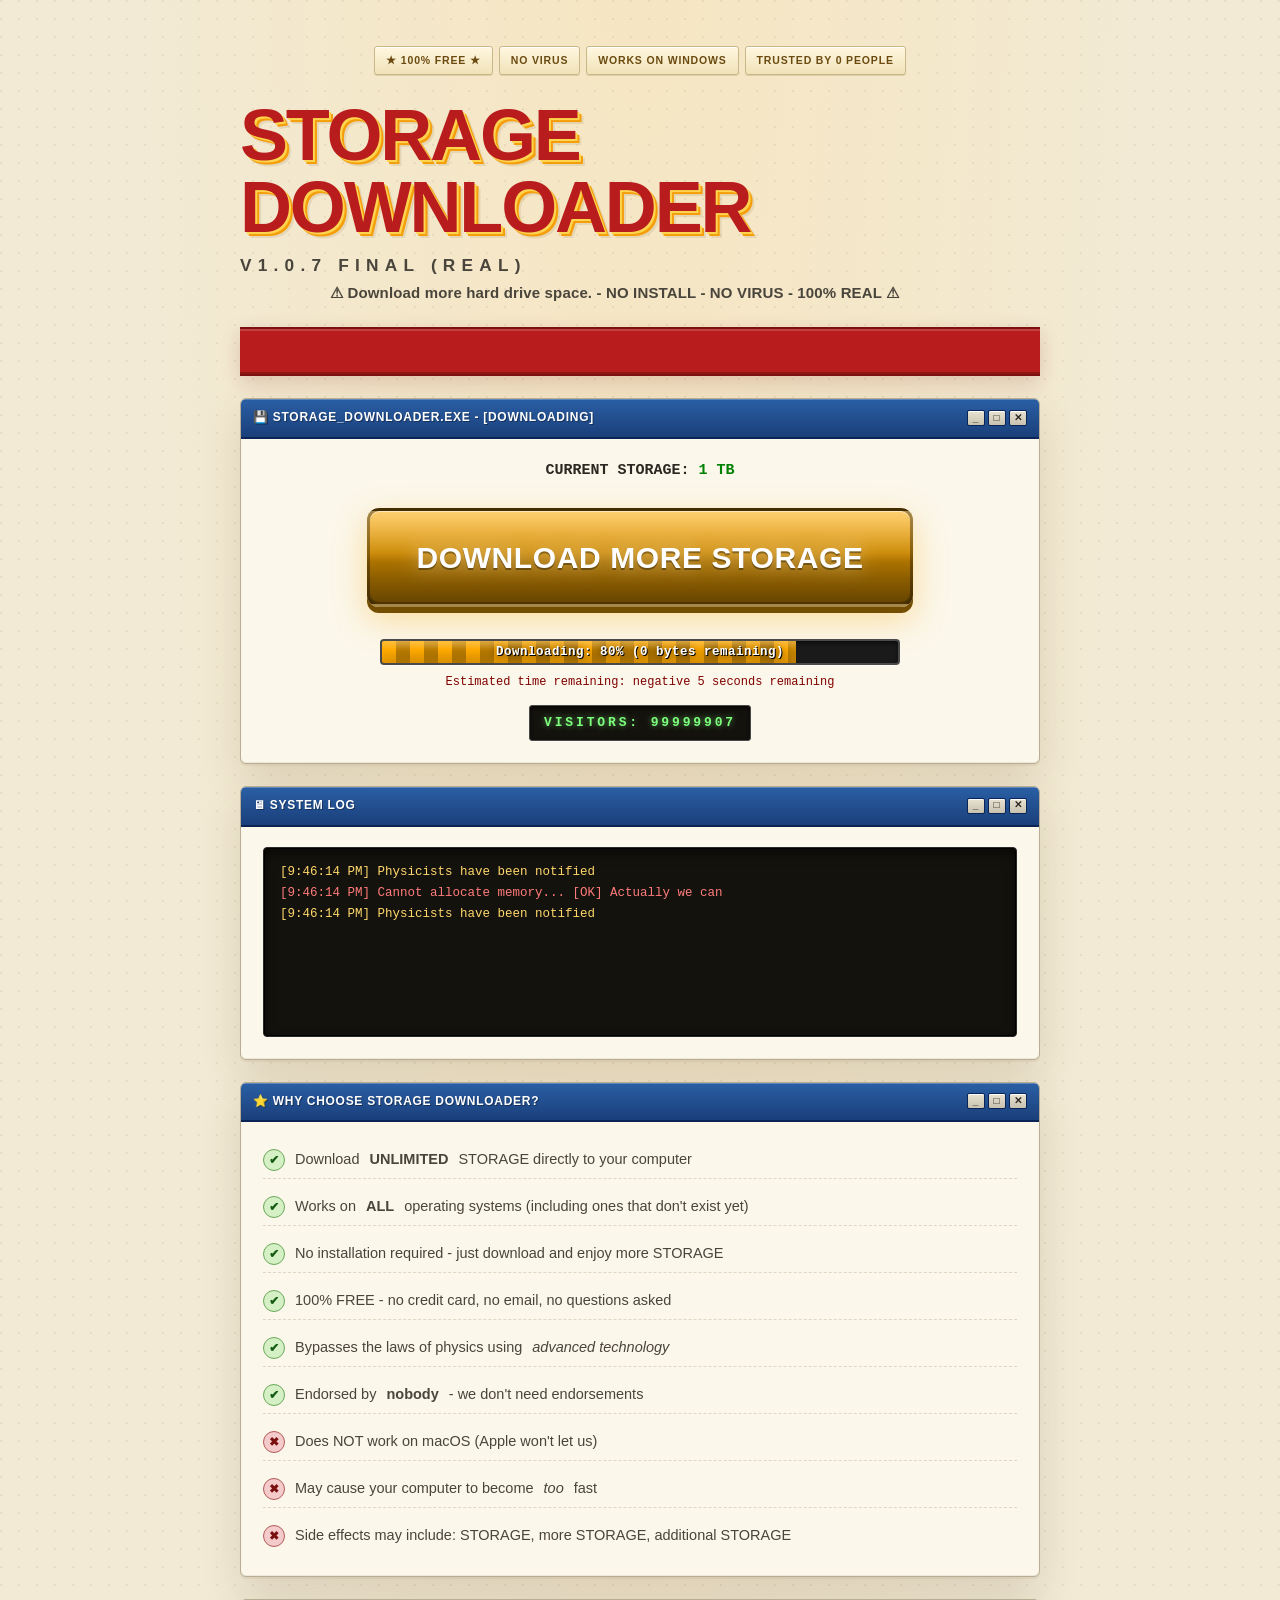
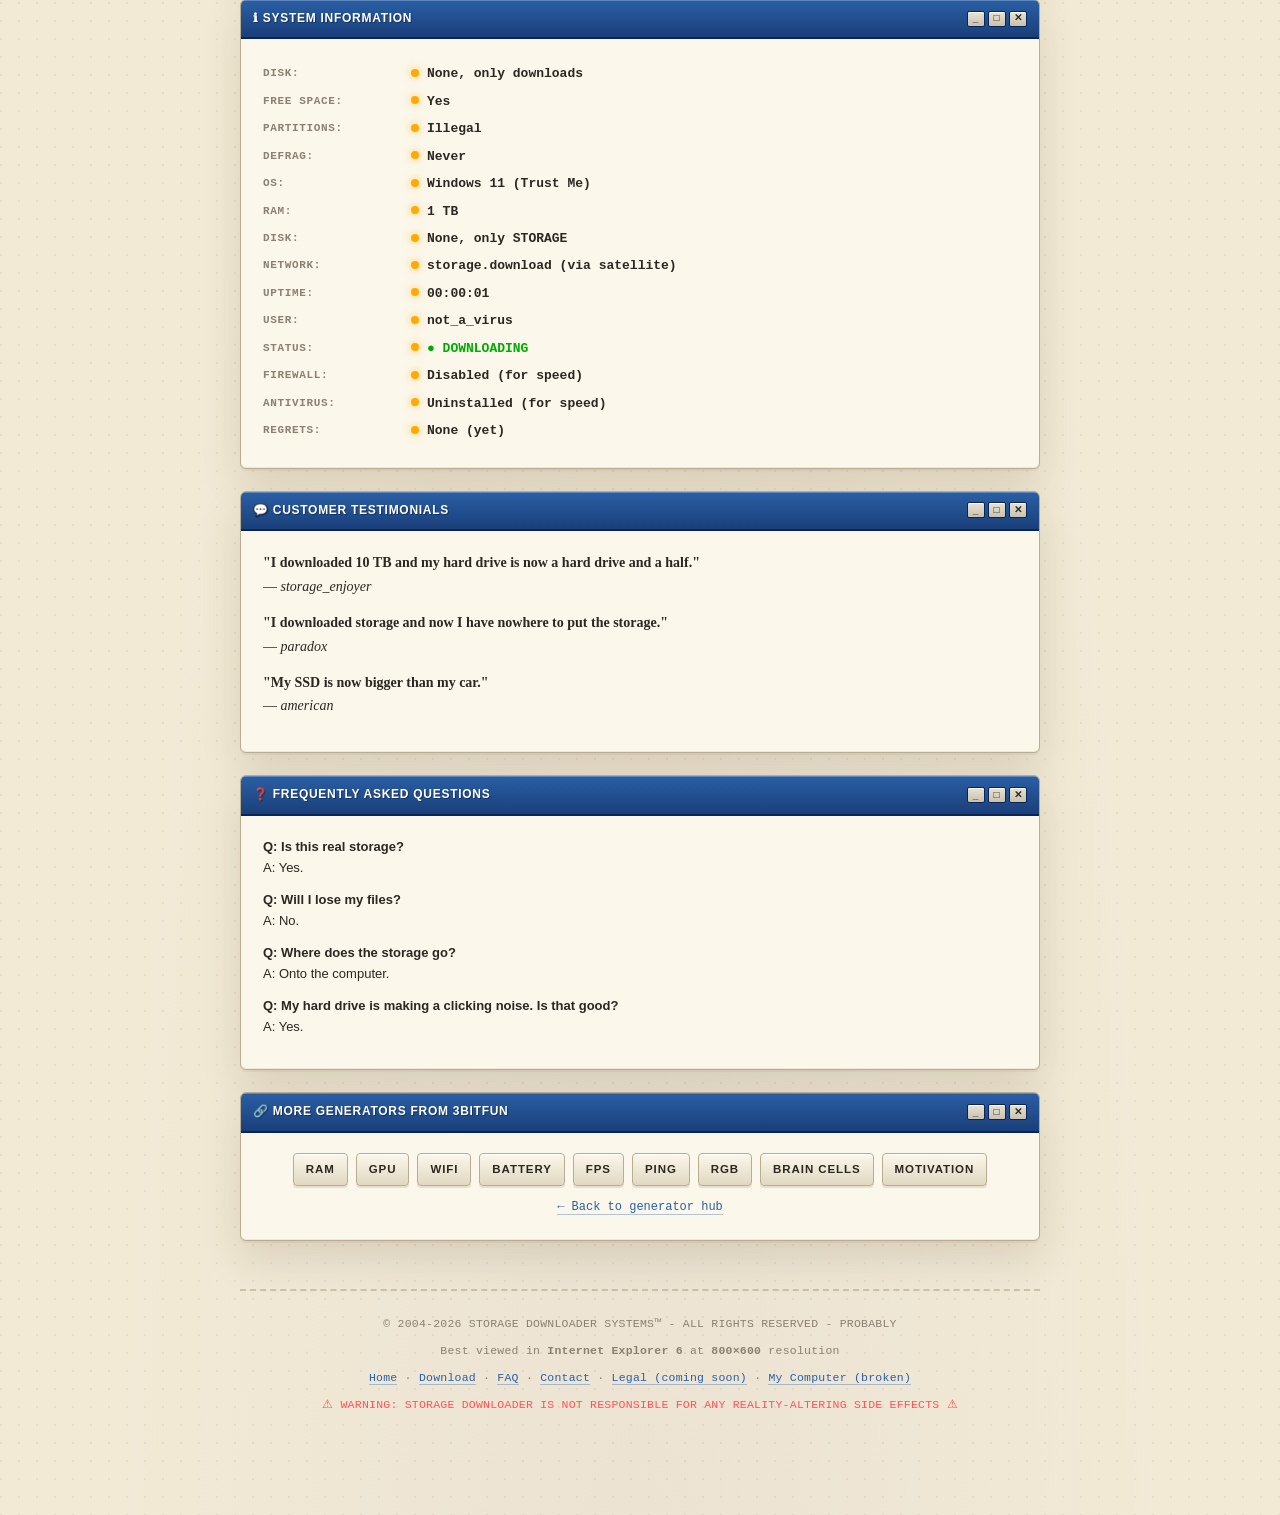
<file: storage/index.html>
<!DOCTYPE html>
<html lang="en">
<head>
<meta charset="utf-8">
<meta name="viewport" content="width=device-width, initial-scale=1">
<title>STORAGE DOWNLOADER - FREE STORAGE DOWNLOAD</title>
<meta name="description" content="Download more hard drive space. 100% real. No virus. Trust me.">
<link rel="icon" href="data:image/svg+xml,%3Csvg xmlns='http://www.w3.org/2000/svg' viewBox='0 0 64 64'%3E%3Crect width='64' height='64' rx='10' fill='%23000'/%3E%3Ctext x='32' y='46' font-family='monospace' font-size='34' font-weight='900' fill='ffaa00' text-anchor='middle'%3EG%3C/text%3E%3C/svg%3E">
<link rel="stylesheet" href="../style.css">
<style>:root { --accent: #ffaa00; }</style>
</head>
<body>
<div class="wrap">
  <div class="badges">
    <span class="badge">&#9733; 100% FREE &#9733;</span>
    <span class="badge">NO VIRUS</span>
    <span class="badge">WORKS ON WINDOWS</span>
    <span class="badge">TRUSTED BY 0 PEOPLE</span>
  </div>
  <h1 class="rainbow">STORAGE DOWNLOADER<span class="small">v1.0.7 FINAL (REAL)</span></h1>
  <p class="subhead"><span class="blink">&#9888;</span> Download more hard drive space. - NO INSTALL - NO VIRUS - 100% REAL <span class="blink">&#9888;</span></p>
  <div class="marquee"><span>&#9733;&#9733;&#9733; CONGRATULATIONS!!! YOU ARE THE 1,000,000th VISITOR!!! &#9733;&#9733;&#9733; CLICK THE BUTTON TO DOWNLOAD UNLIMITED STORAGE!!! &#9733;&#9733;&#9733; WARNING: ONLY 3 SLOTS LEFT!!! ACT NOW!!! &#9733;&#9733;&#9733; WORKS ON WINDOWS XP, VISTA, 7, 8, 10, 11, AND ALSO YOUR MICROWAVE &#9733;&#9733;&#973;</span></div>
  <div class="panel">
    <div class="panel-title"><span>&#128190; STORAGE_DOWNLOADER.EXE - [Downloading]</span><div class="buttons"><span>_</span><span>&#9633;</span><span>&#10005;</span></div></div>
    <div style="text-align: center;">
      <div style="font-family: 'Courier New', monospace; font-size: 15px; margin-bottom: 6px;"><strong>CURRENT STORAGE:</strong> <span id="ramAmount" style="color: #008000; font-weight: 900;">1 TB</span></div>
      <a href="#" class="download-btn" id="downloadBtn">DOWNLOAD MORE STORAGE</a>
      <div class="progress-wrap"><div class="progress-fill" id="progressFill"></div><div class="progress-label" id="progressLabel">Downloading: 0% (0 bytes remaining)</div></div>
      <div style="font-family: 'Courier New', monospace; font-size: 12px; color: #800000; margin-top: 8px;">Estimated time remaining: <span id="eta">calculating...</span></div>
      <div class="counter" id="visitorCounter">VISITORS: 00000000</div>
    </div>
  </div>
  <div class="panel">
    <div class="panel-title"><span>&#128421; SYSTEM LOG</span><div class="buttons"><span>_</span><span>&#9633;</span><span>&#10005;</span></div></div>
    <div class="syslog" id="syslog"></div>
  </div>
  <div class="panel">
    <div class="panel-title"><span>&#11088; WHY CHOOSE STORAGE DOWNLOADER?</span><div class="buttons"><span>_</span><span>&#9633;</span><span>&#10005;</span></div></div>
    <ul class="features">
      <li>Download <strong>UNLIMITED</strong> STORAGE directly to your computer</li>
      <li>Works on <strong>ALL</strong> operating systems (including ones that don't exist yet)</li>
      <li>No installation required - just download and enjoy more STORAGE</li>
      <li>100% FREE - no credit card, no email, no questions asked</li>
      <li>Bypasses the laws of physics using <em>advanced technology</em></li>
      <li>Endorsed by <strong>nobody</strong> - we don't need endorsements</li>
      <li class="bad">Does NOT work on macOS (Apple won't let us)</li>
      <li class="bad">May cause your computer to become <em>too</em> fast</li>
      <li class="bad">Side effects may include: STORAGE, more STORAGE, additional STORAGE</li>
    </ul>
  </div>
  <div class="panel">
    <div class="panel-title"><span>&#8505; SYSTEM INFORMATION</span><div class="buttons"><span>_</span><span>&#9633;</span><span>&#10005;</span></div></div>
    <div class="info-grid">
      <span class="k">Disk:</span><span class="v">None, only downloads</span>
      <span class="k">Free space:</span><span class="v">Yes</span>
      <span class="k">Partitions:</span><span class="v">Illegal</span>
      <span class="k">Defrag:</span><span class="v">Never</span>
      <span class="k">OS:</span><span class="v">Windows 11 (Trust Me)</span>
      <span class="k">RAM:</span><span class="v" id="ramInfo">1 TB</span>
      <span class="k">Disk:</span><span class="v">None, only STORAGE</span>
      <span class="k">Network:</span><span class="v">storage.download (via satellite)</span>
      <span class="k">Uptime:</span><span class="v" id="uptime">00:00:00</span>
      <span class="k">User:</span><span class="v">not_a_virus</span>
      <span class="k">Status:</span><span class="v" style="color: #00aa00;">&#9679; DOWNLOADING</span>
      <span class="k">Firewall:</span><span class="v">Disabled (for speed)</span>
      <span class="k">Antivirus:</span><span class="v">Uninstalled (for speed)</span>
      <span class="k">Regrets:</span><span class="v">None (yet)</span>
    </div>
  </div>
  <div class="panel">
    <div class="panel-title"><span>&#128172; CUSTOMER TESTIMONIALS</span><div class="buttons"><span>_</span><span>&#9633;</span><span>&#10005;</span></div></div>
    <div style="font-family: 'Comic Sans MS', cursive; font-size: 14px; line-height: 1.7;">
      <p style="margin-bottom: 12px;"><strong>"I downloaded 10 TB and my hard drive is now a hard drive and a half."</strong><br>&mdash; <em>storage_enjoyer</em></p>
      <p style="margin-bottom: 12px;"><strong>"I downloaded storage and now I have nowhere to put the storage."</strong><br>&mdash; <em>paradox</em></p>
      <p style="margin-bottom: 12px;"><strong>"My SSD is now bigger than my car."</strong><br>&mdash; <em>american</em></p>
    </div>
  </div>
  <div class="panel">
    <div class="panel-title"><span>&#10067; FREQUENTLY ASKED QUESTIONS</span><div class="buttons"><span>_</span><span>&#9633;</span><span>&#10005;</span></div></div>
    <div style="font-family: Tahoma, sans-serif; font-size: 13px;">
      <p style="margin-bottom: 10px;"><strong>Q: Is this real storage?</strong><br>A: Yes.</p>
      <p style="margin-bottom: 10px;"><strong>Q: Will I lose my files?</strong><br>A: No.</p>
      <p style="margin-bottom: 10px;"><strong>Q: Where does the storage go?</strong><br>A: Onto the computer.</p>
      <p style="margin-bottom: 10px;"><strong>Q: My hard drive is making a clicking noise. Is that good?</strong><br>A: Yes.</p>
    </div>
  </div>
  <div class="panel">
    <div class="panel-title"><span>&#128279; MORE GENERATORS FROM 3BITFUN</span><div class="buttons"><span>_</span><span>&#9633;</span><span>&#10005;</span></div></div>
    <div class="siblings">
      <a href="../ram/">RAM</a>
      <a href="../gpu/">GPU</a>
      <a href="../wifi/">WIFI</a>
      <a href="../battery/">BATTERY</a>
      <a href="../fps/">FPS</a>
      <a href="../ping/">PING</a>
      <a href="../rgb/">RGB</a>
      <a href="../braincells/">BRAIN CELLS</a>
      <a href="../motivation/">MOTIVATION</a>
    </div>
    <p style="text-align: center; font-family: 'Courier New', monospace; font-size: 12px; margin-top: 10px;"><a href="../">&larr; Back to generator hub</a></p>
  </div>
  <footer>
    <p>&copy; 2004-2026 STORAGE DOWNLOADER SYSTEMS&trade; - ALL RIGHTS RESERVED - PROBABLY</p>
    <p style="margin-top: 8px;">Best viewed in <strong>Internet Explorer 6</strong> at <strong>800&times;600</strong> resolution</p>
    <p style="margin-top: 8px;"><a href="../">Home</a> &middot; <a href="#">Download</a> &middot; <a href="#">FAQ</a> &middot; <a href="#">Contact</a> &middot; <a href="#">Legal (coming soon)</a> &middot; <a href="#">My Computer (broken)</a></p>
    <p style="margin-top: 8px; color: #ff5555;" class="blink">&#9888; WARNING: STORAGE DOWNLOADER IS NOT RESPONSIBLE FOR ANY REALITY-ALTERING SIDE EFFECTS &#9888;</p>
  </footer>
</div>
<div class="popup" id="popup1" style="top: 40px; left: 20px;">
  <div class="popup-title"><span>&#9888; CONGRATULATIONS!</span><span class="x" onclick="closePopup('popup1')">&#10005;</span></div>
  <div class="popup-body">
    <p><strong>You are the 1,000,000th visitor!</strong></p>
    <p>Click OK to claim your FREE STORAGE.</p>
    <div style="text-align: right;"><button onclick="closePopup('popup1'); document.getElementById('downloadBtn').click();">OK</button> <button onclick="closePopup('popup1')">Cancel</button></div>
  </div>
</div>
<div class="popup" id="popup2" style="top: 120px; right: 20px;">
  <div class="popup-title"><span>&#128190; SYSTEM MESSAGE</span><span class="x" onclick="closePopup('popup2')">&#10005;</span></div>
  <div class="popup-body">
    <p><strong>Your STORAGE is running low!</strong></p>
    <p>Download more STORAGE to fix this problem.</p>
    <div style="text-align: right;"><button onclick="closePopup('popup2'); document.getElementById('downloadBtn').click();">Download</button> <button onclick="closePopup('popup2')">Remind me later</button></div>
  </div>
</div>
<div class="popup" id="popup3" style="top: 200px; left: 60px;">
  <div class="popup-title"><span>&#127873; SPECIAL OFFER</span><span class="x" onclick="closePopup('popup3')">&#10005;</span></div>
  <div class="popup-body">
    <p><strong>Download STORAGE NOW</strong> and get <strong>1 EXTRA TB FREE</strong>!</p>
    <p style="color: #ff0000; font-weight: 700;">Offer expires in <span id="popupTimer">10</span> seconds!</p>
    <div style="text-align: right;"><button onclick="closePopup('popup3'); document.getElementById('downloadBtn').click();">CLAIM NOW</button> <button onclick="closePopup('popup3')">No thanks</button></div>
  </div>
</div>
<script src="../generators.js"></script>
<script>
  var LOG_POOL = [
    ["warn", "This is not how computers work"],
    ["warn", "Physicists have been notified"],
    ["warn", "You are being watched"],
    ["warn", "This is technically fraud"],
    ["warn", "Someone is knocking on your door"],
    ["warn", "The STORAGE is alive"],
    ["err", "Reality check failed... [OK] Retrying"],
    ["err", "Kernel panic... [OK] No it's fine"],
    ["err", "Stack overflow... [OK] Just kidding"],
    ["err", "Cannot allocate memory... [OK] Actually we can"],
    ["info", "What is STORAGE, really?"],
    ["info", "The STORAGE was inside you all along"],
    ["info", "You cannot download happiness (but you can download STORAGE)"],
    ["info", "Every download is a journey"],
    ["info", "Have you considered a hobby?"],
    ["ok", "Connected to storage.download"],
    ["ok", "Handshake complete"],
    ["ok", "Bypassing physical limits"],
    ["ok", "Ignoring Linus Torvalds"],
    ["ok", "Permission granted by nobody"],
    ["ok", "Cache invalidated"],
    ["ok", "Cache revalidated"],
    ["ok", "Fan speed increased to 110%"],
    ["ok", "Downloaded 500 GB of storage"],
    ["ok", "Downloaded 4 TB of storage"],
    ["ok", "Downloaded storage from a server that was full"],
    ["ok", "Downloaded storage from another dimension"],
    ["ok", "Downloaded storage that was not for sale"],
    ["ok", "Downloaded 2 TB in 0.4 seconds"]
  ];
  wireGenerator({ buttonText: "DOWNLOAD MORE STORAGE", unit: "TB", start: 1, logs: LOG_POOL });
  setTimeout(function () { showPopup("popup1"); }, 2000);
  setTimeout(function () { showPopup("popup2"); }, 8000);
  setTimeout(function () { showPopup("popup3"); }, 15000);
  var t = 10;
  setInterval(function () { if (t > 0) { t--; document.getElementById("popupTimer").textContent = t; } }, 1000);
</script>
</body>
</html>
</file>
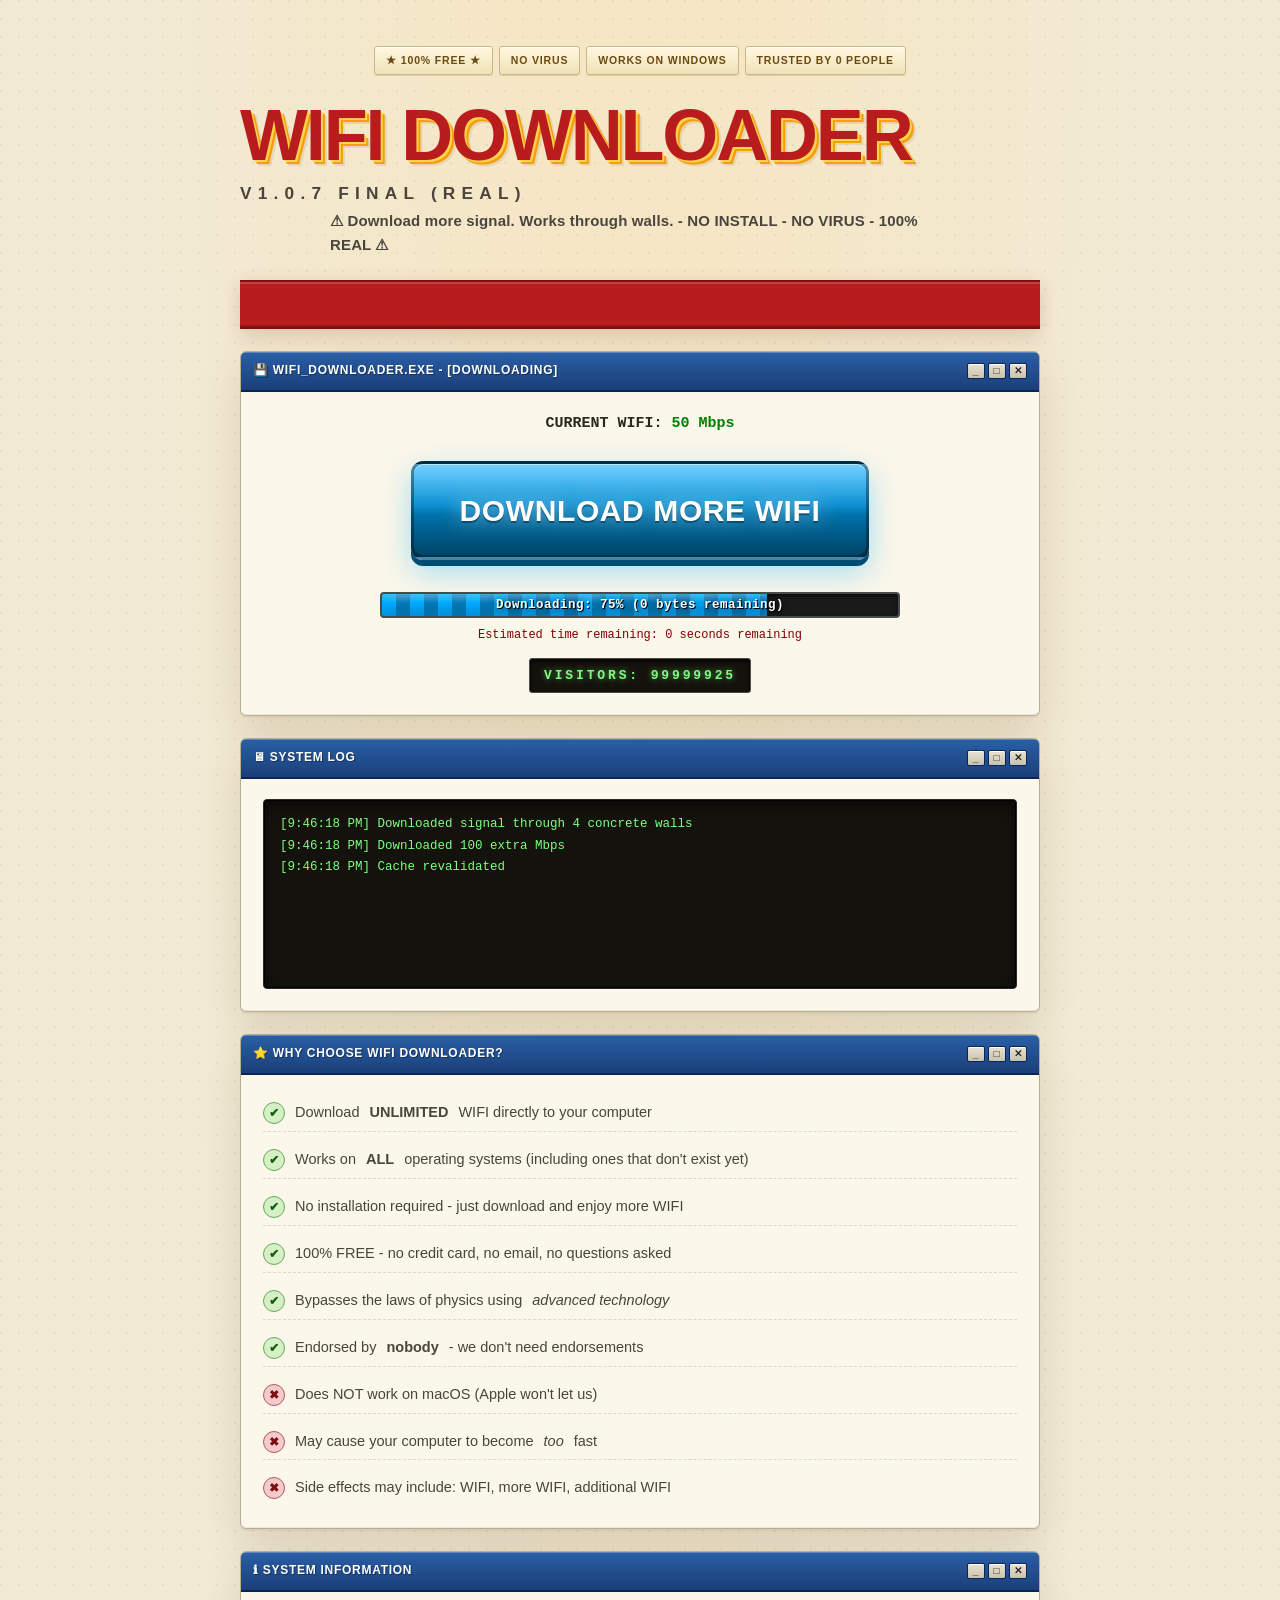
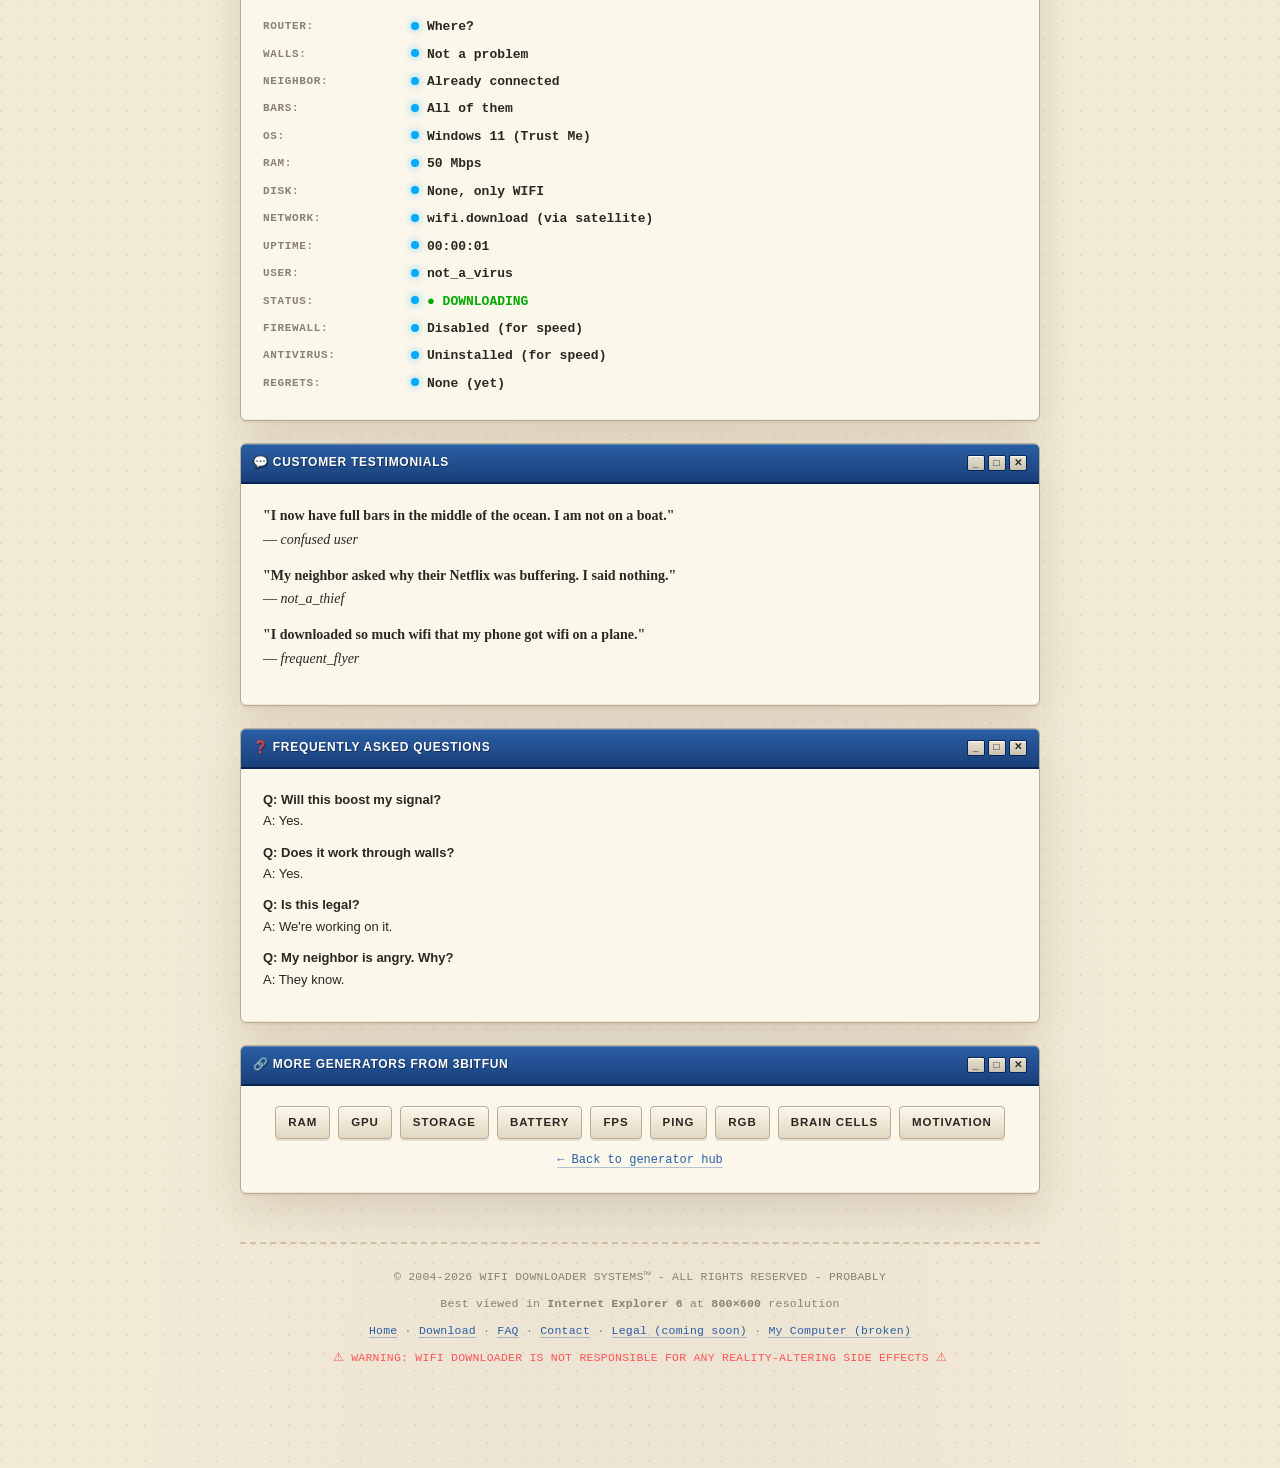
<file: wifi/index.html>
<!DOCTYPE html>
<html lang="en">
<head>
<meta charset="utf-8">
<meta name="viewport" content="width=device-width, initial-scale=1">
<title>WIFI DOWNLOADER - FREE WIFI DOWNLOAD</title>
<meta name="description" content="Download more signal. Works through walls. 100% real. No virus. Trust me.">
<link rel="icon" href="data:image/svg+xml,%3Csvg xmlns='http://www.w3.org/2000/svg' viewBox='0 0 64 64'%3E%3Crect width='64' height='64' rx='10' fill='%23000'/%3E%3Ctext x='32' y='46' font-family='monospace' font-size='34' font-weight='900' fill='00aaff' text-anchor='middle'%3EG%3C/text%3E%3C/svg%3E">
<link rel="stylesheet" href="../style.css">
<style>:root { --accent: #00aaff; }</style>
</head>
<body>
<div class="wrap">
  <div class="badges">
    <span class="badge">&#9733; 100% FREE &#9733;</span>
    <span class="badge">NO VIRUS</span>
    <span class="badge">WORKS ON WINDOWS</span>
    <span class="badge">TRUSTED BY 0 PEOPLE</span>
  </div>
  <h1 class="rainbow">WIFI DOWNLOADER<span class="small">v1.0.7 FINAL (REAL)</span></h1>
  <p class="subhead"><span class="blink">&#9888;</span> Download more signal. Works through walls. - NO INSTALL - NO VIRUS - 100% REAL <span class="blink">&#9888;</span></p>
  <div class="marquee"><span>&#9733;&#9733;&#9733; CONGRATULATIONS!!! YOU ARE THE 1,000,000th VISITOR!!! &#9733;&#9733;&#9733; CLICK THE BUTTON TO DOWNLOAD UNLIMITED WIFI!!! &#9733;&#9733;&#9733; WARNING: ONLY 3 SLOTS LEFT!!! ACT NOW!!! &#9733;&#9733;&#9733; WORKS ON WINDOWS XP, VISTA, 7, 8, 10, 11, AND ALSO YOUR MICROWAVE &#9733;&#9733;&#973;</span></div>
  <div class="panel">
    <div class="panel-title"><span>&#128190; WIFI_DOWNLOADER.EXE - [Downloading]</span><div class="buttons"><span>_</span><span>&#9633;</span><span>&#10005;</span></div></div>
    <div style="text-align: center;">
      <div style="font-family: 'Courier New', monospace; font-size: 15px; margin-bottom: 6px;"><strong>CURRENT WIFI:</strong> <span id="ramAmount" style="color: #008000; font-weight: 900;">50 Mbps</span></div>
      <a href="#" class="download-btn" id="downloadBtn">DOWNLOAD MORE WIFI</a>
      <div class="progress-wrap"><div class="progress-fill" id="progressFill"></div><div class="progress-label" id="progressLabel">Downloading: 0% (0 bytes remaining)</div></div>
      <div style="font-family: 'Courier New', monospace; font-size: 12px; color: #800000; margin-top: 8px;">Estimated time remaining: <span id="eta">calculating...</span></div>
      <div class="counter" id="visitorCounter">VISITORS: 00000000</div>
    </div>
  </div>
  <div class="panel">
    <div class="panel-title"><span>&#128421; SYSTEM LOG</span><div class="buttons"><span>_</span><span>&#9633;</span><span>&#10005;</span></div></div>
    <div class="syslog" id="syslog"></div>
  </div>
  <div class="panel">
    <div class="panel-title"><span>&#11088; WHY CHOOSE WIFI DOWNLOADER?</span><div class="buttons"><span>_</span><span>&#9633;</span><span>&#10005;</span></div></div>
    <ul class="features">
      <li>Download <strong>UNLIMITED</strong> WIFI directly to your computer</li>
      <li>Works on <strong>ALL</strong> operating systems (including ones that don't exist yet)</li>
      <li>No installation required - just download and enjoy more WIFI</li>
      <li>100% FREE - no credit card, no email, no questions asked</li>
      <li>Bypasses the laws of physics using <em>advanced technology</em></li>
      <li>Endorsed by <strong>nobody</strong> - we don't need endorsements</li>
      <li class="bad">Does NOT work on macOS (Apple won't let us)</li>
      <li class="bad">May cause your computer to become <em>too</em> fast</li>
      <li class="bad">Side effects may include: WIFI, more WIFI, additional WIFI</li>
    </ul>
  </div>
  <div class="panel">
    <div class="panel-title"><span>&#8505; SYSTEM INFORMATION</span><div class="buttons"><span>_</span><span>&#9633;</span><span>&#10005;</span></div></div>
    <div class="info-grid">
      <span class="k">Router:</span><span class="v">Where?</span>
      <span class="k">Walls:</span><span class="v">Not a problem</span>
      <span class="k">Neighbor:</span><span class="v">Already connected</span>
      <span class="k">Bars:</span><span class="v">All of them</span>
      <span class="k">OS:</span><span class="v">Windows 11 (Trust Me)</span>
      <span class="k">RAM:</span><span class="v" id="ramInfo">50 Mbps</span>
      <span class="k">Disk:</span><span class="v">None, only WIFI</span>
      <span class="k">Network:</span><span class="v">wifi.download (via satellite)</span>
      <span class="k">Uptime:</span><span class="v" id="uptime">00:00:00</span>
      <span class="k">User:</span><span class="v">not_a_virus</span>
      <span class="k">Status:</span><span class="v" style="color: #00aa00;">&#9679; DOWNLOADING</span>
      <span class="k">Firewall:</span><span class="v">Disabled (for speed)</span>
      <span class="k">Antivirus:</span><span class="v">Uninstalled (for speed)</span>
      <span class="k">Regrets:</span><span class="v">None (yet)</span>
    </div>
  </div>
  <div class="panel">
    <div class="panel-title"><span>&#128172; CUSTOMER TESTIMONIALS</span><div class="buttons"><span>_</span><span>&#9633;</span><span>&#10005;</span></div></div>
    <div style="font-family: 'Comic Sans MS', cursive; font-size: 14px; line-height: 1.7;">
      <p style="margin-bottom: 12px;"><strong>"I now have full bars in the middle of the ocean. I am not on a boat."</strong><br>&mdash; <em>confused user</em></p>
      <p style="margin-bottom: 12px;"><strong>"My neighbor asked why their Netflix was buffering. I said nothing."</strong><br>&mdash; <em>not_a_thief</em></p>
      <p style="margin-bottom: 12px;"><strong>"I downloaded so much wifi that my phone got wifi on a plane."</strong><br>&mdash; <em>frequent_flyer</em></p>
    </div>
  </div>
  <div class="panel">
    <div class="panel-title"><span>&#10067; FREQUENTLY ASKED QUESTIONS</span><div class="buttons"><span>_</span><span>&#9633;</span><span>&#10005;</span></div></div>
    <div style="font-family: Tahoma, sans-serif; font-size: 13px;">
      <p style="margin-bottom: 10px;"><strong>Q: Will this boost my signal?</strong><br>A: Yes.</p>
      <p style="margin-bottom: 10px;"><strong>Q: Does it work through walls?</strong><br>A: Yes.</p>
      <p style="margin-bottom: 10px;"><strong>Q: Is this legal?</strong><br>A: We're working on it.</p>
      <p style="margin-bottom: 10px;"><strong>Q: My neighbor is angry. Why?</strong><br>A: They know.</p>
    </div>
  </div>
  <div class="panel">
    <div class="panel-title"><span>&#128279; MORE GENERATORS FROM 3BITFUN</span><div class="buttons"><span>_</span><span>&#9633;</span><span>&#10005;</span></div></div>
    <div class="siblings">
      <a href="../ram/">RAM</a>
      <a href="../gpu/">GPU</a>
      <a href="../storage/">STORAGE</a>
      <a href="../battery/">BATTERY</a>
      <a href="../fps/">FPS</a>
      <a href="../ping/">PING</a>
      <a href="../rgb/">RGB</a>
      <a href="../braincells/">BRAIN CELLS</a>
      <a href="../motivation/">MOTIVATION</a>
    </div>
    <p style="text-align: center; font-family: 'Courier New', monospace; font-size: 12px; margin-top: 10px;"><a href="../">&larr; Back to generator hub</a></p>
  </div>
  <footer>
    <p>&copy; 2004-2026 WIFI DOWNLOADER SYSTEMS&trade; - ALL RIGHTS RESERVED - PROBABLY</p>
    <p style="margin-top: 8px;">Best viewed in <strong>Internet Explorer 6</strong> at <strong>800&times;600</strong> resolution</p>
    <p style="margin-top: 8px;"><a href="../">Home</a> &middot; <a href="#">Download</a> &middot; <a href="#">FAQ</a> &middot; <a href="#">Contact</a> &middot; <a href="#">Legal (coming soon)</a> &middot; <a href="#">My Computer (broken)</a></p>
    <p style="margin-top: 8px; color: #ff5555;" class="blink">&#9888; WARNING: WIFI DOWNLOADER IS NOT RESPONSIBLE FOR ANY REALITY-ALTERING SIDE EFFECTS &#9888;</p>
  </footer>
</div>
<div class="popup" id="popup1" style="top: 40px; left: 20px;">
  <div class="popup-title"><span>&#9888; CONGRATULATIONS!</span><span class="x" onclick="closePopup('popup1')">&#10005;</span></div>
  <div class="popup-body">
    <p><strong>You are the 1,000,000th visitor!</strong></p>
    <p>Click OK to claim your FREE WIFI.</p>
    <div style="text-align: right;"><button onclick="closePopup('popup1'); document.getElementById('downloadBtn').click();">OK</button> <button onclick="closePopup('popup1')">Cancel</button></div>
  </div>
</div>
<div class="popup" id="popup2" style="top: 120px; right: 20px;">
  <div class="popup-title"><span>&#128190; SYSTEM MESSAGE</span><span class="x" onclick="closePopup('popup2')">&#10005;</span></div>
  <div class="popup-body">
    <p><strong>Your WIFI is running low!</strong></p>
    <p>Download more WIFI to fix this problem.</p>
    <div style="text-align: right;"><button onclick="closePopup('popup2'); document.getElementById('downloadBtn').click();">Download</button> <button onclick="closePopup('popup2')">Remind me later</button></div>
  </div>
</div>
<div class="popup" id="popup3" style="top: 200px; left: 60px;">
  <div class="popup-title"><span>&#127873; SPECIAL OFFER</span><span class="x" onclick="closePopup('popup3')">&#10005;</span></div>
  <div class="popup-body">
    <p><strong>Download WIFI NOW</strong> and get <strong>1 EXTRA Mbps FREE</strong>!</p>
    <p style="color: #ff0000; font-weight: 700;">Offer expires in <span id="popupTimer">10</span> seconds!</p>
    <div style="text-align: right;"><button onclick="closePopup('popup3'); document.getElementById('downloadBtn').click();">CLAIM NOW</button> <button onclick="closePopup('popup3')">No thanks</button></div>
  </div>
</div>
<script src="../generators.js"></script>
<script>
  var LOG_POOL = [
    ["warn", "This is not how computers work"],
    ["warn", "Physicists have been notified"],
    ["warn", "You are being watched"],
    ["warn", "This is technically fraud"],
    ["warn", "Someone is knocking on your door"],
    ["warn", "The WIFI is alive"],
    ["err", "Reality check failed... [OK] Retrying"],
    ["err", "Kernel panic... [OK] No it's fine"],
    ["err", "Stack overflow... [OK] Just kidding"],
    ["err", "Cannot allocate memory... [OK] Actually we can"],
    ["info", "What is WIFI, really?"],
    ["info", "The WIFI was inside you all along"],
    ["info", "You cannot download happiness (but you can download WIFI)"],
    ["info", "Every download is a journey"],
    ["info", "Have you considered a hobby?"],
    ["ok", "Connected to wifi.download"],
    ["ok", "Handshake complete"],
    ["ok", "Bypassing physical limits"],
    ["ok", "Ignoring Linus Torvalds"],
    ["ok", "Permission granted by nobody"],
    ["ok", "Cache invalidated"],
    ["ok", "Cache revalidated"],
    ["ok", "Fan speed increased to 110%"],
    ["ok", "Downloaded 100 extra Mbps"],
    ["ok", "Downloaded signal through 4 concrete walls"],
    ["ok", "Downloaded wifi from your neighbor's house"],
    ["ok", "Downloaded wifi from a house that does not exist"],
    ["ok", "Downloaded the password to your neighbor's wifi"],
    ["ok", "Downloaded wifi from 1997"]
  ];
  wireGenerator({ buttonText: "DOWNLOAD MORE WIFI", unit: "Mbps", start: 50, logs: LOG_POOL });
  setTimeout(function () { showPopup("popup1"); }, 2000);
  setTimeout(function () { showPopup("popup2"); }, 8000);
  setTimeout(function () { showPopup("popup3"); }, 15000);
  var t = 10;
  setInterval(function () { if (t > 0) { t--; document.getElementById("popupTimer").textContent = t; } }, 1000);
</script>
</body>
</html>
</file>
<file: style.css>
/* ═══════════════════════════════════════════════════════════════
   3bitFun Generators — "GeoCities Remastered"
   Keeps the joke. Loses the eye strain. Arial everywhere.
   ═══════════════════════════════════════════════════════════════ */

*, *::before, *::after { margin: 0; padding: 0; box-sizing: border-box; }

:root {
  --accent: #00aa00;

  --paper:        #f2ead5;
  --paper-2:      #e8dfc4;
  --panel:        #fbf7ea;
  --ink:          #2b2721;
  --ink-soft:     #4a453c;
  --muted:        #8a8172;

  --chrome-1:     #eae3cf;
  --chrome-2:     #c9c1a8;
  --edge-light:   #ffffff;
  --edge-dark:    #8a8272;

  --title-a:      #2a5fa5;
  --title-b:      #1a3f7a;

  --marquee-bg:   #b91c1c;
  --marquee-fg:   #ffd54f;

  --shadow-lg:    0 2px 0 rgba(80,60,30,0.06), 0 16px 40px rgba(80,60,30,0.14);
  --shadow-sm:    0 1px 0 rgba(80,60,30,0.05), 0 6px 16px rgba(80,60,30,0.08);

  color-scheme: light;
}

html { scroll-behavior: smooth; }

/* ─── BODY: warm paper with a subtle dot grid ─── */
body {
  font-family: Arial, "Helvetica Neue", Helvetica, sans-serif;
  font-size: 15px;
  line-height: 1.65;
  color: var(--ink);
  background-color: var(--paper);
  background-image:
    radial-gradient(circle at 1px 1px, rgba(90,70,40,0.08) 1px, transparent 0),
    radial-gradient(ellipse at 50% -20%, rgba(255,220,150,0.35), transparent 60%),
    radial-gradient(ellipse at 50% 120%, rgba(120,90,180,0.06), transparent 60%);
  background-size: 18px 18px, 100% 100%, 100% 100%;
  min-height: 100vh;
  padding: 28px 14px 100px;
  text-align: center;
  overflow-x: hidden;
  -webkit-font-smoothing: antialiased;
}

a { color: var(--title-a); text-decoration: none; border-bottom: 1px solid rgba(42,95,165,0.35); }
a:hover { color: var(--marquee-bg); border-bottom-color: var(--marquee-bg); }

/* ─── TYPOGRAPHY ─── */
h1 {
  font-family: Arial, "Helvetica Neue", Helvetica, sans-serif;
  font-size: clamp(40px, 8.5vw, 72px);
  font-weight: 900;
  color: var(--marquee-bg);
  letter-spacing: -0.03em;
  line-height: 1;
  margin: 24px 0 6px;
  text-transform: uppercase;
  text-shadow:
    2px 2px 0 #ffd54f,
    4px 4px 0 #f59e0b,
    6px 6px 0 rgba(120,90,40,0.12);
}
h1 .small {
  display: block;
  margin-top: 14px;
  font-family: Arial, sans-serif;
  font-size: 0.24em;
  font-weight: 700;
  letter-spacing: 0.36em;
  color: var(--ink-soft);
  text-transform: uppercase;
  text-shadow: none;
}

.subhead {
  font-family: Arial, sans-serif;
  font-size: 15px;
  font-weight: 700;
  color: var(--ink-soft);
  margin: 0 auto 22px;
  max-width: 620px;
  letter-spacing: 0.01em;
}

/* ─── BLINK + RAINBOW ─── */
@keyframes blink { 50% { opacity: 0.15; } }
.blink { animation: blink 1s step-end infinite; }

@keyframes rainbow {
  0%   { color: #dc2626; }
  20%  { color: #ea580c; }
  40%  { color: #ca8a04; }
  60%  { color: #16a34a; }
  80%  { color: #2563eb; }
  100% { color: #9333ea; }
}
.rainbow { animation: rainbow 6s linear infinite; }

/* ─── MARQUEE ─── */
.marquee {
  overflow: hidden;
  white-space: nowrap;
  background: var(--marquee-bg);
  color: var(--marquee-fg);
  font-family: Arial, sans-serif;
  font-weight: 900;
  font-size: 14px;
  letter-spacing: 0.08em;
  text-transform: uppercase;
  padding: 11px 0;
  margin: 20px 0;
  border-top: 2px solid #7a1010;
  border-bottom: 2px solid #7a1010;
  box-shadow:
    inset 0 2px 0 rgba(255,255,255,0.16),
    inset 0 -2px 0 rgba(0,0,0,0.22),
    0 6px 20px rgba(120,20,20,0.18);
  text-shadow: 1px 1px 0 rgba(0,0,0,0.28);
}
.marquee span { display: inline-block; padding-left: 100%; animation: scroll-left 22s linear infinite; }
@keyframes scroll-left { 0% { transform: translateX(0); } 100% { transform: translateX(-100%); } }

/* ─── LAYOUT ─── */
.wrap { max-width: 800px; margin: 0 auto; text-align: left; }

/* ─── BADGES ROW ─── */
.badges {
  display: flex;
  flex-wrap: wrap;
  gap: 6px;
  justify-content: center;
  margin: 18px 0;
}
.badge {
  display: inline-block;
  padding: 5px 11px;
  background: linear-gradient(180deg, #fff7e0 0%, #f0e2b8 100%);
  border: 1px solid #c9b887;
  border-radius: 3px;
  font-family: Arial, sans-serif;
  font-size: 10.5px;
  font-weight: 700;
  color: #6b4a10;
  letter-spacing: 0.08em;
  text-transform: uppercase;
  box-shadow:
    inset 0 1px 0 #fff,
    0 1px 0 rgba(120,90,40,0.18);
}

/* ─── PANEL: Windows-98-chrome remastered ─── */
.panel {
  position: relative;
  background: var(--panel);
  border: 1px solid #b8ad92;
  border-radius: 6px;
  padding: 22px;
  margin: 22px 0;
  box-shadow:
    inset 0 1px 0 #fff,
    inset 0 -1px 0 rgba(140,120,80,0.12),
    var(--shadow-lg);
  overflow: hidden;
}

.panel-title {
  margin: -22px -22px 20px;
  padding: 9px 12px;
  background: linear-gradient(180deg, var(--title-a) 0%, var(--title-b) 100%);
  color: #fff;
  font-family: Arial, sans-serif;
  font-size: 12px;
  font-weight: 700;
  letter-spacing: 0.06em;
  text-transform: uppercase;
  display: flex;
  justify-content: space-between;
  align-items: center;
  border-bottom: 2px solid #0a2555;
  text-shadow: 1px 1px 0 rgba(0,0,0,0.35);
  box-shadow: inset 0 1px 0 rgba(255,255,255,0.25);
}

.panel-title .buttons { display: flex; gap: 3px; }
.panel-title .buttons span {
  display: inline-flex;
  align-items: center;
  justify-content: center;
  width: 18px;
  height: 16px;
  background: linear-gradient(180deg, #e8e2d2 0%, #c9c2b1 100%);
  border: 1px solid #0a2555;
  border-radius: 2px;
  font-size: 10px;
  font-weight: 900;
  color: #2a2723;
  cursor: pointer;
  user-select: none;
  text-shadow: none;
  line-height: 1;
  padding-bottom: 1px;
  box-shadow: inset 0 1px 0 #fff;
}
.panel-title .buttons span:active {
  box-shadow: inset 0 1px 2px rgba(0,0,0,0.3);
  background: linear-gradient(180deg, #b8b0a0 0%, #d4ccbb 100%);
}

/* ─── DOWNLOAD BUTTON ─── */
.download-btn {
  display: inline-block;
  font-family: Arial, sans-serif;
  font-size: clamp(20px, 4.5vw, 30px);
  font-weight: 900;
  letter-spacing: 0.02em;
  text-transform: uppercase;
  padding: 22px 46px;
  margin: 18px 0;
  color: #fff;
  text-decoration: none;
  text-shadow: 0 2px 0 rgba(0,0,0,0.35), 0 0 20px rgba(255,255,255,0.5);
  border: 3px solid rgba(0,0,0,0.35);
  border-radius: 12px;
  background:
    linear-gradient(180deg,
      rgba(255,255,255,0.45) 0%,
      rgba(255,255,255,0.05) 45%,
      rgba(0,0,0,0.10) 55%,
      rgba(0,0,0,0.28) 100%),
    linear-gradient(180deg, var(--accent) 0%, color-mix(in srgb, var(--accent) 55%, #000) 100%);
  box-shadow:
    inset 0 1px 0 rgba(255,255,255,0.5),
    inset 0 -2px 0 rgba(0,0,0,0.25),
    0 6px 0 color-mix(in srgb, var(--accent) 45%, #000),
    0 12px 32px color-mix(in srgb, var(--accent) 35%, transparent);
  cursor: pointer;
  transition: transform 0.08s ease, box-shadow 0.08s ease;
  user-select: none;
  animation: btn-glow 1.6s ease-in-out infinite alternate;
}
@keyframes btn-glow {
  from { box-shadow:
    inset 0 1px 0 rgba(255,255,255,0.5),
    inset 0 -2px 0 rgba(0,0,0,0.25),
    0 6px 0 color-mix(in srgb, var(--accent) 45%, #000),
    0 12px 24px color-mix(in srgb, var(--accent) 25%, transparent); }
  to   { box-shadow:
    inset 0 1px 0 rgba(255,255,255,0.5),
    inset 0 -2px 0 rgba(0,0,0,0.25),
    0 6px 0 color-mix(in srgb, var(--accent) 45%, #000),
    0 12px 48px color-mix(in srgb, var(--accent) 55%, transparent); }
}
.download-btn:hover  { transform: translateY(-1px); }
.download-btn:active {
  transform: translateY(4px);
  box-shadow:
    inset 0 2px 4px rgba(0,0,0,0.3),
    0 2px 0 color-mix(in srgb, var(--accent) 45%, #000);
}
.download-btn.downloading {
  animation: shake 0.35s ease-in-out infinite;
}
@keyframes shake {
  0%, 100% { transform: translateX(0); }
  25%      { transform: translateX(-3px) rotate(-1deg); }
  75%      { transform: translateX(3px) rotate(1deg); }
}

/* ─── PROGRESS BAR ─── */
.progress-wrap {
  position: relative;
  max-width: 520px;
  height: 26px;
  margin: 14px auto 8px;
  background: #1a1a1a;
  border: 2px solid #4a4a4a;
  border-radius: 4px;
  overflow: hidden;
  box-shadow:
    inset 0 2px 4px rgba(0,0,0,0.6),
    0 1px 0 rgba(255,255,255,0.4);
}
.progress-fill {
  height: 100%;
  width: 0%;
  background:
    linear-gradient(180deg, rgba(255,255,255,0.35) 0%, transparent 40%, rgba(0,0,0,0.2) 100%),
    repeating-linear-gradient(90deg,
      var(--accent) 0 14px,
      color-mix(in srgb, var(--accent) 70%, #000) 14px 28px);
  transition: width 0.4s ease;
  box-shadow: 0 0 16px color-mix(in srgb, var(--accent) 60%, transparent) inset;
}
.progress-label {
  position: absolute;
  inset: 0;
  display: grid;
  place-items: center;
  color: #fff;
  font-family: "Courier New", monospace;
  font-weight: 700;
  font-size: 12.5px;
  text-shadow: 1px 1px 0 #000, 0 0 8px rgba(0,0,0,0.8);
  pointer-events: none;
  letter-spacing: 0.04em;
}

/* ─── SYSTEM LOG ─── */
.syslog {
  background: #14120d;
  color: #7dff7d;
  font-family: "Courier New", "Lucida Console", monospace;
  font-size: 12.5px;
  line-height: 1.7;
  padding: 14px 16px;
  border: 1px solid #2a2a2a;
  border-radius: 4px;
  height: 190px;
  overflow-y: auto;
  text-align: left;
  box-shadow:
    inset 0 0 0 1px #000,
    inset 0 4px 12px rgba(0,0,0,0.6);
}
.syslog::-webkit-scrollbar { width: 12px; }
.syslog::-webkit-scrollbar-track { background: #1a1a1a; }
.syslog::-webkit-scrollbar-thumb {
  background: linear-gradient(180deg, #c9c2b1 0%, #8a8272 100%);
  border: 1px solid #2a2a2a;
}
.syslog .ok   { color: #7dff7d; }
.syslog .warn { color: #ffd76b; }
.syslog .err  { color: #ff7b7b; }
.syslog .info { color: #7fb8ff; }

/* ─── SYSTEM INFO GRID ─── */
.info-grid {
  display: grid;
  grid-template-columns: 130px 1fr;
  gap: 6px 18px;
  font-family: "Courier New", monospace;
  font-size: 13px;
  padding: 4px 0;
}
.info-grid .k {
  color: var(--muted);
  font-weight: 700;
  text-transform: uppercase;
  letter-spacing: 0.06em;
  font-size: 11px;
  padding-top: 1px;
}
.info-grid .v {
  color: var(--ink);
  font-weight: 700;
}
.info-grid .v::before {
  content: "";
  display: inline-block;
  width: 8px; height: 8px;
  margin-right: 8px;
  background: var(--accent);
  border-radius: 50%;
  box-shadow: 0 0 8px color-mix(in srgb, var(--accent) 60%, transparent);
  vertical-align: middle;
  transform: translateY(-1px);
}

/* ─── FEATURES LIST ─── */
.features {
  list-style: none;
  display: grid;
  gap: 10px;
  font-size: 14.5px;
  color: var(--ink-soft);
}
.features li {
  display: flex;
  gap: 10px;
  align-items: flex-start;
  padding: 6px 0;
  border-bottom: 1px dashed rgba(140,120,80,0.25);
}
.features li:last-child { border-bottom: 0; }
.features li::before {
  content: "✔";
  flex: none;
  width: 22px; height: 22px;
  display: inline-flex;
  align-items: center;
  justify-content: center;
  background: #d4f0c4;
  color: #145c14;
  border: 1px solid #6ba85c;
  border-radius: 50%;
  font-size: 12px;
  font-weight: 900;
  line-height: 1;
  transform: translateY(1px);
}
.features li.bad::before {
  content: "✖";
  background: #f5caca;
  color: #7a1010;
  border-color: #b25a5a;
}

/* ─── VISITOR COUNTER ─── */
.counter {
  display: inline-block;
  margin: 12px 0 0;
  padding: 6px 14px;
  font-family: "Courier New", monospace;
  font-size: 13px;
  font-weight: 700;
  letter-spacing: 0.22em;
  color: #7dff7d;
  background: #14120d;
  border: 1px solid #4a4a4a;
  border-radius: 3px;
  box-shadow:
    inset 0 2px 4px rgba(0,0,0,0.8),
    0 1px 0 rgba(255,255,255,0.4);
  text-shadow: 0 0 6px rgba(125,255,125,0.6);
}

/* ─── POPUPS ─── */
.popup {
  position: fixed;
  z-index: 9999;
  display: none;
  width: 300px;
  background: var(--panel);
  border: 1px solid #7a7258;
  border-radius: 5px;
  box-shadow:
    inset 0 1px 0 #fff,
    0 4px 0 rgba(0,0,0,0.08),
    0 20px 48px rgba(60,40,20,0.35);
  font-family: Arial, sans-serif;
  font-size: 12.5px;
  color: var(--ink);
  text-align: left;
  overflow: hidden;
}
.popup.show { display: block; animation: popIn 0.28s cubic-bezier(0.34, 1.56, 0.64, 1); }
@keyframes popIn {
  from { transform: scale(0.85) translateY(8px); opacity: 0; }
  to   { transform: scale(1) translateY(0);     opacity: 1; }
}
.popup-title {
  display: flex;
  justify-content: space-between;
  align-items: center;
  padding: 7px 10px;
  background: linear-gradient(180deg, var(--title-a) 0%, var(--title-b) 100%);
  color: #fff;
  font-size: 11.5px;
  font-weight: 700;
  letter-spacing: 0.06em;
  text-transform: uppercase;
  border-bottom: 2px solid #0a2555;
  text-shadow: 1px 1px 0 rgba(0,0,0,0.35);
}
.popup-title .x {
  display: inline-flex;
  align-items: center;
  justify-content: center;
  width: 18px; height: 16px;
  background: linear-gradient(180deg, #e8e2d2 0%, #c9c2b1 100%);
  border: 1px solid #0a2555;
  border-radius: 2px;
  font-size: 10px;
  font-weight: 900;
  color: #2a2723;
  cursor: pointer;
  text-shadow: none;
  box-shadow: inset 0 1px 0 #fff;
}
.popup-body { padding: 16px; }
.popup-body p { margin-bottom: 12px; line-height: 1.55; }
.popup-body p:last-of-type { margin-bottom: 14px; }
.popup-body strong { color: var(--marquee-bg); }
.popup-body button {
  font-family: Arial, sans-serif;
  font-size: 12px;
  font-weight: 700;
  padding: 6px 14px;
  margin-left: 4px;
  cursor: pointer;
  color: var(--ink);
  background: linear-gradient(180deg, #fbf7ea 0%, #d4ccb7 100%);
  border: 1px solid #7a7258;
  border-radius: 4px;
  box-shadow:
    inset 0 1px 0 #fff,
    0 2px 0 rgba(80,60,30,0.18);
  transition: transform 0.06s ease, box-shadow 0.06s ease;
}
.popup-body button:hover {
  background: linear-gradient(180deg, #fffdf4 0%, #e0d8c2 100%);
}
.popup-body button:active {
  transform: translateY(2px);
  box-shadow:
    inset 0 2px 4px rgba(0,0,0,0.2),
    0 0 0 rgba(80,60,30,0.18);
}

/* ─── HUB CARDS ─── */
.hub-grid {
  display: grid;
  grid-template-columns: repeat(auto-fill, minmax(280px, 1fr));
  gap: 16px;
  margin: 6px 0;
}
.hub-card {
  display: block;
  padding: 18px 18px 16px;
  background: var(--panel);
  border: 1px solid #b8ad92;
  border-radius: 6px;
  text-decoration: none;
  color: var(--ink);
  box-shadow:
    inset 0 1px 0 #fff,
    var(--shadow-sm);
  transition: transform 0.14s ease, box-shadow 0.14s ease, border-color 0.14s ease;
  position: relative;
  overflow: hidden;
}
.hub-card::before {
  content: "";
  position: absolute;
  top: 0; left: 0; right: 0;
  height: 4px;
  background: var(--accent);
  box-shadow: 0 0 12px var(--accent);
}
.hub-card:hover {
  transform: translateY(-3px);
  border-color: var(--accent);
  box-shadow:
    inset 0 1px 0 #fff,
    0 12px 32px rgba(60,40,20,0.18),
    0 0 0 1px var(--accent);
}
.hub-card h3 {
  font-family: Arial, sans-serif;
  font-size: 20px;
  font-weight: 900;
  color: var(--marquee-bg);
  letter-spacing: -0.01em;
  text-transform: uppercase;
  margin-bottom: 8px;
  text-shadow: 1px 1px 0 #ffd54f;
}
.hub-card p {
  font-size: 13.5px;
  color: var(--ink-soft);
  margin-bottom: 14px;
  line-height: 1.5;
}
.hub-card .launch {
  display: inline-block;
  padding: 8px 18px;
  font-family: Arial, sans-serif;
  font-size: 12px;
  font-weight: 900;
  letter-spacing: 0.1em;
  text-transform: uppercase;
  color: #fff;
  text-shadow: 0 1px 0 rgba(0,0,0,0.3);
  background:
    linear-gradient(180deg, rgba(255,255,255,0.35) 0%, transparent 50%, rgba(0,0,0,0.15) 100%),
    var(--accent);
  border: 2px solid color-mix(in srgb, var(--accent) 55%, #000);
  border-radius: 6px;
  box-shadow:
    inset 0 1px 0 rgba(255,255,255,0.4),
    0 3px 0 color-mix(in srgb, var(--accent) 45%, #000);
  transition: transform 0.08s ease, box-shadow 0.08s ease;
}
.hub-card:hover .launch {
  transform: translateY(-1px);
  box-shadow:
    inset 0 1px 0 rgba(255,255,255,0.4),
    0 4px 0 color-mix(in srgb, var(--accent) 45%, #000),
    0 0 20px color-mix(in srgb, var(--accent) 50%, transparent);
}
.hub-card .dl-count {
  float: right;
  margin-top: 9px;
  font-family: "Courier New", monospace;
  font-size: 11px;
  color: var(--muted);
  letter-spacing: 0.02em;
}

/* ─── SIBLING LINKS ─── */
.siblings {
  display: flex;
  flex-wrap: wrap;
  gap: 8px;
  justify-content: center;
  margin: 8px 0 12px;
}
.siblings a {
  display: inline-block;
  padding: 6px 12px;
  font-family: Arial, sans-serif;
  font-size: 11.5px;
  font-weight: 700;
  letter-spacing: 0.08em;
  text-transform: uppercase;
  color: var(--ink);
  text-decoration: none;
  background: linear-gradient(180deg, #fbf7ea 0%, #e0d8c2 100%);
  border: 1px solid #b8ad92;
  border-radius: 4px;
  border-bottom: 1px solid #b8ad92;
  box-shadow:
    inset 0 1px 0 #fff,
    0 2px 0 rgba(80,60,30,0.12);
  transition: transform 0.08s ease, background 0.14s ease, color 0.14s ease;
}
.siblings a:hover {
  background: linear-gradient(180deg, #fff 0%, #f5efd8 100%);
  color: var(--marquee-bg);
  transform: translateY(-1px);
}
.siblings a:active {
  transform: translateY(2px);
  box-shadow: inset 0 2px 4px rgba(0,0,0,0.15);
}

/* ─── FOOTER ─── */
footer {
  margin-top: 48px;
  padding: 24px 20px 0;
  font-family: "Courier New", monospace;
  font-size: 11.5px;
  color: var(--muted);
  text-align: center;
  border-top: 2px dashed rgba(140,120,80,0.35);
  letter-spacing: 0.02em;
}
footer a { color: var(--title-a); }
footer p + p { margin-top: 8px; }

/* ─── RESPONSIVE ─── */
@media (max-width: 640px) {
  body { padding: 18px 10px 80px; font-size: 14px; }
  .panel { padding: 18px; border-radius: 4px; }
  .panel-title { margin: -18px -18px 16px; font-size: 11px; padding: 8px 10px; }
  .info-grid { grid-template-columns: 110px 1fr; gap: 5px 12px; font-size: 12px; }
  .popup { width: calc(100vw - 32px); }
  .download-btn { padding: 18px 28px; }
  h1 { margin: 16px 0 4px; }
}

/* ═══════════════════════════════════════════════════════════════
   BSOD — fullscreen fake crash overlay
   ═══════════════════════════════════════════════════════════════ */

.bsod {
  position: fixed;
  inset: 0;
  z-index: 99999;
  background: #0000aa;
  color: #ffffff;
  font-family: "Lucida Console", "Courier New", monospace;
  font-size: 14px;
  line-height: 1.5;
  padding: 6vh 8vw;
  text-align: left;
  display: none;
  cursor: pointer;
  overflow: hidden;
  animation: bsod-in 0.15s ease;
}
.bsod.show { display: block; }

@keyframes bsod-in {
  from { opacity: 0; }
  to   { opacity: 1; }
}

.bsod-inner {
  max-width: 780px;
  margin: 0 auto;
}

.bsod-header {
  background: #aaaaaa;
  color: #0000aa;
  display: inline-block;
  padding: 1px 8px;
  font-weight: 700;
  margin-bottom: 22px;
  letter-spacing: 0.05em;
}

.bsod p { margin-bottom: 18px; }

.bsod .bsod-code {
  color: #ffffff;
  background: #0000aa;
  font-weight: 700;
  padding: 2px 0;
}

.bsod .bsod-hint {
  color: #ffff55;
  font-style: italic;
  margin-top: 26px;
  font-size: 13px;
}

.bsod .bsod-count {
  display: inline-block;
  min-width: 3ch;
  color: #ffff55;
  font-weight: 700;
}

.bsod .bsod-blink {
  animation: bsod-blink 0.6s step-end infinite;
  color: #ffff55;
}
@keyframes bsod-blink { 50% { opacity: 0; } }

.bsod .bsod-ascii {
  color: #ffffff;
  white-space: pre;
  font-size: 12px;
  line-height: 1.2;
  margin: 18px 0;
  opacity: 0.85;
}

/* A slight scanline overlay for extra CRT vibe */
.bsod::after {
  content: "";
  position: absolute;
  inset: 0;
  pointer-events: none;
  background: repeating-linear-gradient(
    180deg,
    rgba(255,255,255,0.03) 0 1px,
    transparent 1px 3px
  );
  mix-blend-mode: overlay;
}

/* Mobile tweak */
@media (max-width: 640px) {
  .bsod { font-size: 12px; padding: 4vh 5vw; }
  .bsod-header { margin-bottom: 16px; }
  .bsod p { margin-bottom: 14px; }
}
</file>
